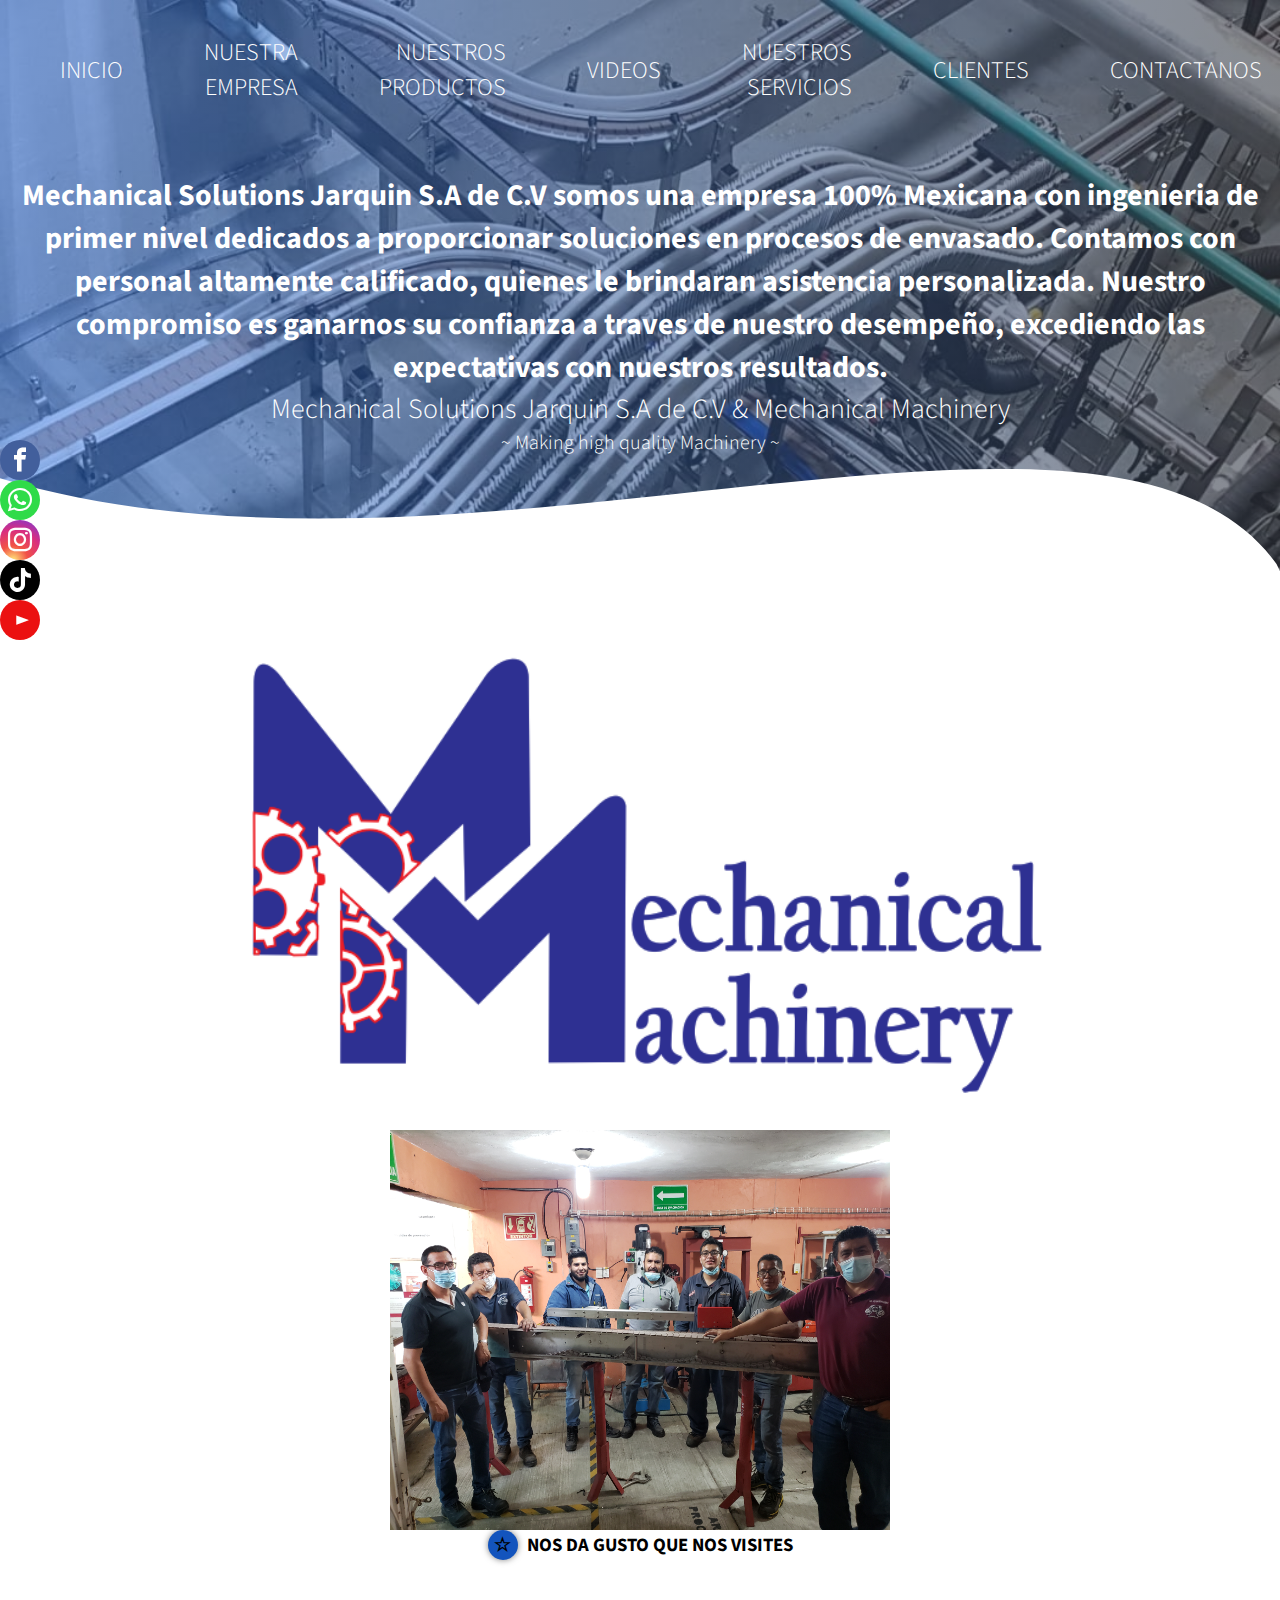
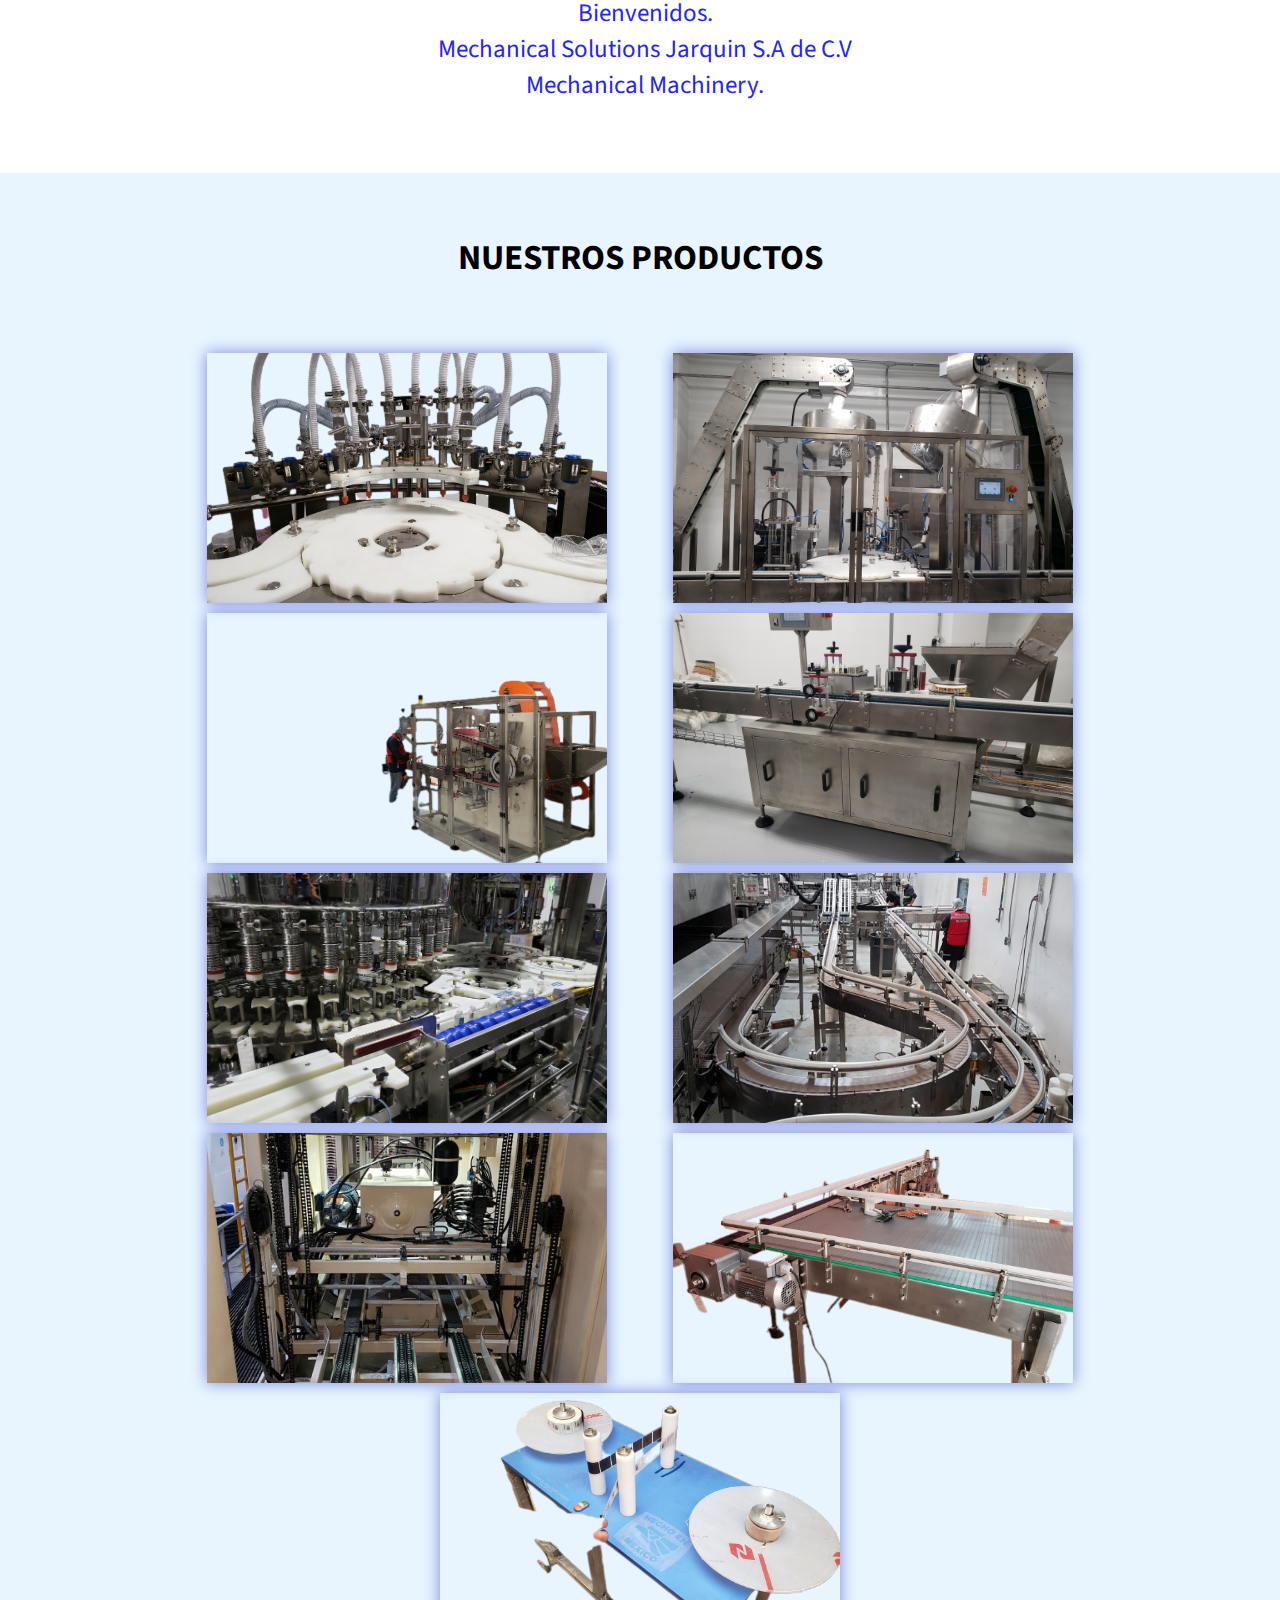
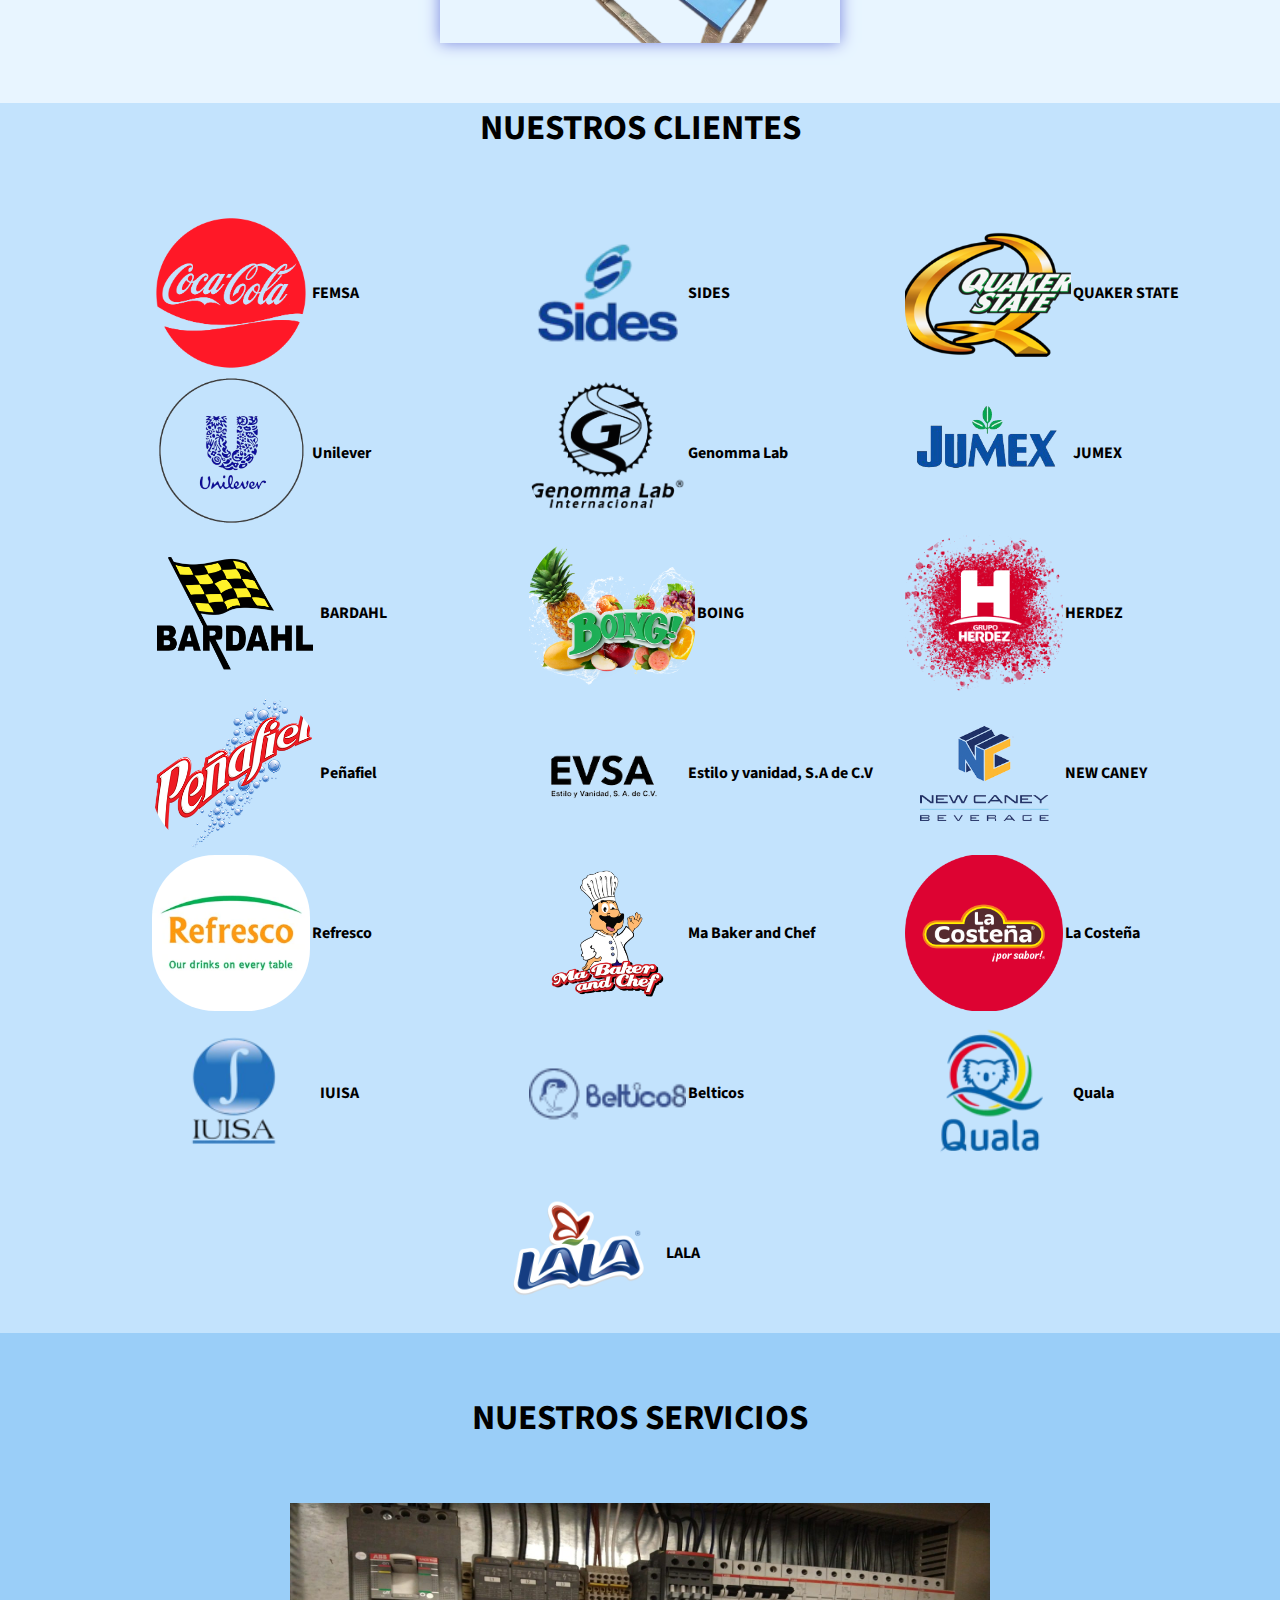
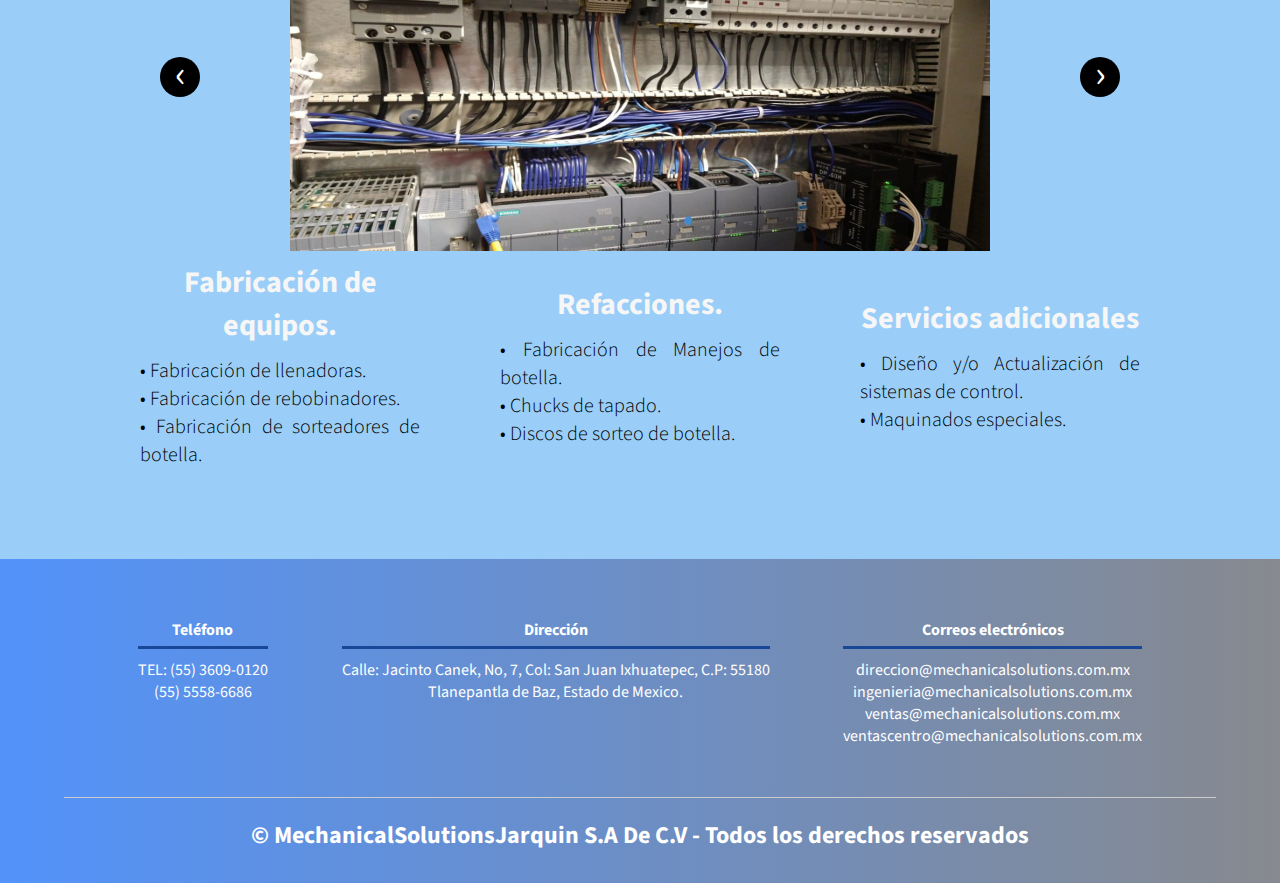
<file: index.html>
<!DOCTYPE html>
<html lang="es">
<head>
    <meta charset="UTF-8">
    <meta name="viewpoint" content="width=device-width, initial-scale=1.0">
    <meta http-equiv="X-UA-Compatible" content="IE-edge">
    <title>Mechanical Solutions Jarquin S.A DE C.V</title>
    <link rel="shortcut icon" href="/FOTOS/icon.png" type="image/x-icon">
    <link rel="stylesheet" href="estilos.css">
    <link rel="stylesheet" href="font.css">
    <link href="https://fonts.googleapis.com/css2?family=Source+Sans+Pro:ital,wght@0,200;0,300;0,400;0,600;0,700;0,900;1,200;1,300;1,400;1,600;1,700;1,900&display=swap" rel="stylesheet">  
    <style>
       
        .slide {
            position: relative;
            margin-top: 26px;
        }
        .slide-inner {
            position: relative;
            overflow: hidden;
            width: 100%;
            height: calc( 300px + 3em);
        }
        .slide-open:checked + .slide-item {
            position: static;
            opacity: 100;
        }
        .slide-item {
            position: absolute;
            opacity: 0;
            -webkit-transition: opacity 0.6s ease-out;
            transition: opacity 0.6s ease-out;
        }
        .slide-item img {
            position: center;
            display: flex;
            height: 400px;
            width: 70%;
            text-align: center;
        }
        .slide-control {
            background: rgba(0, 0, 0);
            border-radius: 50%;
            color: #fff;
            cursor: pointer;
            display: none;
            font-size: 40px;
            height: 40px;
            line-height: 35px;
            position: absolute;
            top: 50%;
            -webkit-transform: translate(0, -50%);
            cursor: pointer;
            -ms-transform: translate(0, -50%);
            transform: translate(0, -50%);
            text-align: center;
            width: 40px;
            z-index: 10;
        }
        .slide-control.prev {
            left: 2%;
        }
        .slide-control.next {
            right: 2%;
        }
        .slide-control:hover {
            background: rgba(0, 0, 0, 0.8);
            color: #aaaaaa;
        }
        #slide-1:checked ~ .control-1,
        #slide-2:checked ~ .control-2,
        #slide-3:checked ~ .control-3,
        #slide-4:checked ~ .control-4,
        #slide-5:checked ~ .control-5{
            display: block;
        }
        .slide-indicador {
            list-style: none;
            margin: 0;
            padding: 0;
            position: absolute;
            bottom: 2%;
            left: 0;
            right: 0;
            text-align: center;
            z-index: 10;
        }
        .slide-indicador li {
            display: inline-block;
            margin: 0 5px;
        }
        .slide-circulo {
            color: #828282;
            cursor: pointer;
            display: block;
            font-size: 35px;
        }
        .slide-circulo:hover {
            color: #aaaaaa;
        }
        #slide-1:checked ~ .control-1 ~ .slide-indicador 
             li:nth-child(1) .slide-circulo,
        #slide-2:checked ~ .control-2 ~ .slide-indicador 
              li:nth-child(2) .slide-circulo,
        #slide-3:checked ~ .control-3 ~ .slide-indicador 
              li:nth-child(3) .slide-circulo,
        #slide-4:checked ~ .control-4 ~ .slide-indicador
              li:nth-child(4) .slide-circulo,
        #slide-5:checked ~ .control-5 ~ .slide-indicador
              li:nth-child(5) .slide-circulo{
            color: #428bca;
        }
        #titulo {
            width: 100%;
            position: absolute;
            padding: 0px;
            margin: 0px auto;
            text-align: center;
            font-size: 27px;
            color: rgba(255, 255, 255, 1);
            font-family: 'Open Sans', sans-serif;
            z-index: 9999;
            text-shadow: 0px 1px 2px rgba(0, 0, 0, 0.33), 
                 -1px 0px 2px rgba(255, 255, 255, 0);
        }
    </style>
</head>    
    <body>
        <header>
           <div class="menu">   
                <nav>
                    <ul>    
                        <li><a href="#">INICIO</a></li>
                        <li><a href="#ne">NUESTRA EMPRESA</a></li>
                        <li><a href="#np">NUESTROS PRODUCTOS</a></li>
                        <li><a href="catalogovideos.html">VIDEOS</a></li>
                        <li><a href="#ns">NUESTROS SERVICIOS</a></li>   
                        <li><a href="#clientes">CLIENTES</a></li>
                        <li><a href="#contacto">CONTACTANOS</a></li>
                    </ul>
                </nav>    
            </div>
            <section class="textos-header">
                <h1>Mechanical Solutions Jarquin S.A de C.V somos una empresa 100% Mexicana con ingenieria de primer nivel
                    dedicados a proporcionar soluciones en procesos de envasado. Contamos con personal altamente calificado,
                    quienes le brindaran asistencia personalizada. Nuestro compromiso es ganarnos su confianza a traves de nuestro 
                    desempeño, excediendo las expectativas con nuestros resultados.
                </h1>
                <h2>Mechanical Solutions Jarquin S.A de C.V & Mechanical Machinery</h2>    
                <h3>~ Making high quality Machinery ~</h3>
            </section>
            <div class="wave" style="height: 150px; overflow: hidden;" ><svg viewBox="0 0 500 150" preserveAspectRatio="none" style="height: 100%; width: 100%;"><path d="M-8.69,21.21 C174.15,177.14 432.05,-122.85 498.64,113.98 L505.98,153.45 L0.00,150.00 Z" style="stroke: none; fill: #ffffff;"></path></svg></div>
        </header>
        <main>
            
            <div class="social-body">
                <ul>
                    <li class="facebook">
                        <a class="icon-facebook" href="https://www.facebook.com/Mechanical-Solutions-107441418927641/" target="_blank">
                            <i class="fa fa-facebook"></i>
                        </a>
                    </li>
                    <li class="whatsapp">
                        <a  class="icon icon-whatsapp" href="https://api.whatsapp.com/send/?phone=5215566747246" target="_blank">
                            <i class="fa fa-whatsapp"></i>
                        </a>
                    </li>
                    <li class="instagram">
                        <a class="icon icon-instagram" href="https://instagram.com/mechanicalmachinery?igshid=ZDdkNTZiNTM=" target="_blank">
                            <i class="fa fa-instagram"></i>
                        </a>
                    </li>
                    <li class="tiktok">
                        <a class="icon icon-tiktok" href="https://www.tiktok.com/@mechanicalsolutio2?is_from_webapp=1&sender_device=pc" target="_blank">
                            <i class="fa fa-tiktok"></i>
                        </a>
                    </li>
                    <li class="youtube">
                        <a class="icon icon-youtube" href="https://www.youtube.com/@mechanicalsolutionsjarquin3631/featured" target="_blank">
                            <i class="fa fa-youtube"><h2>►</h2></i>
                        </a>
                    </li>
                </ul>
            </div>

            <section class="contenedor sobre-nosotros">
                <div class="contenedor-sobre-nosotros"> 
                    <img src="FOTOS/FOTOMM.png" alt="" class="image-about-us"id="ne">  
                    <img src="MECHANICAL TEAM/20211014_180656.jpg" alt="" class="image-about-us-2">   
                        <div class="contenido-textos">
                            <h3><span>☆</span> NOS DA GUSTO QUE NOS VISITES</h3> 
                            <h4>Bienvenidos.<br>
                               Mechanical Solutions Jarquin S.A de C.V<br> 
                               Mechanical Machinery. 
                            </h4>
                        </div>
                </div>
            </section>

            <section class="portafolio">
                <div class="contenedor">
                    <h2 class="titulo"id="np">NUESTROS PRODUCTOS</h2>
                    <div class="galeria-port">
                                    <div class="imagen-port">
                                        <img src="FOTOS/5.png" alt="">
                                        <a href="catalogollenadora.html">
                                            <div class="hover-galeria">
                                            <img src="icon-porta.png" alt="">
                                            <p>LLENADORA</p>
                                            </div>
                                        </a>
                                    </div>
                                    <div class="imagen-port">
                                        <img src="FOTOS/TAPADORA PRINCIPAL.jpg" alt="">
                                        <a href="catalogotapadora.html">
                                            <div class="hover-galeria"> 
                                                <img src="icon-porta.png" alt="">
                                                <p>TAPADORA</p>
                                            </div>
                                        </a>
                                    </div>
                                    <div class="imagen-port">
                                        <img src="SORTEADORES/BOTELLAS/5SB.png" alt="">
                                        <a href="catalogosorteador.html">
                                            <div class="hover-galeria">
                                                <img src="icon-porta.png" alt="">
                                                <p>SORTEADOR</p>
                                            </div>
                                        </a>
                                    </div>
                                    <div class="imagen-port">
                                        <img src="FOTOS/ETIQUETADORA PRINCIPAL.jpg" alt="">
                                        <a href="catalogoetiquetadora.html">
                                            <div class="hover-galeria">
                                                <img src="icon-porta.png" alt="">
                                                <p>ETIQUETADORA</p>
                                            </div>
                                        </a>
                                    </div>
                                    <div class="imagen-port">
                                        <img src="FOTOS/7.jpeg" alt="">
                                        <a href="catalogomanejos.html">
                                            <div class="hover-galeria">
                                                <img src="icon-porta.png" alt="">
                                                <p>MANEJOS DE</p>
                                                <p>BOTELLAS</p>
                                            </div>
                                        </a>
                                    </div>
                                    <div class="imagen-port">
                                        <img src="FOTOS/2.jpeg" alt="">
                                        <a href="catalogotransportadores.html">
                                            <div class="hover-galeria">
                                                <img src="icon-porta.png" alt="">
                                                <p>TRANSPORTADORES</p>
                                            </div>
                                        </a>
                                    </div>
                                    <div class="imagen-port">
                                        <img src="FOTOS/9.jpeg" alt="">
                                        <a href="catalogorefacciones.html">
                                            <div class="hover-galeria">
                                                <img src="icon-porta.png" alt="">
                                                <p>REFACCIONES</p>
                                            </div>
                                        </a>
                                    </div>
                                    <div class="imagen-port">
                                        <img src="MESA DE ACUMULACION/9MA.png" alt="">
                                        <a href="catalogomesa.html">
                                            <div class="hover-galeria">
                                                <img src="icon-porta.png" alt="">
                                                <p>MESA DE </p>
                                                <p>ACUMULACION</p>
                                            </div>
                                        </a>
                                    </div>
                                    <div class="imagen-port">
                                        <img src="REBOBINADOR DE ETIQUETAS/1RE.png" alt="">
                                        <a href="catalogootrasmaq.html">
                                            <div class="hover-galeria">
                                                <img src="icon-porta.png" alt="">
                                                <p>OTRAS </p>
                                                <p>MAQUINAS</p> 
                                            </div>
                                        </a>
                                    </div>
                    </div>

                </div>
            </section>
            
            <section id="clientes" class="clientes-contenedor">
                <h2 class="titulo">NUESTROS CLIENTES</h2>
                <div class="cards">
                   <div class="card">
                      <img src="logos/coca.png" alt="">
                        <div class="contenido-texto-card">
                            <h4>FEMSA</h4>
                        </div>    
                    </div>
                    <div class="card">
                      <img src="logos/sides.png" alt="">
                        <div class="contenido-texto-card">
                            <h4>SIDES</h4>   
                        </div>
                    </div>
                    <div class="card">
                        <img src="logos/Quaker-state-logo.png" alt="">
                          <div class="contenido-texto-card">
                              <h4>QUAKER STATE</h4>   
                          </div>
                      </div>
                </div>  
                <div class="cards">
                    <div class="card">
                       <img src="logos/Unilever-Logo-1-removebg-preview.png" alt="">
                         <div class="contenido-texto-card">
                             <h4>Unilever</h4>
                         </div>    
                     </div>
                     <div class="card">
                       <img src="logos/Genomma_Lab-logo-3C593E9BDF-seeklogo.com.png" alt="">
                         <div class="contenido-texto-card">
                             <h4>Genomma Lab</h4>   
                         </div>
                     </div>
                     <div class="card">
                         <img src="logos/jumex.png" alt="">
                           <div class="contenido-texto-card">
                               <h4>JUMEX</h4>   
                           </div>
                       </div>
                 </div>  
                 <div class="cards">
                    <div class="card">
                       <img src="logos/bardahl-logo.png" alt="">
                         <div class="contenido-texto-card">
                             <h4>BARDAHL</h4>
                         </div>    
                     </div>
                     <div class="card">
                       <img src="logos/boing.png" alt="">
                         <div class="contenido-texto-card">
                             <h4>BOING</h4>   
                         </div>
                     </div>
                     <div class="card">
                         <img src="logos/herdez.png" alt="">
                           <div class="contenido-texto-card">
                               <h4>HERDEZ</h4>   
                           </div>
                       </div>
                 </div> 
                 <div class="cards">
                    <div class="card">
                       <img src="logos/peñafiel.png" alt="">
                         <div class="contenido-texto-card">
                             <h4>Peñafiel</h4>
                         </div>    
                     </div>
                     <div class="card">
                       <img src="logos/EVSA-removebg-preview.png" alt="">
                         <div class="contenido-texto-card">
                             <h4>Estilo y vanidad, S.A de C.V</h4>   
                         </div>
                     </div>
                     <div class="card">
                         <img src="logos/newcaney-removebg-preview.png" alt="">
                           <div class="contenido-texto-card">
                               <h4>NEW CANEY</h4>   
                           </div>
                       </div>
                 </div> 
                 <div>
                    <div class="cards">
                        <div class="card">
                          <img src="logos/refresco.png" alt="">
                            <div class="contenido-texto-card">
                                <h4>Refresco</h4>   
                            </div>
                        </div>
                    
                    <div class="card">
                         <img src="logos/logoMabaker_1000x1000.webp" alt="">
                           <div class="contenido-texto-card">
                               <h4>Ma Baker and Chef</h4>   
                           </div>
                       </div>

                    <div class="card">
                        <img src="logos/La_Costeña_logo.png" alt="">
                          <div class="contenido-texto-card">
                              <h4>La Costeña</h4>   
                          </div>
                    </div>
                   </div>  
                </div> 
                <div>
                    <div class="cards">
                        <div class="card">
                          <img src="logos/iuisa1.png" alt="">
                            <div class="contenido-texto-card">
                                <h4>IUISA</h4>   
                            </div>
                        </div> 
                    <div class="card">
                      <img src="logos/belticos_preview_rev_1.png" alt="150px" >
                        <div class="contenido-texto-card">
                            <h4>Belticos</h4>   
                        </div>
                    </div>
                        <div class="card">
                          <img src="logos/quala1.png" alt="">
                            <div class="contenido-texto-card">
                                <h4>Quala</h4>   
                        </div>
                    </div>  
                </div> 
             </div>
             <div>
                <div class="cards">
                    <div class="card">
                      <img src="logos/lala.png" alt="">
                        <div class="contenido-texto-card">
                            <h4>LALA</h4>   
                        </div>
                    </div> 
                </div> 
             </div>
  
            </section>

            <section id="ns" class="about-services"> 
                    <div class="contenedor">
                        <h2 class="titulo">NUESTROS SERVICIOS</h2>
                        <div class="slide">
                            <div class="slide-inner">
                                    <input class="slide-open" type="radio" id="slide-1" 
                                        name="slide" aria-hidden="true" hidden="" checked="checked">
                                    <div class="slide-item">
                                         <center><img src="FOTOS/26.jpeg"></center> 
                                    </div>
                                    <input class="slide-open" type="radio" id="slide-2" 
                                        name="slide" aria-hidden="true" hidden="">
                                    <div class="slide-item">
                                        <center><img src="FOTOS/15.jpeg"></center>
                                    </div>
                                    <input class="slide-open" type="radio" id="slide-3" 
                                        name="slide" aria-hidden="true" hidden="">
                                    <div class="slide-item">
                                        <center><img src="FOTOS/27.jpeg"></center>
                                    </div>
                                    <input class="slide-open" type="radio" id="slide-4" 
                                        name="slide" aria-hidden="true" hidden="" checked="checked">
                                    <div class="slide-item">
                                         <center><img src="FOTOS/14.jpeg"></center> 
                                    </div>
                                    <input class="slide-open" type="radio" id="slide-5" 
                                        name="slide" aria-hidden="true" hidden="" checked="checked">
                                    <div class="slide-item">
                                         <center><img src="FOTOS/CONTROL.jpeg"></center>    
                                    </div>
                                <label for="slide-5" class="slide-control prev control-1">‹</label>
                                <label for="slide-2" class="slide-control next control-1">›</label>
                                <label for="slide-1" class="slide-control prev control-2">‹</label>
                                <label for="slide-3" class="slide-control next control-2">›</label>
                                <label for="slide-2" class="slide-control prev control-3">‹</label>
                                <label for="slide-4" class="slide-control next control-3">›</label>
                                <label for="slide-3" class="slide-control prev control-4">‹</label>
                                <label for="slide-5" class="slide-control next control-4">›</label>
                                <label for="slide-4" class="slide-control prev control-5">‹</label>
                                <label for="slide-1" class="slide-control next control-5">›</label> 
                                    <ol class="slide-indicador">
                                        <li>
                                            <label for="slide-1" class="slide-circulo">•</label>
                                        </li>
                                        <li>
                                            <label for="slide-2" class="slide-circulo">•</label>
                                        </li>
                                        <li>
                                            <label for="slide-3" class="slide-circulo">•</label>
                                        </li>
                                        <li>
                                            <label for="slide-4" class="slide-circulo">•</label>
                                        </li>
                                        <li>
                                            <label for="slide-5" class="slide-circulo">•</label>
                                        </li>
                                    </ol>
                            </div>
                        </div>
                        <div class="servicio-cont">
                           
                            <div class="servicio-ind">
                                
                                <h3>Fabricación de equipos.</h3> 
                                <p> • Fabricación de llenadoras.<br>
                                    • Fabricación de rebobinadores.<br>
                                    • Fabricación de sorteadores de botella.<br>
                                </p>
                            </div>
                            
                            <div class="servicio-ind">
                                     
                                 <h3>Refacciones.</h3>
                                 <p> • Fabricación de Manejos de botella.<br>
                                     • Chucks de tapado.<br>
                                     • Discos de sorteo de botella.<br>
                                 </p>
                            </div>
                            
                            <div class="servicio-ind">
                                        
                                <h3>Servicios adicionales</h3>
                                <p>  • Diseño y/o Actualización de sistemas de control.<br>
                                     • Maquinados especiales.<br>
                                </p>
                            </div>

                        </div>
                    </div>  
            </section>
        </main>
        <footer>
            <div id="contacto" class="contenedor-footer">
                <div class="content-foo">
                    <h4>Teléfono</h4>
                    <p>TEL: (55) 3609-0120</p>
                    <p> (55) 5558-6686</p>
                </div>
                <div class="content-foo">
                    <h4>Dirección</h4>
                    <p>Calle: Jacinto Canek, No, 7, Col: San Juan Ixhuatepec, C.P: 55180 </p>
                    <p> Tlanepantla de Baz, Estado de Mexico.</p>
                </div>
                <div class="content-foo">
                    <h4>Correos electrónicos</h4>
                        <p>direccion@mechanicalsolutions.com.mx</p>
                        <p>ingenieria@mechanicalsolutions.com.mx</p>
                        <p>ventas@mechanicalsolutions.com.mx</p>
                        <p>ventascentro@mechanicalsolutions.com.mx</p>
                </div>
            </div>
            <h2 class="titulo-final">&copy; MechanicalSolutionsJarquin S.A De C.V - Todos los derechos reservados</h2>
        </footer>
    </body>
</html>
</file>
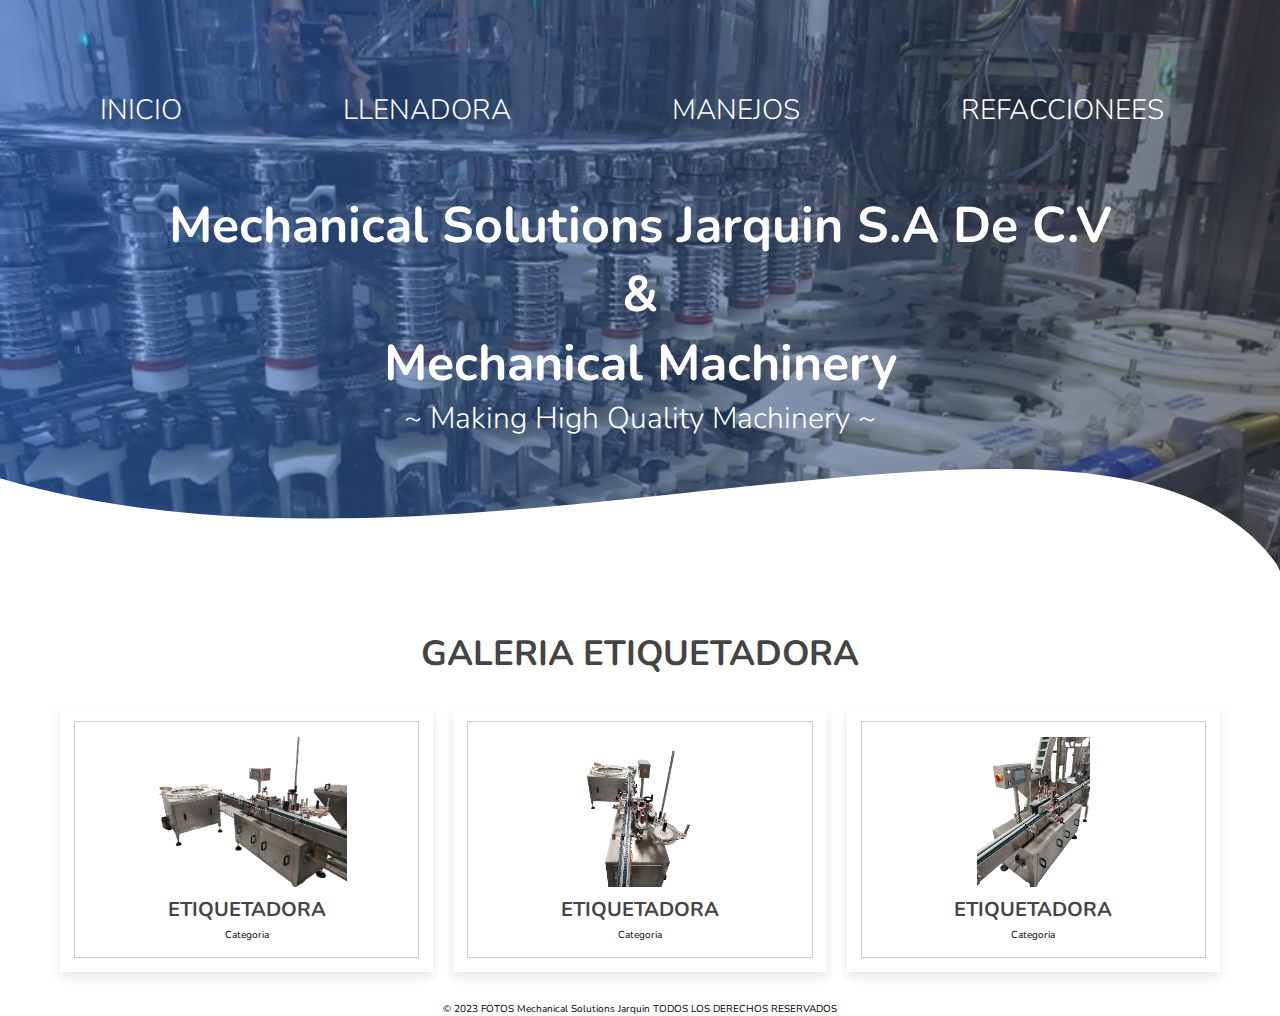
<file: catalogoetiquetadora.html>
<!DOCTYPE html>
<html lang="es">
    <head>
        <meta charset="UTF-8">
        <meta name="viewpoint" content="width=device-width, initial-scale=1.0">
        <meta http-equiv="X-UA-Compatible" content="IE-edge">
        <title>Catálogo etiquetadora</title>
        <link rel="shortcut icon" href="FOTOS/icon.png" type="image/x-icon">
        <link href="https://fonts.googleapis.com/css2?family=Source+Sans+Pro:ital,wght@0,200;0,300;0,400;0,600;0,700;0,900;1,200;1,300;1,400;1,600;1,700;1,900&display=swap" rel="stylesheet">
        <link rel="stylesheet" href="https://cdnjs.cloudflare.com/ajax/libs/font-awesome/5.15.4/css/all.min.css">
        <link rel="stylesheet" href="style.css">
        <script src="script.js" defer></script>  
    </head>
    <body>
        <header>
            <div class="menu">
                <nav>
                    <ul>  
                        <li><a href="index.html">INICIO</a></li>  
                        <li><a href="catalogollenadora.html">LLENADORA</a></li> 
                        <li><a href="catalogomanejos.html">MANEJOS</a></li>  
                        <li><a href="catalogorefacciones.html">REFACCIONEES</a></li>   
                    </ul>
                </nav>    
            </div>
            <section class="textos-header">
                <h1>Mechanical Solutions Jarquin S.A de C.V <br> & <br> Mechanical Machinery</h1>
                <h2>~ Making high quality Machinery ~</h2>    
            </section>
            <div class="wave" style="height: 150px; overflow: hidden;" ><svg viewBox="0 0 500 150" preserveAspectRatio="none" style="height: 100%; width: 100%;"><path d="M-8.69,21.21 C174.15,177.14 432.05,-122.85 498.64,113.98 L505.98,153.45 L0.00,150.00 Z" style="stroke: none; fill: rgb(255, 255, 255);"></path></svg></div>
        </header>

        <div class="container"> 

          <h3 id="img" class="title"> GALERIA ETIQUETADORA</h3>
       
            <div class="products-container">
        
              <div class="product" data-name="product1">
                  <img src="ETIQUETADORA OK/1ETI.png" alt="">
                  <h3>ETIQUETADORA</h3>
                  <div class="price">Categoria</div>
              </div>
        
              <div class="product" data-name="product2">
                  <img src="ETIQUETADORA OK/2ETI.png" alt="">
                  <h3>ETIQUETADORA</h3>
                  <div class="price">Categoria</div>
              </div>
        
              <div class="product" data-name="product3">
                  <img src="ETIQUETADORA OK/3ETI.png" alt="">
                  <h3>ETIQUETADORA</h3>
                  <div class="price">Categoria</div>
              </div>

            </div>

        </div>

    <div class="products-preview">
    
                    <div class="preview" data-target="product1">
                        <i class="fas fa-times"></i>
                        <img src="ETIQUETADORA OK/1ETI.png" alt="">
                        <h3>ETIQUETADORA</h3>
                        <p>Son equipos utilizados para la correcta colocación de etiquetas en los productos.</p>
                       <div class="price">MechanicalSolutions</div>
                    </div>
                    
           
                    <div class="preview" data-target="product2">
                        <i class="fas fa-times"></i>
                       <img src="ETIQUETADORA OK/2ETI.png" alt="">
                        <h3>ETIQUETADORA</h3>
                        <p>Son equipos utilizados para la correcta colocación de etiquetas en los productos.</p>
                        <div class="price">MechanicalSolutions</div>
                    </div>
                 

                    <div class="preview" data-target="product3">
                        <i class="fas fa-times"></i>
                        <img src="ETIQUETADORA OK/3ETI.png" alt="">
                        <h3>ETIQUETADORA</h3>
                        <p>Son equipos utilizados para la correcta colocación de etiquetas en los productos.</p>
                        <div class="price">MechanicalSolutions</div>
                    </div>    
    </div>
          <footer>
            <center><p>&copy; 2023 FOTOS Mechanical Solutions Jarquin TODOS LOS DERECHOS RESERVADOS</p></center>
          </footer>
    </body>    
</html>
</file>
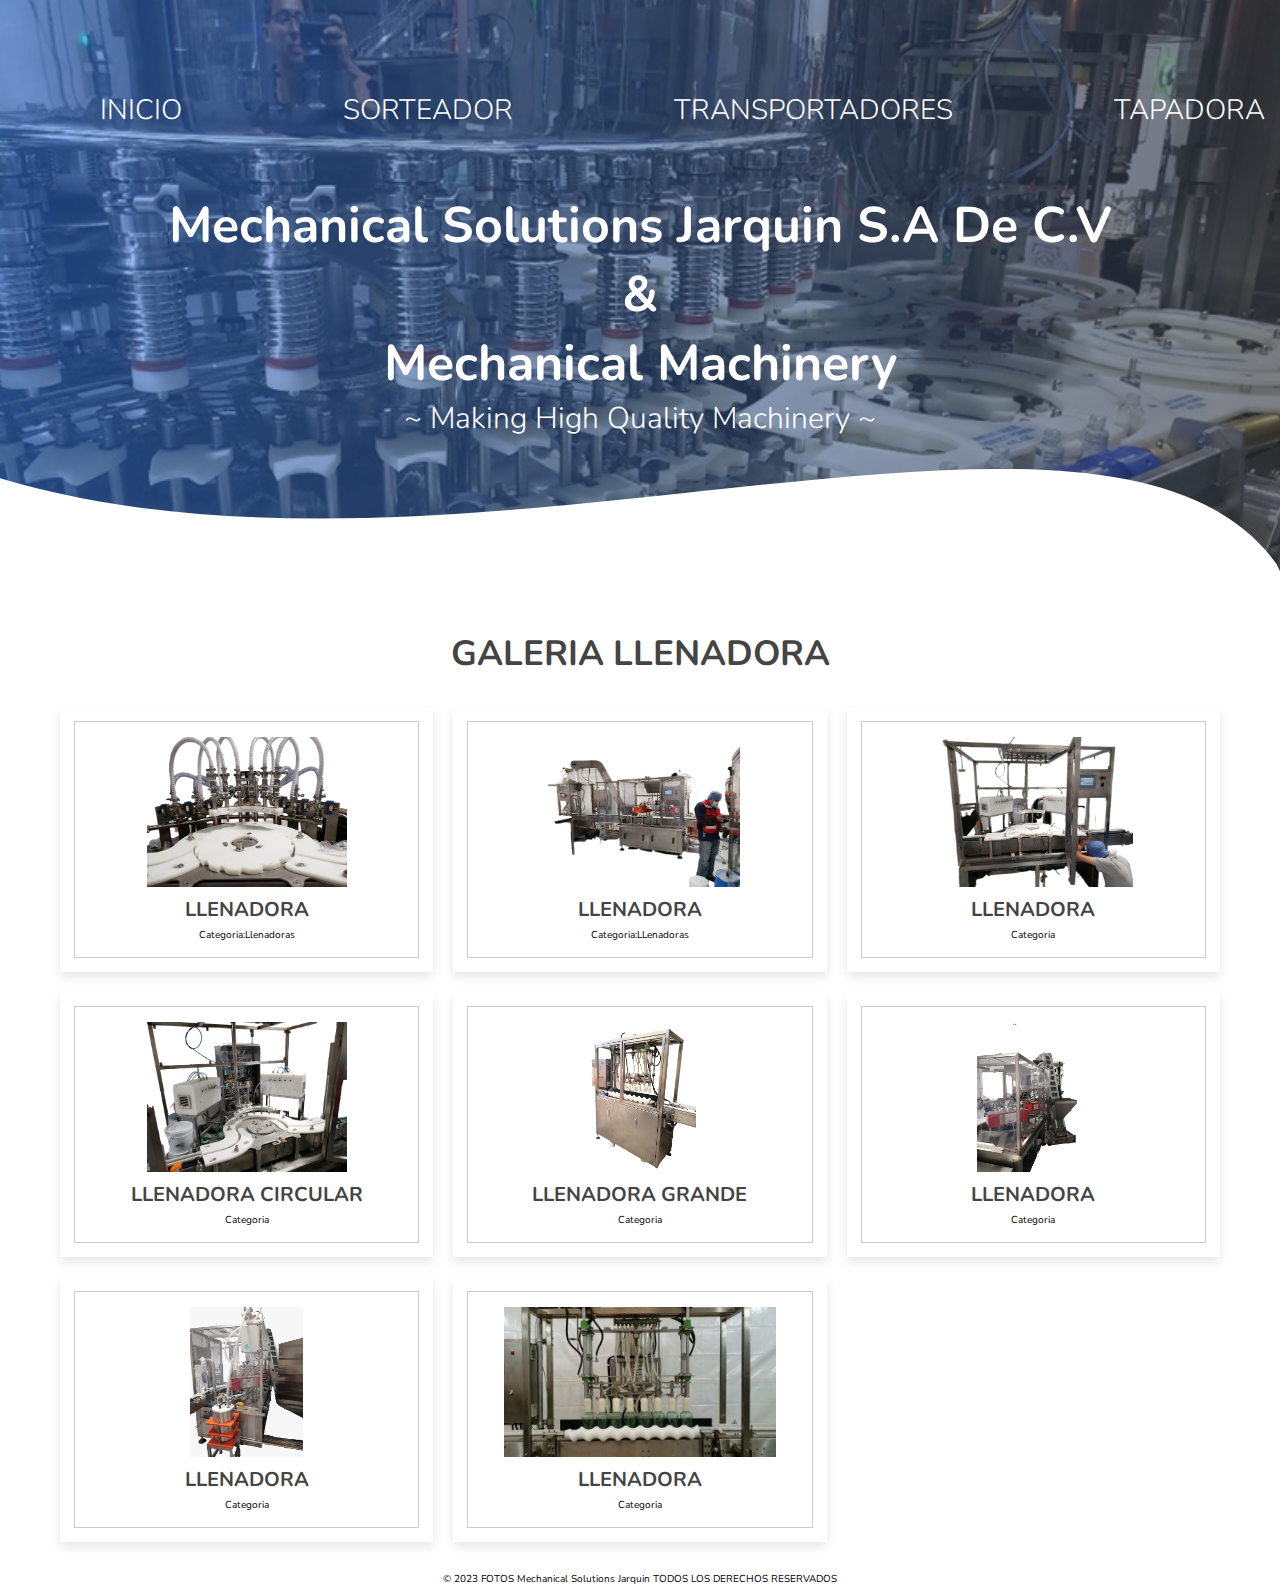
<file: catalogollenadora.html>
<!DOCTYPE html>
<html lang="es">
    <head>
        <meta charset="UTF-8">
        <meta name="viewpoint" content="width=device-width, initial-scale=1.0">
        <meta http-equiv="X-UA-Compatible" content="IE-edge">
        <title>Catálogo Llenadoras</title>
        <link rel="shortcut icon" href="FOTOS/icon.png" type="image/x-icon">
        <link href="https://fonts.googleapis.com/css2?family=Source+Sans+Pro:ital,wght@0,200;0,300;0,400;0,600;0,700;0,900;1,200;1,300;1,400;1,600;1,700;1,900&display=swap" rel="stylesheet">
        <link rel="stylesheet" href="https://cdnjs.cloudflare.com/ajax/libs/font-awesome/5.15.4/css/all.min.css">
        <link rel="stylesheet" href="style.css">
        <script src="script.js" defer></script>  
    </head>
    <body>
        <header>
            <div class="menu">
                <nav>
                    <ul>  
                        <li><a href="index.html">INICIO</a></li>  
                        <li><a href="catalogosorteador.html">SORTEADOR</a></li>  
                        <li><a href="catalogotransportadores.html">TRANSPORTADORES</a></li>  
                        <li><a href="catalogotapadora.html">TAPADORA</a></li>  
                    </ul>
                </nav>    
            </div>
            <section class="textos-header">
                <h1>Mechanical Solutions Jarquin S.A de C.V <br> & <br> Mechanical Machinery</h1>
                <h2>~ Making high quality Machinery ~</h2>    
            </section>
            <div class="wave" style="height: 150px; overflow: hidden;" ><svg viewBox="0 0 500 150" preserveAspectRatio="none" style="height: 100%; width: 100%;"><path d="M-8.69,21.21 C174.15,177.14 432.05,-122.85 498.64,113.98 L505.98,153.45 L0.00,150.00 Z" style="stroke: none; fill: rgb(255, 255, 255);"></path></svg></div>
        </header>

        <div class="container">

          <h3 id="img" class="title"> GALERIA LLENADORA</h3>
       
            <div class="products-container">
        
              <div class="product" data-name="p-1">
                  <img src="FOTOS/5.png" alt="">
                  <h3>LLENADORA</h3>
                  <div class="price">Categoria:Llenadoras</div>
              </div>
        
              <div class="product" data-name="p-2">
                  <img src="LLENADORA/1E.png" alt="">
                  <h3>LLENADORA</h3>
                  <div class="price">Categoria:LLenadoras</div>
              </div>
        
              <div class="product" data-name="p-3">
                  <img src="LLENADORA/2E.png" alt="">
                  <h3>LLENADORA</h3>
                  <div class="price">Categoria</div>
              </div>
        
              <div class="product" data-name="p-4">
                  <img src="LLENADORA/5E.png" alt="">
                  <h3>LLENADORA CIRCULAR</h3>
                  <div class="price">Categoria</div>
              </div>
        
              <div class="product" data-name="p-5">
                  <img src="LLENADORA/3E.png" alt="">
                  <h3>LLENADORA GRANDE</h3>
                  <div class="price">Categoria</div>
              </div>
        
              <div class="product" data-name="p-6">
                  <img src="LLENADORA/4E.png" alt="">
                  <h3>LLENADORA</h3>
                  <div class="price">Categoria</div>
              </div>

              <div class="product" data-name="p-7">
                <img src="LLENADORA/6E.jpeg" alt="">
                <h3>LLENADORA</h3>
                <div class="price">Categoria</div>
              </div>

              <div class="product" data-name="p-8">
                <img src="LLENADORA/7E.jpeg" alt="">
                <h3>LLENADORA</h3>
                <div class="price">Categoria</div>
            </div>

            </div>

        </div>

      <div class="products-preview">
       
          <div class="preview" data-target="p-1">
             <i class="fas fa-times"></i>
             <img src="FOTOS/5.png" alt="">
             <h3>LLENADORA</h3>
             <p> Su finalidad es introducir el producto en el contenedor en el que será almacenado</p>
             <div class="price">MechanicalSolutions</div>
          </div>
       
          <div class="preview" data-target="p-2">
             <i class="fas fa-times"></i>
             <img src="LLENADORA/1E.png" alt="">
             <h3>LLENADORA LINEAL</h3>
             <p> Su finalidad es introducir el producto en el contenedor en el que será almacenado</p>
             <div class="price">MechanicalSolutions</div>
          </div>
       
          <div class="preview" data-target="p-3">
             <i class="fas fa-times"></i>
             <img src="LLENADORA/2E.png" alt="">
             <h3>MAQUINA LLENADORA</h3>
             <p> Su finalidad es introducir el producto en el contenedor en el que será almacenado</p>
             <div class="price">MechanicalSolutions</div>
          </div>
       
          <div class="preview" data-target="p-4">
             <i class="fas fa-times"></i>
             <img src="LLENADORA/5E.png" alt="">
             <h3>LLENADORA ROTATIVA</h3>
             <p> Su finalidad es introducir el producto en el contenedor en el que será almacenado</p>
             <div class="price">MechanicalSolutions</div>
          </div>
       
          <div class="preview" data-target="p-5">
             <i class="fas fa-times"></i>
             <img src="LLENADORA/3E.png" alt="">
             <h3>LLENADORA</h3>
             <p> Su finalidad es introducir el producto en el contenedor en el que será almacenado</p>
             <div class="price">MechanicalSolutions</div>
          </div>
       
          <div class="preview" data-target="p-6">
             <i class="fas fa-times"></i>
             <img src="LLENADORA/4E.png" alt="">
             <h3>LLENADORA</h3>
             <p> Su finalidad es introducir el producto en el contenedor en el que será almacenado</p>
             <div class="price">MechanicalSolutions</div>
          </div>

          <div class="preview" data-target="p-7">
            <i class="fas fa-times"></i>
            <img src="LLENADORA/6E.jpeg" alt="">
            <h3>LLENADORA</h3>
            <p> Su finalidad es introducir el producto en el contenedor en el que será almacenado</p>
            <div class="price">MechanicalSolutions</div>
          </div>

          <div class="preview" data-target="p-8">
            <i class="fas fa-times"></i>
            <img src="LLENADORA/7E.jpeg" alt="">
            <h3>LLENADORA</h3>
            <p> Su finalidad es introducir el producto en el contenedor en el que será almacenado</p>
            <div class="price">MechanicalSolutions</div>
          </div>

      </div>
          <footer>
            <center><p>&copy; 2023 FOTOS Mechanical Solutions Jarquin TODOS LOS DERECHOS RESERVADOS</p></center>
          </footer>
    </body>    
</html>
</file>
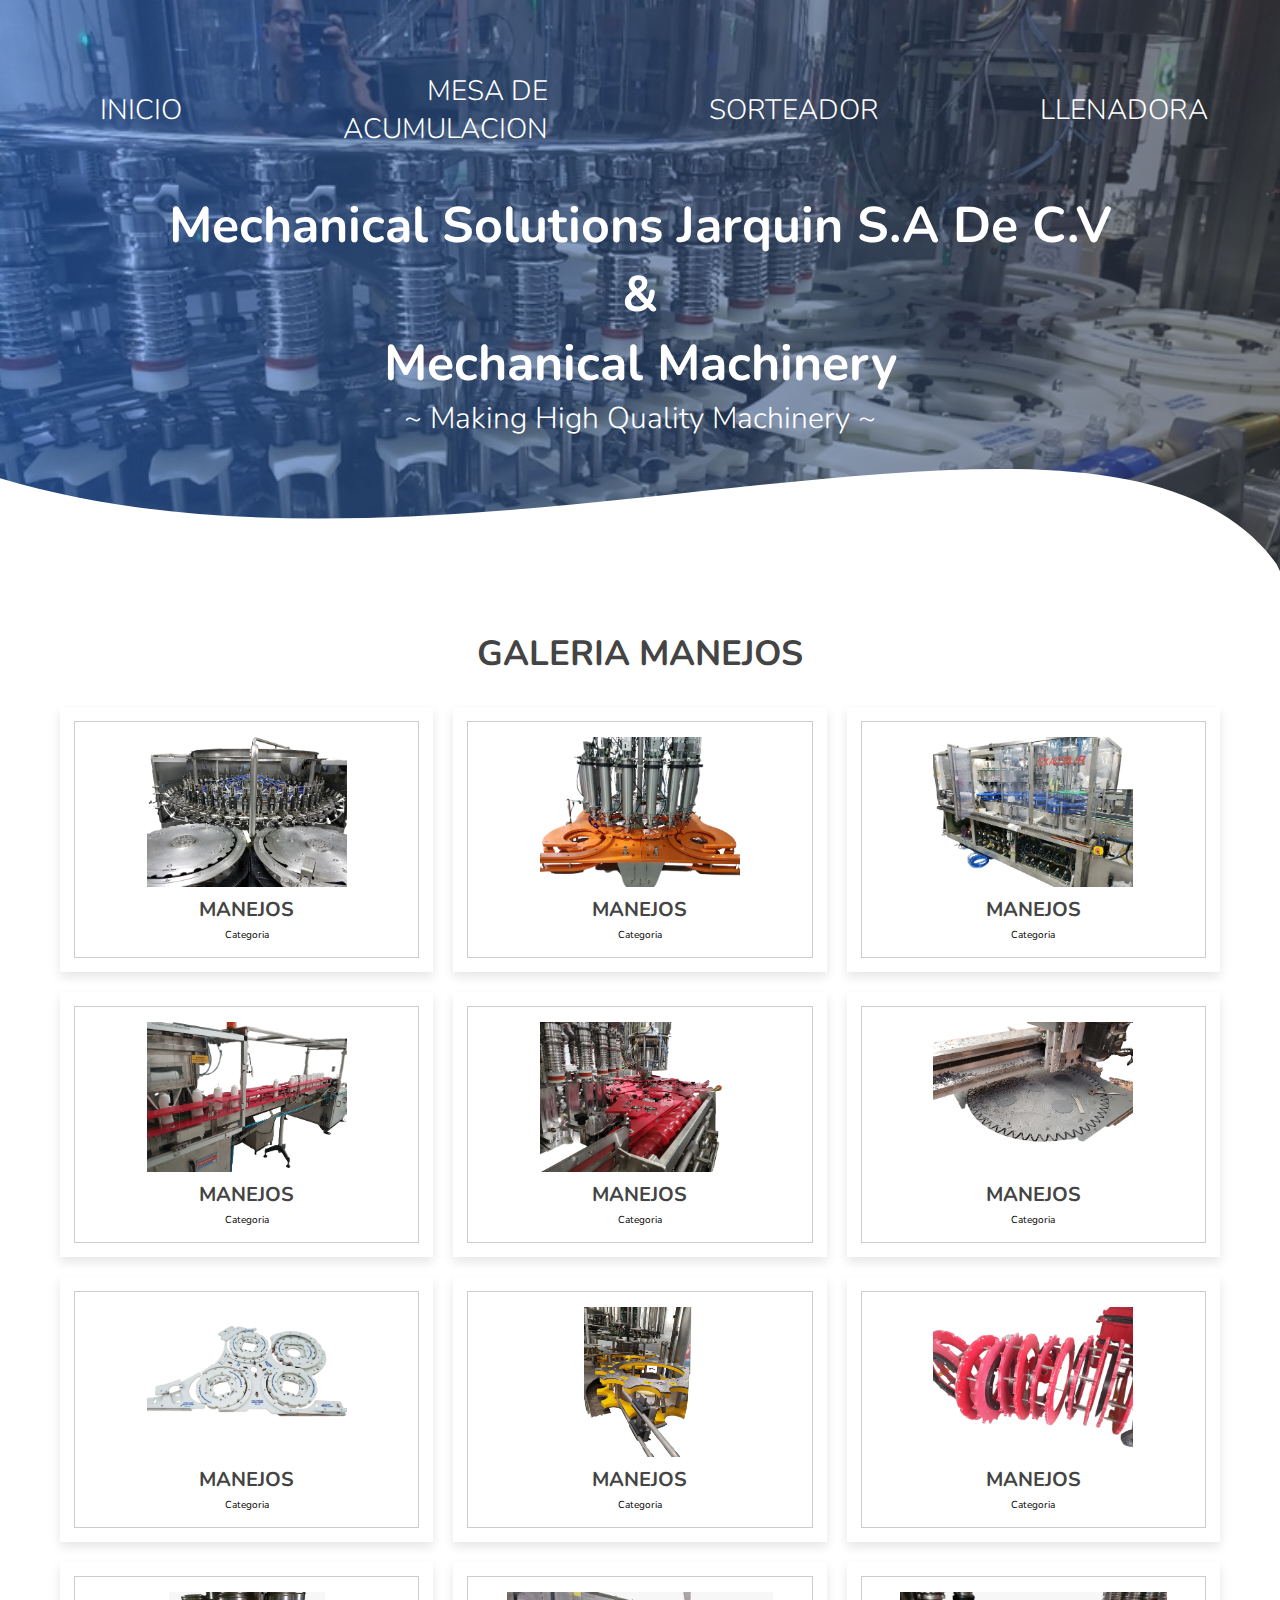
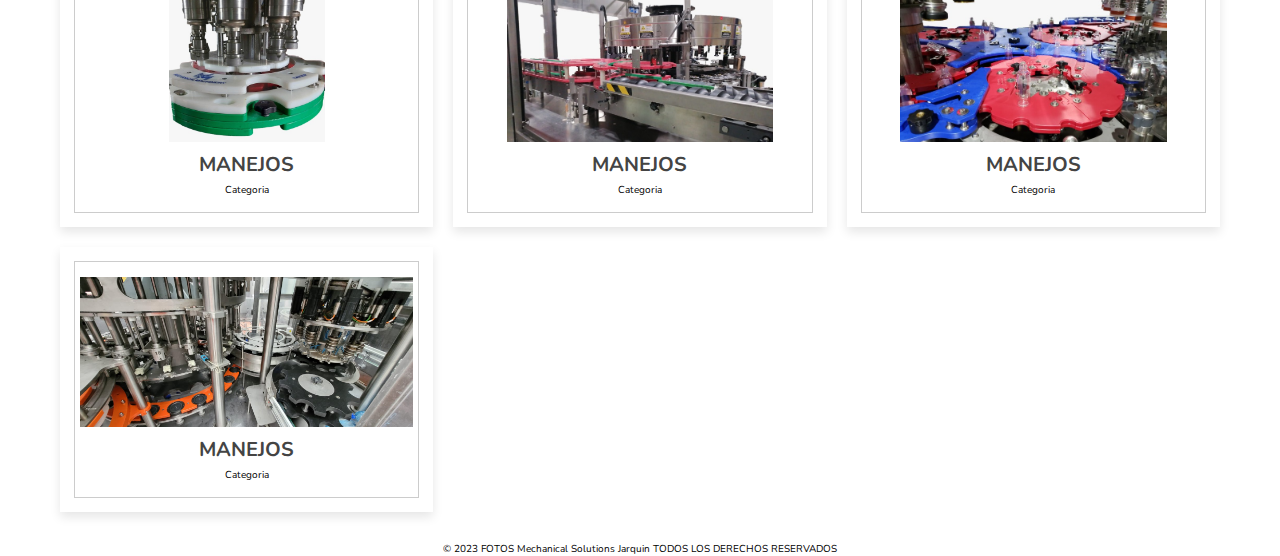
<file: catalogomanejos.html>
<!DOCTYPE html>
<html lang="es">
    <head>
        <meta charset="UTF-8">
        <meta name="viewpoint" content="width=device-width, initial-scale=1.0">
        <meta http-equiv="X-UA-Compatible" content="IE-edge">
        <title>Catálogo Manejos</title>
        <link rel="shortcut icon" href="FOTOS/icon.png" type="image/x-icon">
        <link href="https://fonts.googleapis.com/css2?family=Source+Sans+Pro:ital,wght@0,200;0,300;0,400;0,600;0,700;0,900;1,200;1,300;1,400;1,600;1,700;1,900&display=swap" rel="stylesheet">
        <link rel="stylesheet" href="https://cdnjs.cloudflare.com/ajax/libs/font-awesome/5.15.4/css/all.min.css">
        <link rel="stylesheet" href="style.css">
        <script src="script.js" defer></script>  
    </head>
    <body>
        <header>
            <div class="menu">
                <nav>
                    <ul>  
                        <li><a href="index.html">INICIO</a></li> 
                        <li><a href="catalogomesa.html">MESA DE ACUMULACION</a></li>  
                        <li><a href="catalogosorteador.html">SORTEADOR</a></li>  
                        <li><a href="catalogollenadora.html">LLENADORA</a></li>   
                    </ul>
                </nav>    
            </div>
            <section class="textos-header">
                <h1>Mechanical Solutions Jarquin S.A de C.V <br> & <br> Mechanical Machinery</h1>
                <h2>~ Making high quality Machinery ~</h2>      
            </section>
            <div class="wave" style="height: 150px; overflow: hidden;" ><svg viewBox="0 0 500 150" preserveAspectRatio="none" style="height: 100%; width: 100%;"><path d="M-8.69,21.21 C174.15,177.14 432.05,-122.85 498.64,113.98 L505.98,153.45 L0.00,150.00 Z" style="stroke: none; fill: rgb(255, 255, 255);"></path></svg></div>
        </header>

        <div class="container">

          <h3 id="img" class="title"> GALERIA MANEJOS</h3>
       
            <div class="products-container">
        
              <div class="product" data-name="p-1">
                  <img src="MANEJOS/1M.png" alt="">
                  <h3>MANEJOS</h3>
                  <div class="price">Categoria</div>
              </div>
        
              <div class="product" data-name="p-2">
                  <img src="MANEJOS/2M.png" alt="">
                  <h3>MANEJOS</h3>
                  <div class="price">Categoria</div>
              </div>
        
              <div class="product" data-name="p-3">
                  <img src="MANEJOS/3M.png" alt="">
                  <h3>MANEJOS</h3>
                  <div class="price">Categoria</div>
              </div>
        
              <div class="product" data-name="p-4">
                  <img src="MANEJOS/4M.png" alt="">
                  <h3>MANEJOS</h3>
                  <div class="price">Categoria</div>
              </div>
        
              <div class="product" data-name="p-5">
                  <img src="MANEJOS/5M.png" alt="">
                  <h3>MANEJOS</h3>
                  <div class="price">Categoria</div>
              </div>
        
              <div class="product" data-name="p-6">
                  <img src="MANEJOS/6M.png" alt="">
                  <h3>MANEJOS</h3>
                  <div class="price">Categoria</div>
              </div>

              <div class="product" data-name="p-7">
                    <img src="MANEJOS/7M.png" alt="">
                    <h3>MANEJOS</h3>
                    <div class="price">Categoria</div>
                </div>
        
                <div class="product" data-name="p-8">
                    <img src="MANEJOS/8M.png" alt="">
                    <h3>MANEJOS</h3>
                    <div class="price">Categoria</div>
                </div>
        
                <div class="product" data-name="p-9">
                    <img src="MANEJOS/9M.png" alt="">
                    <h3>MANEJOS</h3>
                    <div class="price">Categoria</div>
                </div>
                
                <div class="product" data-name="p-10">
                    <img src="MANEJOS/10M.jpeg" alt="">
                    <h3>MANEJOS</h3>
                    <div class="price">Categoria</div>
                </div>

                <div class="product" data-name="p-11">
                    <img src="MANEJOS/11M.jpeg" alt="">
                    <h3>MANEJOS</h3>
                    <div class="price">Categoria</div>
                </div>

                <div class="product" data-name="p-12">
                    <img src="MANEJOS/12M.jpeg" alt="">
                    <h3>MANEJOS</h3>
                    <div class="price">Categoria</div>
                </div>

                <div class="product" data-name="p-13">
                    <img src="MANEJOS/13M.jpeg" alt="">
                    <h3>MANEJOS</h3>
                    <div class="price">Categoria</div>
                </div>

            </div>

        </div>

      <div class="products-preview">
       
          <div class="preview" data-target="p-1">
             <i class="fas fa-times"></i>
             <img src="MANEJOS/1M.png" alt="">
             <h3>MANEJOS</h3>
             <p>Son elementos utilizados para la conducción de botellas por equipos como llenadoras, tapadoras, etiquetadoras, entre otros.</p>
             <div class="price">MechanicalSolutions</div>
          </div>
       
          <div class="preview" data-target="p-2">
             <i class="fas fa-times"></i>
             <img src="MANEJOS/2M.png" alt="">
             <h3>MANEJOS</h3>
             <p>Son elementos utilizados para la conducción de botellas por equipos como llenadoras, tapadoras, etiquetadoras, entre otros.</p>
             <div class="price">MechanicalSolutions</div>
          </div>
       
          <div class="preview" data-target="p-3">
             <i class="fas fa-times"></i>
             <img src="MANEJOS/3M.png" alt="">
             <h3>MANEJOS</h3>
             <p>Son elementos utilizados para la conducción de botellas por equipos como llenadoras, tapadoras, etiquetadoras, entre otros.</p>
             <div class="price">MechanicalSolutions</div>
          </div>
       
          <div class="preview" data-target="p-4">
             <i class="fas fa-times"></i>
             <img src="MANEJOS/4M.png" alt="">
             <h3>MANEJOS</h3>
             <p>Son elementos utilizados para la conducción de botellas por equipos como llenadoras, tapadoras, etiquetadoras, entre otros.</p>
             <div class="price">MechanicalSolutions</div>
          </div>
       
          <div class="preview" data-target="p-5">
             <i class="fas fa-times"></i>
             <img src="MANEJOS/5M.png" alt="">
             <h3>MANEJOS</h3>
             <p>Son elementos utilizados para la conducción de botellas por equipos como llenadoras, tapadoras, etiquetadoras, entre otros.</p>
             <div class="price">MechanicalSolutions</div>
          </div>
       
          <div class="preview" data-target="p-6">
             <i class="fas fa-times"></i>
             <img src="MANEJOS/6M.png" alt="">
             <h3>MANEJOS</h3>
             <p>Son elementos utilizados para la conducción de botellas por equipos como llenadoras, tapadoras, etiquetadoras, entre otros.</p>
             <div class="price">MechanicalSolutions</div>
          </div>

          <div class="preview" data-target="p-7">
                <i class="fas fa-times"></i>
                <img src="MANEJOS/7M.png" alt="">
                <h3>MANEJOS</h3>
                <p>Son elementos utilizados para la conducción de botellas por equipos como llenadoras, tapadoras, etiquetadoras, entre otros.</p>
                <div class="price">MechanicalSolutions</div>
            </div>
        
            <div class="preview" data-target="p-8">
                <i class="fas fa-times"></i>
                <img src="MANEJOS/8M.png" alt="">
                <h3>MANEJOS</h3>
                <p>Son elementos utilizados para la conducción de botellas por equipos como llenadoras, tapadoras, etiquetadoras, entre otros.</p>
                <div class="price">MechanicalSolutions</div>
            </div>
        
            <div class="preview" data-target="p-9">
                <i class="fas fa-times"></i>
                <img src="MANEJOS/9M.png" alt="">
                <h3>MANEJOS</h3>
                <p>Son elementos utilizados para la conducción de botellas por equipos como llenadoras, tapadoras, etiquetadoras, entre otros.</p>
                <div class="price">MechanicalSolutions</div>
            </div>

            <div class="preview" data-target="p-10">
                <i class="fas fa-times"></i>
                <img src="MANEJOS/10M.jpeg" alt="">
                <h3>MANEJOS</h3>
                <p>Son elementos utilizados para la conducción de botellas por equipos como llenadoras, tapadoras, etiquetadoras, entre otros.</p>
                <div class="price">MechanicalSolutions</div>
            </div>

            <div class="preview" data-target="p-11">
                <i class="fas fa-times"></i>
                <img src="MANEJOS/11M.jpeg" alt="">
                <h3>MANEJOS</h3>
                <p>Son elementos utilizados para la conducción de botellas por equipos como llenadoras, tapadoras, etiquetadoras, entre otros.</p>
                <div class="price">MechanicalSolutions</div>
            </div>

            <div class="preview" data-target="p-12">
                <i class="fas fa-times"></i>
                <img src="MANEJOS/12M.jpeg" alt="">
                <h3>MANEJOS</h3>
                <p>Son elementos utilizados para la conducción de botellas por equipos como llenadoras, tapadoras, etiquetadoras, entre otros.</p>
                <div class="price">MechanicalSolutions</div>
            </div>

            <div class="preview" data-target="p-13">
                <i class="fas fa-times"></i>
                <img src="MANEJOS/13M.jpeg" alt="">
                <h3>MANEJOS</h3>
                <p>Son elementos utilizados para la conducción de botellas por equipos como llenadoras, tapadoras, etiquetadoras, entre otros.</p>
                <div class="price">MechanicalSolutions</div>
            </div>

      </div>
          <footer>
            <center><p>&copy; 2023 FOTOS Mechanical Solutions Jarquin TODOS LOS DERECHOS RESERVADOS</p></center>
          </footer>
    </body>    
</html>
</file>
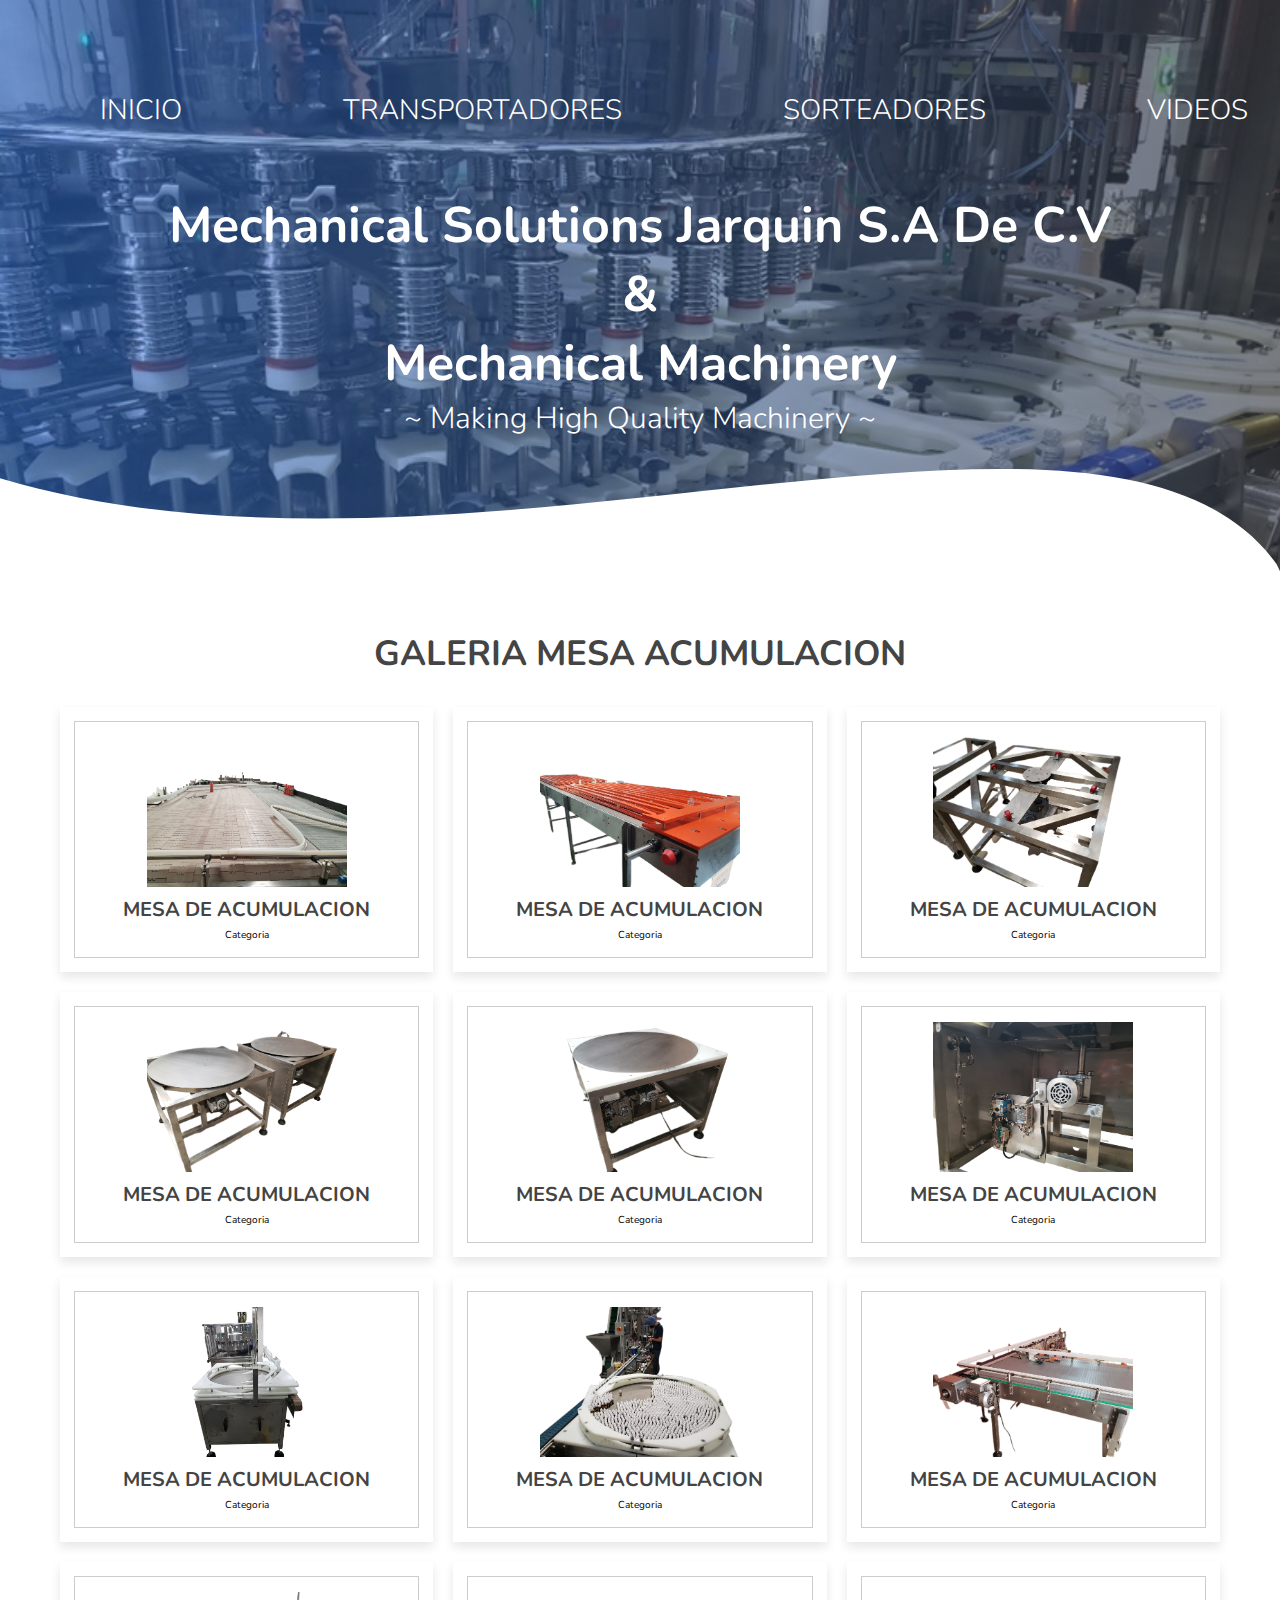
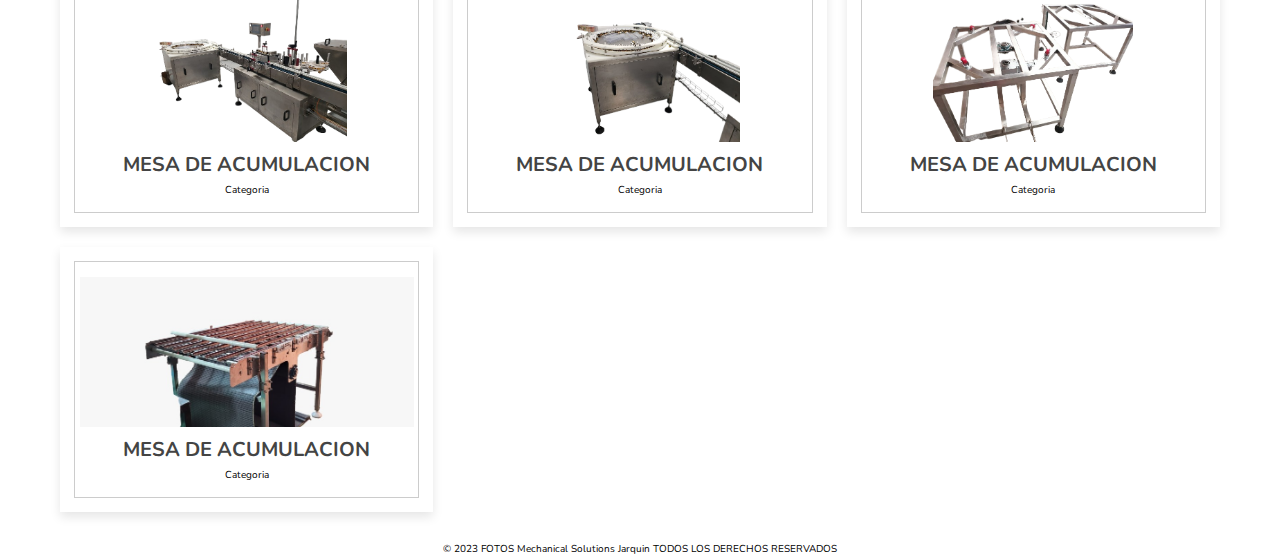
<file: catalogomesa.html>
<!DOCTYPE html>
<html lang="es">
    <head>
        <meta charset="UTF-8">
        <meta name="viewpoint" content="width=device-width, initial-scale=1.0">
        <meta http-equiv="X-UA-Compatible" content="IE-edge">
        <title>Catálogo Mesa acumulación</title>
        <link rel="shortcut icon" href="FOTOS/icon.png" type="image/x-icon">
        <link href="https://fonts.googleapis.com/css2?family=Source+Sans+Pro:ital,wght@0,200;0,300;0,400;0,600;0,700;0,900;1,200;1,300;1,400;1,600;1,700;1,900&display=swap" rel="stylesheet">
        <link rel="stylesheet" href="https://cdnjs.cloudflare.com/ajax/libs/font-awesome/5.15.4/css/all.min.css">
        <link rel="stylesheet" href="style.css">
        <script src="script.js" defer></script>  
    </head>
    <body>
        <header>
            <div class="menu">
                <nav>
                    <ul>  
                        <li><a href="index.html">INICIO</a></li>  
                        <li><a href="catalogotransportadores.html">TRANSPORTADORES</a></li>  
                        <li><a href="catalogosorteador.html">SORTEADORES</a></li>  
                        <li><a href="catalogovideos.html">VIDEOS</a></li>  
                    </ul>
                </nav>    
            </div>
            <section class="textos-header">
                <h1>Mechanical Solutions Jarquin S.A de C.V <br> & <br> Mechanical Machinery</h1>
                <h2>~ Making high quality Machinery ~</h2>      
            </section>
            <div class="wave" style="height: 150px; overflow: hidden;" ><svg viewBox="0 0 500 150" preserveAspectRatio="none" style="height: 100%; width: 100%;"><path d="M-8.69,21.21 C174.15,177.14 432.05,-122.85 498.64,113.98 L505.98,153.45 L0.00,150.00 Z" style="stroke: none; fill: rgb(255, 255, 255);"></path></svg></div>
        </header>

        <div class="container">

          <h3 id="img" class="title"> GALERIA MESA ACUMULACION</h3>
       
            <div class="products-container">
        
              <div class="product" data-name="p-1">
                  <img src="MESA DE ACUMULACION/1MA.png" alt="">
                  <h3>MESA DE ACUMULACION</h3>
                  <div class="price">Categoria</div>
              </div>
        
              <div class="product" data-name="p-2">
                  <img src="MESA DE ACUMULACION/2MA.png" alt="">
                  <h3>MESA DE ACUMULACION</h3>
                  <div class="price">Categoria</div>
              </div>
        
              <div class="product" data-name="p-3">
                  <img src="MESA DE ACUMULACION/3MA.png" alt="">
                  <h3>MESA DE ACUMULACION</h3>
                  <div class="price">Categoria</div>
              </div>
        
              <div class="product" data-name="p-4">
                  <img src="MESA DE ACUMULACION/4MA.png" alt="">
                  <h3>MESA DE ACUMULACION</h3>
                  <div class="price">Categoria</div>
              </div>
        
              <div class="product" data-name="p-5">
                  <img src="MESA DE ACUMULACION/5MA.png" alt="">
                  <h3>MESA DE ACUMULACION</h3>
                  <div class="price">Categoria</div>
              </div>
        
              <div class="product" data-name="p-6">
                  <img src="MESA DE ACUMULACION/6MA.png" alt="">
                  <h3>MESA DE ACUMULACION</h3>
                  <div class="price">Categoria</div>
              </div>

              <div class="product" data-name="p-7">
                    <img src="MESA DE ACUMULACION/7MA.png" alt="">
                    <h3>MESA DE ACUMULACION</h3>
                    <div class="price">Categoria</div>
                </div>
        
                <div class="product" data-name="p-8">
                    <img src="MESA DE ACUMULACION/8MA.png" alt="">
                    <h3>MESA DE ACUMULACION</h3>
                    <div class="price">Categoria</div>
                </div>
        
                <div class="product" data-name="p-9">
                    <img src="MESA DE ACUMULACION/9MA.png" alt="">
                    <h3>MESA DE ACUMULACION</h3>
                    <div class="price">Categoria</div>
                </div>
        
                <div class="product" data-name="p-10">
                    <img src="MESA DE ACUMULACION/10MA.png" alt="">
                    <h3>MESA DE ACUMULACION</h3>
                    <div class="price">Categoria</div>
                </div>
        
                <div class="product" data-name="p-11">
                    <img src="MESA DE ACUMULACION/11MA.png" alt="">
                    <h3>MESA DE ACUMULACION</h3>
                    <div class="price">Categoria</div>
                </div>
               
                <div class="product" data-name="p-12">
                    <img src="MESA DE ACUMULACION/12MA.png" alt="">
                    <h3>MESA DE ACUMULACION</h3>
                    <div class="price">Categoria</div>
                </div>

                <div class="product" data-name="p-13">
                    <img src="MESA DE ACUMULACION/13MA.jpeg" alt="">
                    <h3>MESA DE ACUMULACION</h3>
                    <div class="price">Categoria</div>
                </div>

            </div>

        </div>

      <div class="products-preview">
       
          <div class="preview" data-target="p-1">
             <i class="fas fa-times"></i>
             <img src="MESA DE ACUMULACION/1MA.png" alt="">
             <h3>MESA DE ACUMULACION</h3>
             <p>Elemento ampliamente utilizado en el inicio y final de líneas de producción con el fin de obtener un control en la acumulación de productos</p>
             <div class="price">MechanicalSolutions</div>
          </div>
       
          <div class="preview" data-target="p-2">
             <i class="fas fa-times"></i>
             <img src="MESA DE ACUMULACION/2MA.png" alt="">
             <h3>MESA DE ACUMULACION</h3>
             <p>Elemento ampliamente utilizado en el inicio y final de líneas de producción con el fin de obtener un control en la acumulación de productos</p>
             <div class="price">MechanicalSolutions</div>
          </div>
       
          <div class="preview" data-target="p-3">
             <i class="fas fa-times"></i>
             <img src="MESA DE ACUMULACION/3MA.png" alt="">
             <h3>MESA DE ACUMULACION</h3>
             <p>Elemento ampliamente utilizado en el inicio y final de líneas de producción con el fin de obtener un control en la acumulación de productos</p>
             <div class="price">MechanicalSolutions</div>
          </div>
       
          <div class="preview" data-target="p-4">
             <i class="fas fa-times"></i>
             <img src="MESA DE ACUMULACION/4MA.png" alt="">
             <h3>MESA DE ACUMULACION</h3>
             <p>Elemento ampliamente utilizado en el inicio y final de líneas de producción con el fin de obtener un control en la acumulación de productos</p>
             <div class="price">MechanicalSolutions</div>
          </div>
       
          <div class="preview" data-target="p-5">
             <i class="fas fa-times"></i>
             <img src="MESA DE ACUMULACION/5MA.png" alt="">
             <h3>MESA DE ACUMULACION</h3>
             <p>Elemento ampliamente utilizado en el inicio y final de líneas de producción con el fin de obtener un control en la acumulación de productos</p>
             <div class="price">MechanicalSolutions</div>
          </div>
       
          <div class="preview" data-target="p-6">
             <i class="fas fa-times"></i>
             <img src="MESA DE ACUMULACION/6MA.png" alt="">
             <h3>MESA DE ACUMULACION</h3>
             <p>Elemento ampliamente utilizado en el inicio y final de líneas de producción con el fin de obtener un control en la acumulación de productos</p>
             <div class="price">MechanicalSolutions</div>
          </div>

          <div class="preview" data-target="p-7">
                <i class="fas fa-times"></i>
                <img src="MESA DE ACUMULACION/7MA.png" alt="">
                <h3>MESA DE ACUMULACION</h3>
                <p>Elemento ampliamente utilizado en el inicio y final de líneas de producción con el fin de obtener un control en la acumulación de productos</p>
                <div class="price">MechanicalSolutions</div>
            </div>
        
            <div class="preview" data-target="p-8">
                <i class="fas fa-times"></i>
                <img src="MESA DE ACUMULACION/8MA.png" alt="">
                <h3>MESA DE ACUMULACION</h3>
                <p>Elemento ampliamente utilizado en el inicio y final de líneas de producción con el fin de obtener un control en la acumulación de productos</p>
                <div class="price">MechanicalSolutions</div>
            </div>
        
            <div class="preview" data-target="p-9">
                <i class="fas fa-times"></i>
                <img src="MESA DE ACUMULACION/9MA.png" alt="">
                <h3>MESA DE ACUMULACION</h3>
                <p>Elemento ampliamente utilizado en el inicio y final de líneas de producción con el fin de obtener un control en la acumulación de productos</p>
                <div class="price">MechanicalSolutions</div>
            </div>
        
            <div class="preview" data-target="p-10">
                <i class="fas fa-times"></i>
                <img src="MESA DE ACUMULACION/10MA.png" alt="">
                <h3>MESA DE ACUMULACION</h3>
                <p>Elemento ampliamente utilizado en el inicio y final de líneas de producción con el fin de obtener un control en la acumulación de productos</p>
                <div class="price">MechanicalSolutions</div>
            </div>
        
            <div class="preview" data-target="p-11">
                <i class="fas fa-times"></i>
                <img src="MESA DE ACUMULACION/11MA.png" alt="">
                <h3>MESA DE ACUMULACION</h3>
                <p>Elemento ampliamente utilizado en el inicio y final de líneas de producción con el fin de obtener un control en la acumulación de productos</p>
                <div class="price">MechanicalSolutions</div>
            </div>

            <div class="preview" data-target="p-12">
                <i class="fas fa-times"></i>
                <img src="MESA DE ACUMULACION/12MA.png" alt="">
                <h3>MESA DE ACUMULACION</h3>
                <p>Elemento ampliamente utilizado en el inicio y final de líneas de producción con el fin de obtener un control en la acumulación de productos</p>
                <div class="price">MechanicalSolutions</div>
            </div>

            <div class="preview" data-target="p-13">
                <i class="fas fa-times"></i>
                <img src="MESA DE ACUMULACION/13MA.jpeg" alt="">
                <h3>MESA DE ACUMULACION</h3>
                <p>Elemento ampliamente utilizado en el inicio y final de líneas de producción con el fin de obtener un control en la acumulación de productos</p>
                <div class="price">MechanicalSolutions</div>
            </div>

      </div>
          <footer>
            <center><p>&copy; 2023 FOTOS Mechanical Solutions Jarquin TODOS LOS DERECHOS RESERVADOS</p></center>
          </footer>
    </body>    
</html>
</file>
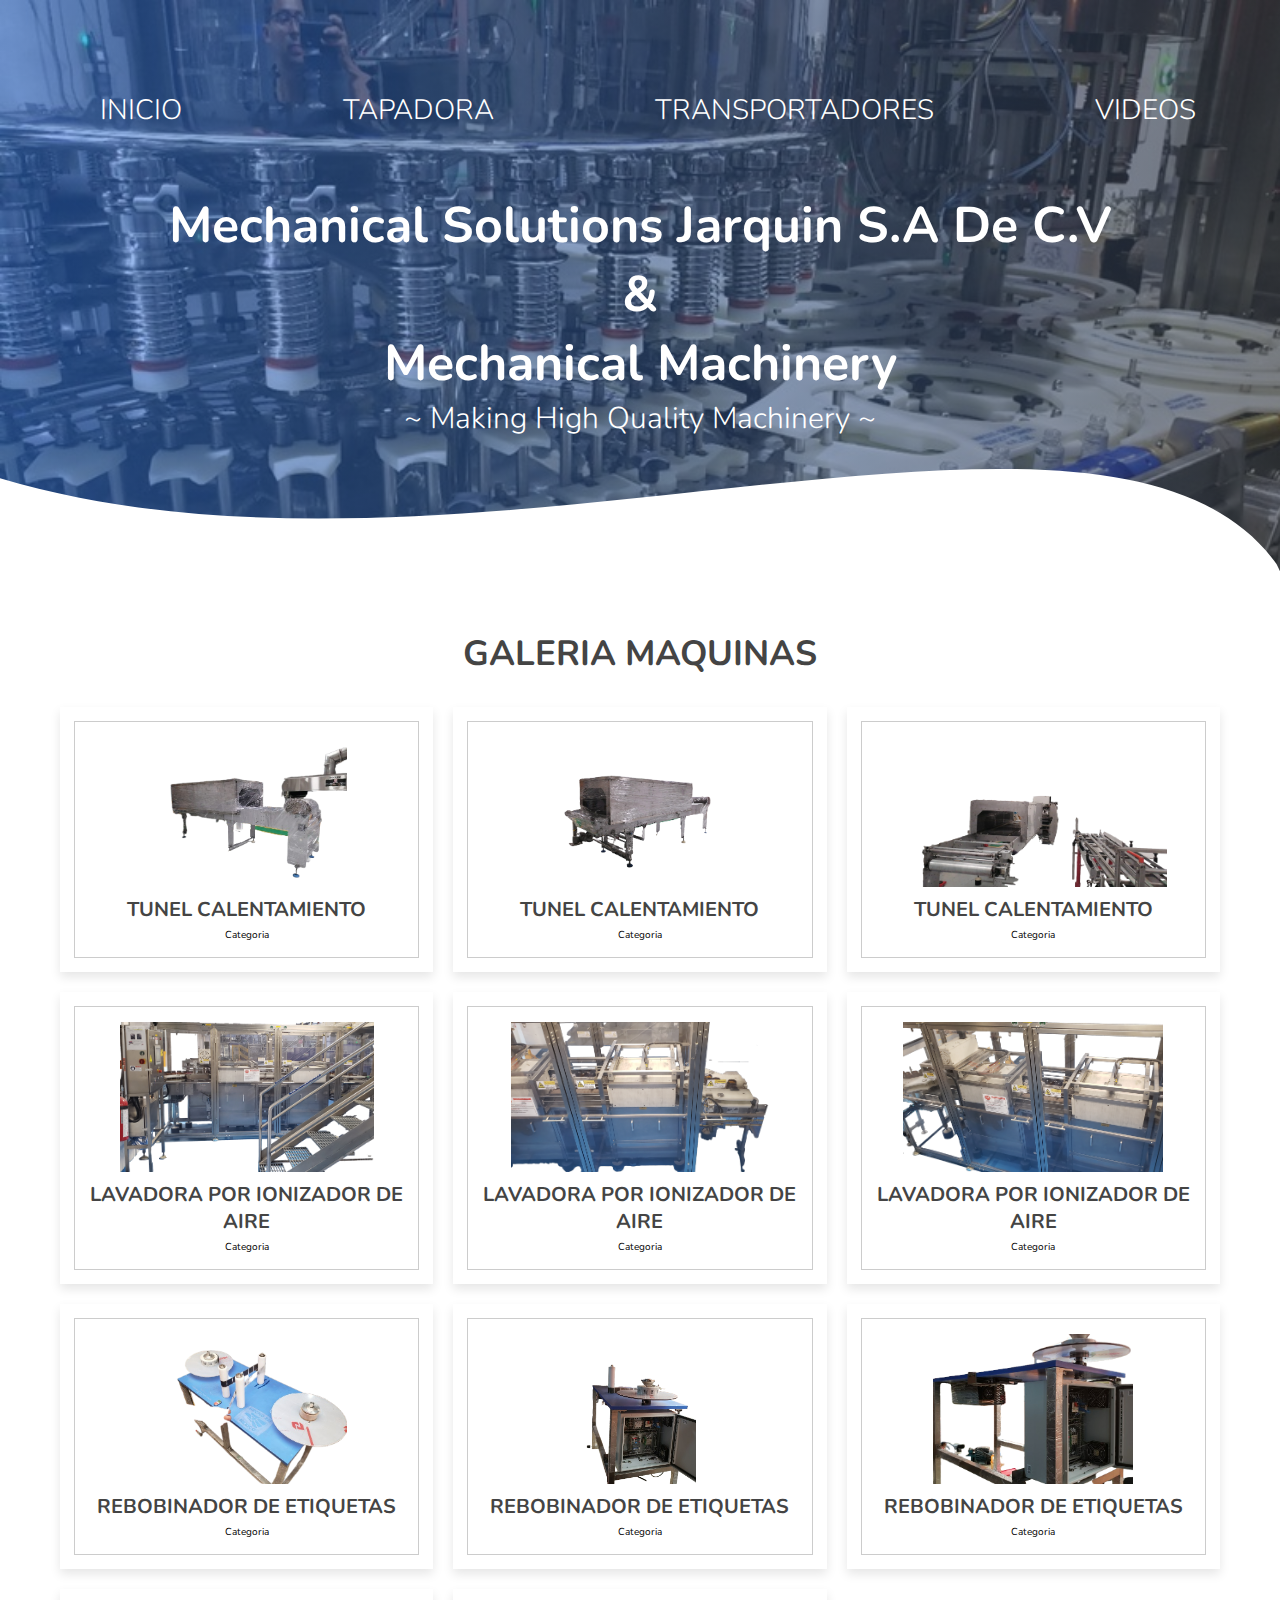
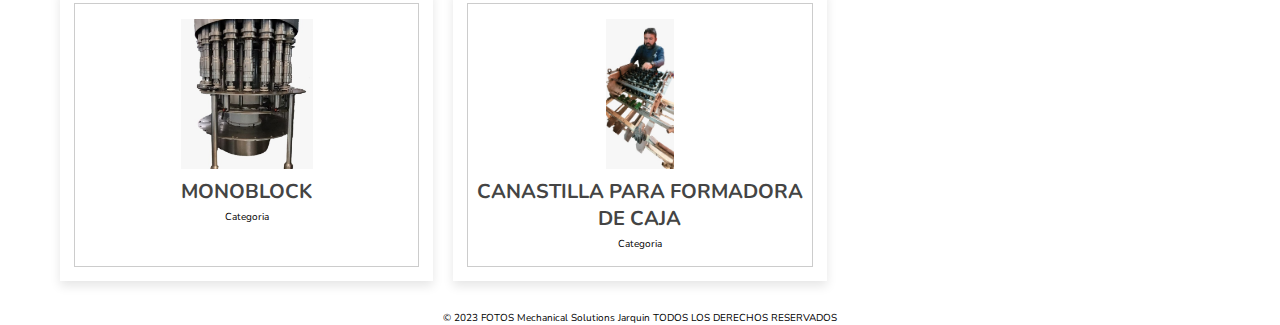
<file: catalogootrasmaq.html>
<!DOCTYPE html>
<html lang="es">
    <head>
        <meta charset="UTF-8">
        <meta name="viewpoint" content="width=device-width, initial-scale=1.0">
        <meta http-equiv="X-UA-Compatible" content="IE-edge">
        <title>Catálogo Maquinas Especiales</title>
        <link rel="shortcut icon" href="FOTOS/icon.png" type="image/x-icon">
        <link href="https://fonts.googleapis.com/css2?family=Source+Sans+Pro:ital,wght@0,200;0,300;0,400;0,600;0,700;0,900;1,200;1,300;1,400;1,600;1,700;1,900&display=swap" rel="stylesheet">
        <link rel="stylesheet" href="https://cdnjs.cloudflare.com/ajax/libs/font-awesome/5.15.4/css/all.min.css">
        <link rel="stylesheet" href="style.css">
        <script src="script.js" defer></script>  
    </head>
    <body>
        <header>
            <div class="menu">
                <nav>
                    <ul>  
                        <li><a href="index.html">INICIO</a></li> 
                        <li><a href="catalogotapadora.html">TAPADORA</a></li>  
                        <li><a href="catalogotransportadores.html">TRANSPORTADORES</a></li>   
                        <li><a href="catalogovideos.html">VIDEOS</a></li>  
                    </ul>
                </nav>    
            </div>
            <section class="textos-header">
                <h1>Mechanical Solutions Jarquin S.A de C.V <br> & <br> Mechanical Machinery</h1>
                <h2>~ Making high quality Machinery ~</h2>    
            </section>
            <div class="wave" style="height: 150px; overflow: hidden;" ><svg viewBox="0 0 500 150" preserveAspectRatio="none" style="height: 100%; width: 100%;"><path d="M-8.69,21.21 C174.15,177.14 432.05,-122.85 498.64,113.98 L505.98,153.45 L0.00,150.00 Z" style="stroke: none; fill: rgb(255, 255, 255);"></path></svg></div>
        </header>

        <div class="container">

          <h3 id="img" class="title"> GALERIA MAQUINAS</h3>
       
            <div class="products-container">
        
              <div class="product" data-name="p-1">
                  <img src="TUNEL DE CALENTAMIENTO/1TC.png" alt="">
                  <h3>TUNEL CALENTAMIENTO</h3>
                  <div class="price">Categoria</div>
              </div>
        
              <div class="product" data-name="p-2">
                  <img src="TUNEL DE CALENTAMIENTO/2TC.png" alt="">
                  <h3>TUNEL CALENTAMIENTO</h3>
                  <div class="price">Categoria</div>
              </div>
        
              <div class="product" data-name="p-3">
                  <img src="TUNEL DE CALENTAMIENTO/3TC.png" alt="">
                  <h3>TUNEL CALENTAMIENTO</h3>
                  <div class="price">Categoria</div>
              </div>
        
              <div class="product" data-name="p-4">
                  <img src="LAVADORA POR AIRE IONIZADO OK/1I.png" alt="">
                  <h3>LAVADORA POR IONIZADOR DE AIRE</h3>
                  <div class="price">Categoria</div>
              </div>
        
              <div class="product" data-name="p-5">
                  <img src="LAVADORA POR AIRE IONIZADO OK/2I.png" alt="">
                  <h3>LAVADORA POR IONIZADOR DE AIRE</h3>
                  <div class="price">Categoria</div>
              </div>
        
              <div class="product" data-name="p-6">
                  <img src="LAVADORA POR AIRE IONIZADO OK/3I.png" alt="">
                  <h3>LAVADORA POR IONIZADOR DE AIRE</h3>
                  <div class="price">Categoria</div>
              </div>

              <div class="product" data-name="p-7">
                    <img src="REBOBINADOR DE ETIQUETAS/1RE.png" alt="">
                    <h3>REBOBINADOR DE ETIQUETAS</h3>
                    <div class="price">Categoria</div>
                </div>
        
                <div class="product" data-name="p-8">
                    <img src="REBOBINADOR DE ETIQUETAS/2RE.png" alt="">
                    <h3>REBOBINADOR DE ETIQUETAS</h3>
                    <div class="price">Categoria</div>
                </div>
        
                <div class="product" data-name="p-9">
                    <img src="REBOBINADOR DE ETIQUETAS/3RE.png" alt="">
                    <h3>REBOBINADOR DE ETIQUETAS</h3>
                    <div class="price">Categoria</div>
                </div>
          
                <div class="product" data-name="p-11">
                     <img src="Mechanical Solutions Jarquin S.A DE C.V_files/M3.jpeg" alt="">
                     <h3>MONOBLOCK</h3>
                     <div class="price">Categoria</div>
                </div>
          
                <div class="product" data-name="p-12">
                      <img src="Mechanical Solutions Jarquin S.A DE C.V_files/M4.jpeg" alt="">
                      <h3>CANASTILLA PARA FORMADORA DE CAJA</h3>
                      <div class="price">Categoria</div>
                </div>

            </div>

        </div>

      <div class="products-preview">
       
          <div class="preview" data-target="p-1">
             <i class="fas fa-times"></i>
             <img src="TUNEL DE CALENTAMIENTO/1TC.png" alt="">
             <h3>TUNEL DE CALENTAMIENTO</h3>
             <p></p>
             <div class="price">MechanicalSolutions</div>
          </div>
       
          <div class="preview" data-target="p-2">
             <i class="fas fa-times"></i>
             <img src="TUNEL DE CALENTAMIENTO/2TC.png" alt="">
             <h3>TUNEL DE CALENTAMIENTO</h3>
             <p></p>
             <div class="price">MechanicalSolutions</div>
          </div>
       
          <div class="preview" data-target="p-3">
             <i class="fas fa-times"></i>
             <img src="TUNEL DE CALENTAMIENTO/3TC.png" alt="">
             <h3>TUNEL DE CALENTAMIENTO</h3>
             <p></p>
             <div class="price">MechanicalSolutions</div>
          </div>
       
          <div class="preview" data-target="p-4">
             <i class="fas fa-times"></i>
             <img src="LAVADORA POR AIRE IONIZADO OK/1I.png" alt="">
             <h3>LAVADORA POR IONIZADOR DE AIRE</h3>
             <p></p>
             <div class="price">MechanicalSolutions</div>
          </div>
       
          <div class="preview" data-target="p-5">
             <i class="fas fa-times"></i>
             <img src="LAVADORA POR AIRE IONIZADO OK/2I.png" alt="">
             <h3>LAVADORA POR IONIZADOR DE AIRE</h3>
             <p></p>
             <div class="price">MechanicalSolutions</div>
          </div>
       
          <div class="preview" data-target="p-6">
             <i class="fas fa-times"></i>
             <img src="LAVADORA POR AIRE IONIZADO OK/3I.png" alt="">
             <h3>LAVADORA POR IONIZADOR DE AIRE</h3>
             <p></p>
             <div class="price">MechanicalSolutions</div>
          </div>

          <div class="preview" data-target="p-7">
            <i class="fas fa-times"></i>
            <img src="REBOBINADOR DE ETIQUETAS/1RE.png" alt="">
            <h3>REBOBINADOR DE ETIQUETAS</h3>
            <p></p>
            <div class="price">MechanicalSolutions</div>
         </div>
      
         <div class="preview" data-target="p-8">
            <i class="fas fa-times"></i>
            <img src="REBOBINADOR DE ETIQUETAS/2RE.png" alt="">
            <h3>REBOBINADOR DE ETIQUETAS</h3>
            <p></p>
            <div class="price">MechanicalSolutions</div>
         </div>
      
         <div class="preview" data-target="p-9">
            <i class="fas fa-times"></i>
            <img src="REBOBINADOR DE ETIQUETAS/3RE.png" alt="">
            <h3>REBOBINADOR DE ETIQUETAS</h3>
            <p></p>
            <div class="price">MechanicalSolutions</div>
         </div>

         <div class="preview" data-target="p-11">
            <i class="fas fa-times"></i>
            <img src="Mechanical Solutions Jarquin S.A DE C.V_files/M3.jpeg" alt="">
            <h3>REBOBINADOR DE ETIQUETAS</h3>
            <p></p>
            <div class="price">MechanicalSolutions</div>
         </div>


         <div class="preview" data-target="p-12">
            <i class="fas fa-times"></i>
            <img src="Mechanical Solutions Jarquin S.A DE C.V_files/M4.jpeg" alt="">
            <h3>CANASTILLA PARA FORMADORA DE CAJA</h3>
            <p></p>
            <div class="price">MechanicalSolutions</div>
         </div>

      </div>
          <footer>
            <center><p>&copy; 2023 FOTOS Mechanical Solutions Jarquin TODOS LOS DERECHOS RESERVADOS</p></center>
          </footer>
    </body>    
</html>
</file>
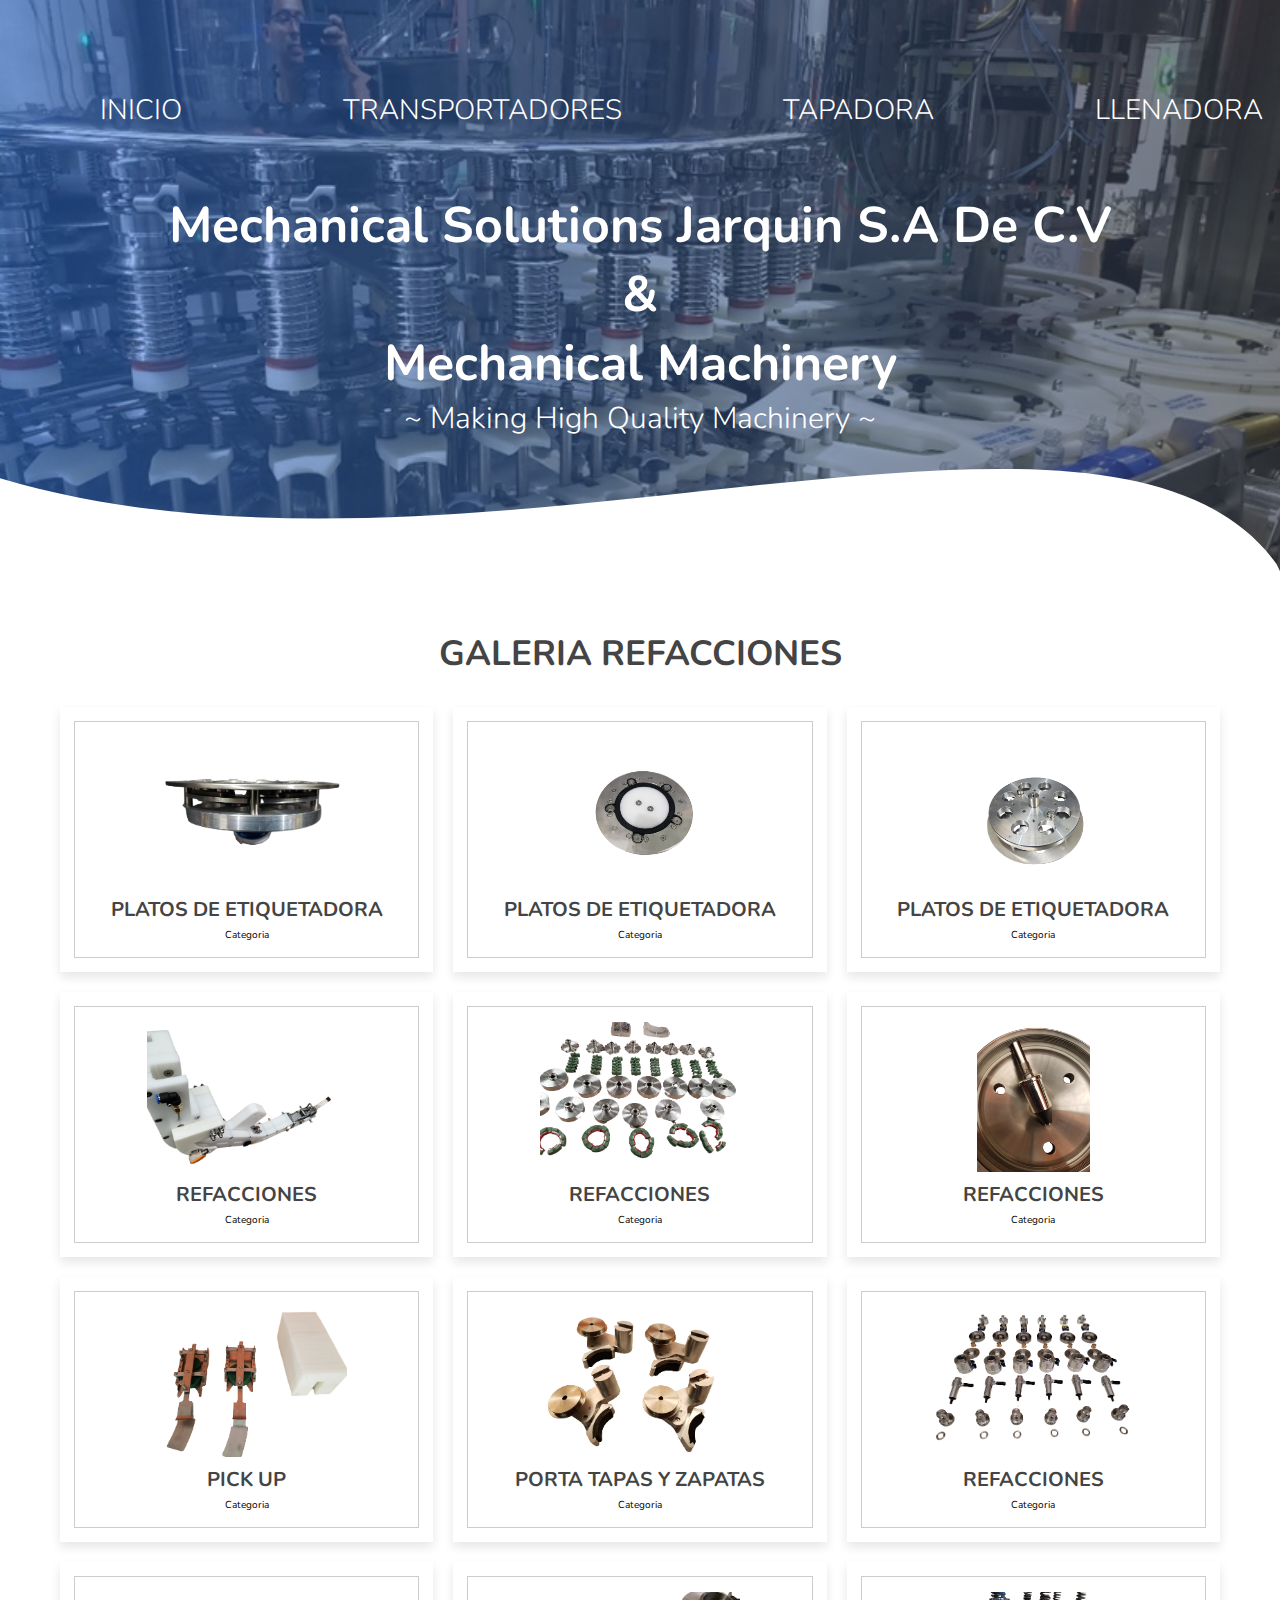
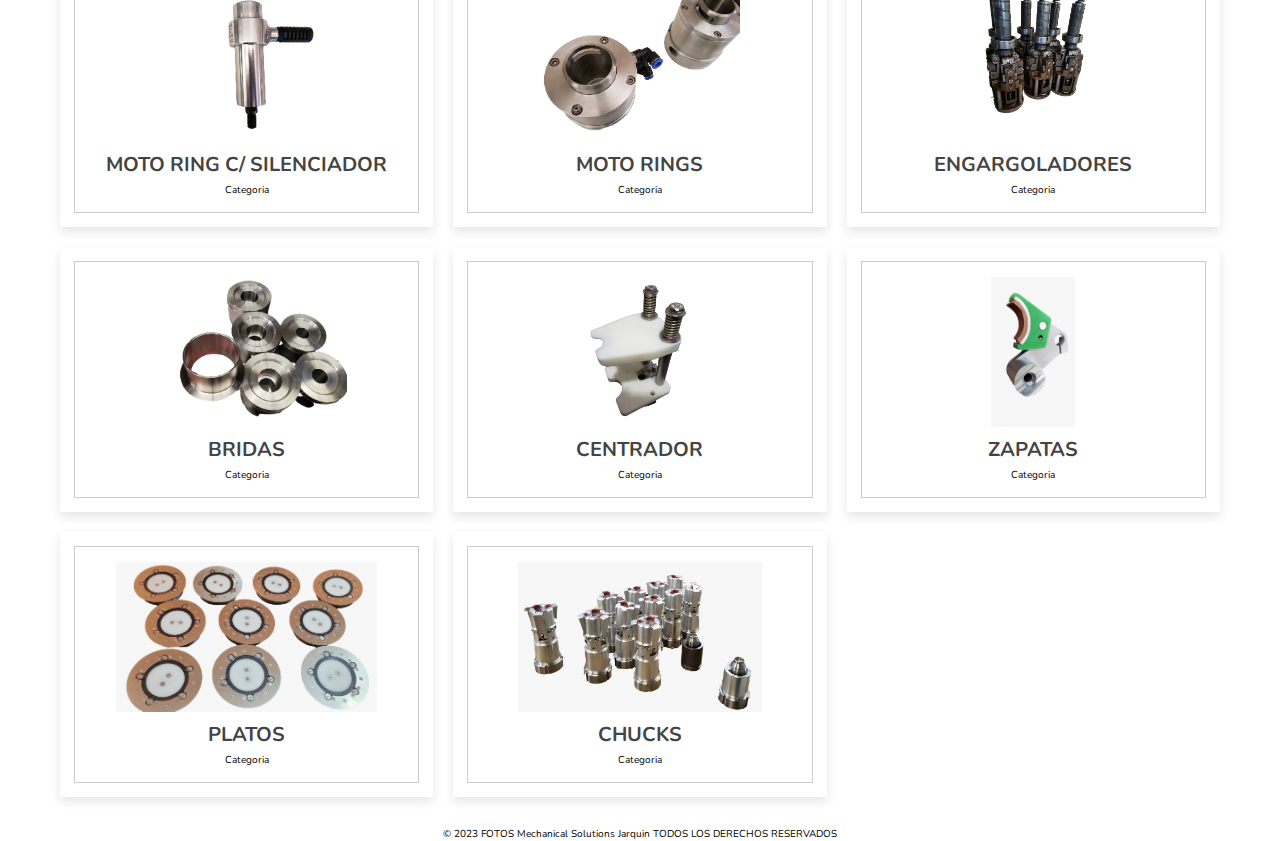
<file: catalogorefacciones.html>
<!DOCTYPE html>
<html lang="es">
    <head>
        <meta charset="UTF-8">
        <meta name="viewpoint" content="width=device-width, initial-scale=1.0">
        <meta http-equiv="X-UA-Compatible" content="IE-edge">
        <title>Catálogo Refacciones</title>
        <link rel="shortcut icon" href="FOTOS/icon.png" type="image/x-icon">
        <link href="https://fonts.googleapis.com/css2?family=Source+Sans+Pro:ital,wght@0,200;0,300;0,400;0,600;0,700;0,900;1,200;1,300;1,400;1,600;1,700;1,900&display=swap" rel="stylesheet">
        <link rel="stylesheet" href="https://cdnjs.cloudflare.com/ajax/libs/font-awesome/5.15.4/css/all.min.css">
        <link rel="stylesheet" href="style.css">
        <script src="script.js" defer></script>  
    </head>
    <body>
        <header>
            <div class="menu">
                <nav>
                    <ul>  
                        <li><a href="index.html">INICIO</a></li>  
                        <li><a href="catalogotransportadores.html">TRANSPORTADORES</a></li>  
                        <li><a href="catalogotapadora.html">TAPADORA</a></li>  
                        <li><a href="catalogollenadora.html">LLENADORA</a></li>  
                    </ul>
                </nav>    
            </div>
            <section class="textos-header">
                <h1>Mechanical Solutions Jarquin S.A de C.V <br> & <br>Mechanical Machinery</h1>
                <h2>~ Making high quality Machinery ~</h2>     
            </section>
            <div class="wave" style="height: 150px; overflow: hidden;" ><svg viewBox="0 0 500 150" preserveAspectRatio="none" style="height: 100%; width: 100%;"><path d="M-8.69,21.21 C174.15,177.14 432.05,-122.85 498.64,113.98 L505.98,153.45 L0.00,150.00 Z" style="stroke: none; fill: rgb(255, 255, 255);"></path></svg></div>
        </header>

        <div class="container">

          <h3 id="img" class="title"> GALERIA REFACCIONES</h3>
       
            <div class="products-container">
        
              <div class="product" data-name="p-1">
                  <img src="REFACCIONES/PLATO DE ETIQUETADORA/1RPE.png" alt="">
                  <h3>PLATOS DE ETIQUETADORA</h3>
                  <div class="price">Categoria</div>
              </div>
        
              <div class="product" data-name="p-2">
                  <img src="REFACCIONES/PLATO DE ETIQUETADORA/2RPE.png" alt="">
                  <h3>PLATOS DE ETIQUETADORA</h3>
                  <div class="price">Categoria</div>
              </div>
        
              <div class="product" data-name="p-3">
                  <img src="REFACCIONES/PLATO DE ETIQUETADORA/3RPE.png" alt="">
                  <h3>PLATOS DE ETIQUETADORA</h3>
                  <div class="price">Categoria</div>
              </div>
        
              <div class="product" data-name="p-4">
                  <img src="REFACCIONES/1R.png" alt="">
                  <h3>REFACCIONES</h3>
                  <div class="price">Categoria</div>
              </div>
        
              <div class="product" data-name="p-5">
                  <img src="REFACCIONES/2R.png" alt="">
                  <h3>REFACCIONES</h3>
                  <div class="price">Categoria</div>
              </div>
        
              <div class="product" data-name="p-6">
                  <img src="REFACCIONES/3R.png" alt="">
                  <h3>REFACCIONES</h3>
                  <div class="price">Categoria</div>
              </div>

              <div class="product" data-name="p-7">
                    <img src="REFACCIONES/4R.png" alt="">
                    <h3>PICK UP</h3>
                    <div class="price">Categoria</div>
                </div>
        
                <div class="product" data-name="p-8">
                    <img src="REFACCIONES/5R.png" alt="">
                    <h3>PORTA TAPAS Y ZAPATAS</h3>
                    <div class="price">Categoria</div>
                </div>
        
                <div class="product" data-name="p-9">
                    <img src="REFACCIONES/6R.png" alt="">
                    <h3>REFACCIONES</h3>
                    <div class="price">Categoria</div>
                </div>
        
                <div class="product" data-name="p-10">
                    <img src="REFACCIONES/7R.png" alt="">
                    <h3>MOTO RING C/ SILENCIADOR</h3>
                    <div class="price">Categoria</div>
                </div>
        
                <div class="product" data-name="p-11">
                    <img src="REFACCIONES/8R.png" alt="">
                    <h3>MOTO RINGS</h3>
                    <div class="price">Categoria</div>
                </div>
               
                <div class="product" data-name="p-12">
                    <img src="REFACCIONES/9R.png" alt="">
                    <h3>ENGARGOLADORES</h3>
                    <div class="price">Categoria</div>
                </div>
        
                <div class="product" data-name="p-13">
                    <img src="REFACCIONES/10R.png" alt="">
                    <h3>BRIDAS</h3>
                    <div class="price">Categoria</div>
                </div>
        
                <div class="product" data-name="p-14">
                    <img src="REFACCIONES/11R.png" alt="">
                    <h3>CENTRADOR</h3>
                    <div class="price">Categoria</div>
                </div>

                <div class="product" data-name="p-15">
                    <img src="REFACCIONES/12R.jpeg" alt="">
                    <h3>ZAPATAS</h3>
                    <div class="price">Categoria</div>
                </div>

                <div class="product" data-name="p-16">
                    <img src="REFACCIONES/13R.jpeg" alt="">
                    <h3>PLATOS</h3>
                    <div class="price">Categoria</div>
                </div>

                <div class="product" data-name="p-17">
                    <img src="REFACCIONES/14R.jpeg" alt="">
                    <h3>CHUCKS</h3>
                    <div class="price">Categoria</div>
                </div>

            </div>

        </div>

      <div class="products-preview">
       
          <div class="preview" data-target="p-1">
             <i class="fas fa-times"></i>
             <img src="REFACCIONES/PLATO DE ETIQUETADORA/1RPE.png" alt="">
             <h3>REFACCIONES</h3>
             <p>Son elementos componentes de maquinarias indispensable para su correcto funcionamiento, especificamente para sus maquinas.</p>
             <div class="price">MechanicalSolutions</div>
          </div>
       
          <div class="preview" data-target="p-2">
             <i class="fas fa-times"></i>
             <img src="REFACCIONES/PLATO DE ETIQUETADORA/2RPE.png" alt="">
             <h3>REFACCIONES</h3>
             <p>Son elementos componentes de maquinarias indispensable para su correcto funcionamiento, especificamente para sus maquinas.</p>
             <div class="price">MechanicalSolutions</div>
          </div>
       
          <div class="preview" data-target="p-3">
             <i class="fas fa-times"></i>
             <img src="REFACCIONES/PLATO DE ETIQUETADORA/3RPE.png" alt="">
             <h3>REFACCIONES</h3>
             <p>Son elementos componentes de maquinarias indispensable para su correcto funcionamiento, especificamente para sus maquinas.</p>
             <div class="price">MechanicalSolutions</div>
          </div>
       
          <div class="preview" data-target="p-4">
             <i class="fas fa-times"></i>
             <img src="REFACCIONES/1R.png" alt="">
             <h3>REFACCIONES</h3>
             <p>Son elementos componentes de maquinarias indispensable para su correcto funcionamiento, especificamente para sus maquinas.</p>
             <div class="price">MechanicalSolutions</div>
          </div>
       
          <div class="preview" data-target="p-5">
             <i class="fas fa-times"></i>
             <img src="REFACCIONES/2R.png" alt="">
             <h3>REFACCIONES</h3>
             <p>Son elementos componentes de maquinarias indispensable para su correcto funcionamiento, especificamente para sus maquinas.</p>
             <div class="price">MechanicalSolutions</div>
          </div>
       
          <div class="preview" data-target="p-6">
             <i class="fas fa-times"></i>
             <img src="REFACCIONES/3R.png" alt="">
             <h3>REFACCIONES</h3>
             <p>Son elementos componentes de maquinarias indispensable para su correcto funcionamiento, especificamente para sus maquinas.</p>
             <div class="price">MechanicalSolutions</div>
          </div>

          <div class="preview" data-target="p-7">
                <i class="fas fa-times"></i>
                <img src="REFACCIONES/4R.png" alt="">
                <h3>REFACCIONES</h3>
                <p>Son elementos componentes de maquinarias indispensable para su correcto funcionamiento, especificamente para sus maquinas.</p>
                <div class="price">MechanicalSolutions</div>
            </div>
        
            <div class="preview" data-target="p-8">
                <i class="fas fa-times"></i>
                <img src="REFACCIONES/5R.png" alt="">
                <h3>REFACCIONES</h3>
                <p>Son elementos componentes de maquinarias indispensable para su correcto funcionamiento, especificamente para sus maquinas.</p>
                <div class="price">MechanicalSolutions</div>
            </div>
        
            <div class="preview" data-target="p-9">
                <i class="fas fa-times"></i>
                <img src="REFACCIONES/6R.png" alt="">
                <h3>REFACCIONES</h3>
                <p>Son elementos componentes de maquinarias indispensable para su correcto funcionamiento, especificamente para sus maquinas.</p>
                <div class="price">MechanicalSolutions</div>
            </div>
        
            <div class="preview" data-target="p-10">
                <i class="fas fa-times"></i>
                <img src="REFACCIONES/7R.png" alt="">
                <h3>REFACCIONES</h3>
                <p>Son elementos componentes de maquinarias indispensable para su correcto funcionamiento, especificamente para sus maquinas.</p>
                <div class="price">MechanicalSolutions</div>
            </div>
        
            <div class="preview" data-target="p-11">
                <i class="fas fa-times"></i>
                <img src="REFACCIONES/8R.png" alt="">
                <h3>REFACCIONES</h3>
                <p>Son elementos componentes de maquinarias indispensable para su correcto funcionamiento, especificamente para sus maquinas.</p>
                <div class="price">MechanicalSolutions</div>
            </div>

            <div class="preview" data-target="p-12">
                <i class="fas fa-times"></i>
                <img src="REFACCIONES/9R.png" alt="">
                <h3>REFACCIONES</h3>
                <p>Son elementos componentes de maquinarias indispensable para su correcto funcionamiento, especificamente para sus maquinas.</p>
                <div class="price">MechanicalSolutions</div>
            </div>
        
            <div class="preview" data-target="p-13">
                <i class="fas fa-times"></i>
                <img src="REFACCIONES/10R.png" alt="">
                <h3>REFACCIONES</h3>
                <p>Son elementos componentes de maquinarias indispensable para su correcto funcionamiento, especificamente para sus maquinas.</p>
                <div class="price">MechanicalSolutions</div>
            </div>
        
            <div class="preview" data-target="p-14">
                <i class="fas fa-times"></i>
                <img src="REFACCIONES/11R.png" alt="">
                <h3>REFACCIONES</h3>
                <p>Son elementos componentes de maquinarias indispensable para su correcto funcionamiento, especificamente para sus maquinas.</p>
                <div class="price">MechanicalSolutions</div>
            </div>

            <div class="preview" data-target="p-15">
                <i class="fas fa-times"></i>
                <img src="REFACCIONES/12R.jpeg" alt="">
                <h3>REFACCIONES</h3>
                <p>Son elementos componentes de maquinarias indispensable para su correcto funcionamiento, especificamente para sus maquinas.</p>
                <div class="price">MechanicalSolutions</div>
            </div>

            <div class="preview" data-target="p-16">
                <i class="fas fa-times"></i>
                <img src="REFACCIONES/13R.jpeg" alt="">
                <h3>REFACCIONES</h3>
                <p>Son elementos componentes de maquinarias indispensable para su correcto funcionamiento, especificamente para sus maquinas.</p>
                <div class="price">MechanicalSolutions</div>
            </div>

            <div class="preview" data-target="p-17">
                <i class="fas fa-times"></i>
                <img src="REFACCIONES/14R.jpeg" alt="">
                <h3>REFACCIONES</h3>
                <p>Son elementos componentes de maquinarias indispensable para su correcto funcionamiento, especificamente para sus maquinas.</p>
                <div class="price">MechanicalSolutions</div>
            </div>

      </div>
          <footer>
            <center><p>&copy; 2023 FOTOS Mechanical Solutions Jarquin TODOS LOS DERECHOS RESERVADOS</p></center>
          </footer>
    </body>    
</html>
</file>
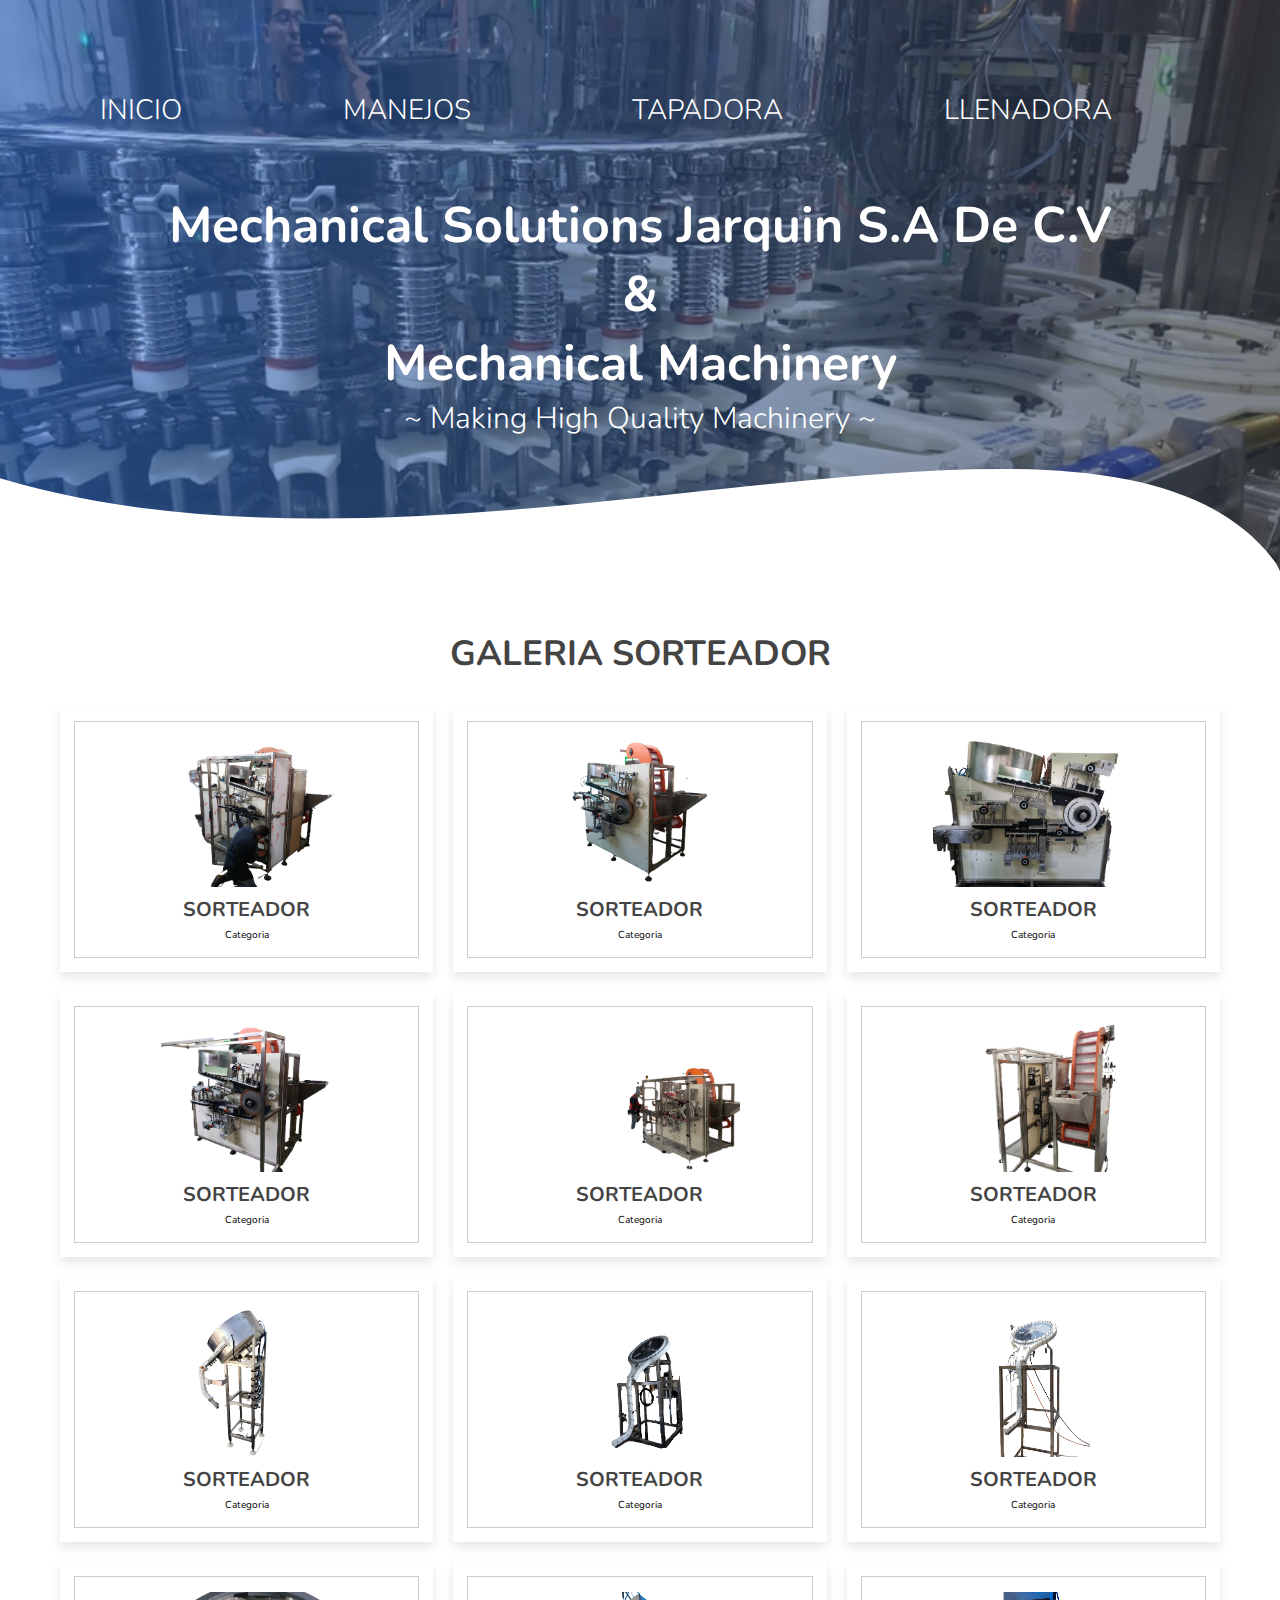
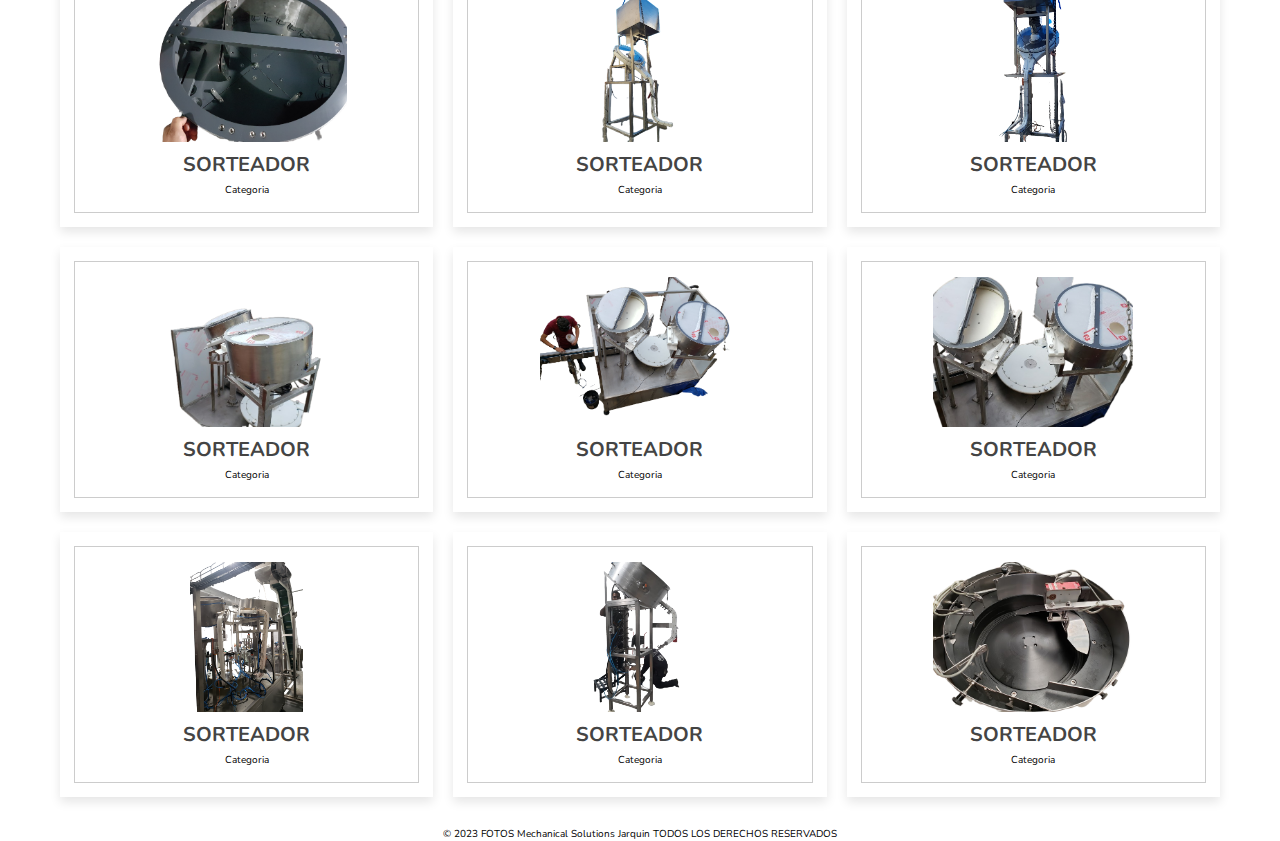
<file: catalogosorteador.html>
<!DOCTYPE html>
<html lang="es">
    <head>
        <meta charset="UTF-8">
        <meta name="viewpoint" content="width=device-width, initial-scale=1.0">
        <meta http-equiv="X-UA-Compatible" content="IE-edge">
        <title>Catálogo Sorteador</title>
        <link rel="shortcut icon" href="FOTOS/icon.png" type="image/x-icon">
        <link href="https://fonts.googleapis.com/css2?family=Source+Sans+Pro:ital,wght@0,200;0,300;0,400;0,600;0,700;0,900;1,200;1,300;1,400;1,600;1,700;1,900&display=swap" rel="stylesheet">
        <link rel="stylesheet" href="https://cdnjs.cloudflare.com/ajax/libs/font-awesome/5.15.4/css/all.min.css">
        <link rel="stylesheet" href="style.css">
        <script src="script.js" defer></script>  
    </head>
    <body>
        <header>
            <div class="menu">
                <nav>
                    <ul>  
                        <li><a href="index.html">INICIO</a></li> 
                        <li><a href="catalogomanejos.html">MANEJOS</a></li> 
                        <li><a href="catalogotapadora.html">TAPADORA</a></li> 
                        <li><a href="catalogollenadora.html">LLENADORA</a></li>  
                    </ul>
                </nav>    
            </div>
            <section class="textos-header">
                <h1>Mechanical Solutions Jarquin S.A de C.V <br> & <br> Mechanical Machinery</h1>
                <h2>~ Making high quality Machinery ~</h2>       
            </section>
            <div class="wave" style="height: 150px; overflow: hidden;" ><svg viewBox="0 0 500 150" preserveAspectRatio="none" style="height: 100%; width: 100%;"><path d="M-8.69,21.21 C174.15,177.14 432.05,-122.85 498.64,113.98 L505.98,153.45 L0.00,150.00 Z" style="stroke: none; fill: rgb(255, 255, 255);"></path></svg></div>
        </header>

        <div class="container">

          <h3 id="img" class="title"> GALERIA SORTEADOR</h3>
       
            <div class="products-container">
        
              <div class="product" data-name="p-1">
                  <img src="SORTEADORES/BOTELLAS/1SB.png" alt="">
                  <h3>SORTEADOR</h3>
                  <div class="price">Categoria</div>
              </div>
        
              <div class="product" data-name="p-2">
                  <img src="SORTEADORES/BOTELLAS/2SB.png" alt="">
                  <h3>SORTEADOR</h3>
                  <div class="price">Categoria</div>
              </div>
        
              <div class="product" data-name="p-3">
                  <img src="SORTEADORES/BOTELLAS/3SB.png" alt="">
                  <h3>SORTEADOR</h3>
                  <div class="price">Categoria</div>
              </div>
        
              <div class="product" data-name="p-4">
                  <img src="SORTEADORES/BOTELLAS/4SB.png" alt="">
                  <h3>SORTEADOR</h3>
                  <div class="price">Categoria</div>
              </div>
        
              <div class="product" data-name="p-5">
                  <img src="SORTEADORES/BOTELLAS/5SB.png" alt="">
                  <h3>SORTEADOR</h3>
                  <div class="price">Categoria</div>
              </div>
        
              <div class="product" data-name="p-6">
                  <img src="SORTEADORES/BOTELLAS/6SB.png" alt="">
                  <h3>SORTEADOR</h3>
                  <div class="price">Categoria</div>
              </div>

              <div class="product" data-name="p-7">
                    <img src="SORTEADORES/TAPA/1ST.png" alt="">
                    <h3>SORTEADOR</h3>
                    <div class="price">Categoria</div>
                </div>
        
                <div class="product" data-name="p-8">
                    <img src="SORTEADORES/TAPA/2ST.png" alt="">
                    <h3>SORTEADOR</h3>
                    <div class="price">Categoria</div>
                </div>
        
                <div class="product" data-name="p-9">
                    <img src="SORTEADORES/TAPA/3ST.png" alt="">
                    <h3>SORTEADOR</h3>
                    <div class="price">Categoria</div>
                </div>
        
                <div class="product" data-name="p-10">
                    <img src="SORTEADORES/TAPA/4ST.png" alt="">
                    <h3>SORTEADOR</h3>
                    <div class="price">Categoria</div>
                </div>
        
                <div class="product" data-name="p-11">
                    <img src="SORTEADORES/TAPA/5ST.png" alt="">
                    <h3>SORTEADOR</h3>
                    <div class="price">Categoria</div>
                </div>
        
                <div class="product" data-name="p-12">
                    <img src="SORTEADORES/TAPA/6ST.png" alt="">
                    <h3>SORTEADOR</h3>
                    <div class="price">Categoria</div>
                </div>

                <div class="product" data-name="p-13">
                    <img src="SORTEADORES/TAPA/7ST.png" alt="">
                    <h3>SORTEADOR</h3>
                    <div class="price">Categoria</div>
                </div>
          
                <div class="product" data-name="p-14">
                    <img src="SORTEADORES/TAPA/8ST.png" alt="">
                    <h3>SORTEADOR</h3>
                    <div class="price">Categoria</div>
                </div>
          
                <div class="product" data-name="p-15">
                    <img src="SORTEADORES/TAPA/9ST.png" alt="">
                    <h3>SORTEADOR</h3>
                    <div class="price">Categoria</div>  
                </div>
          
                <div class="product" data-name="p-16">
                    <img src="SORTEADORES/TAPA/10ST.png" alt="">
                    <h3>SORTEADOR</h3>
                    <div class="price">Categoria</div>
                </div>
          
                <div class="product" data-name="p-17">
                    <img src="SORTEADORES/TAPA/11ST.png" alt="">
                    <h3>SORTEADOR</h3>
                    <div class="price">Categoria</div>
                </div>
          
                <div class="product" data-name="p-18">
                    <img src="SORTEADORES/TAPA/12ST.png" alt="">
                    <h3>SORTEADOR</h3>
                    <div class="price">Categoria</div>
                </div>

            </div>

        </div>

      <div class="products-preview">
       
          <div class="preview" data-target="p-1">
             <i class="fas fa-times"></i>
             <img src="SORTEADORES/BOTELLAS/1SB.png" alt="">
             <h3>SORTEADOR</h3>
             <p>Es un equipo donde puedes colocar producto para alimentar la linea de produccion en la posicion o la velocidad que la maquina lo requiera</p>
             <div class="price">MechanicalSolutions</div>
          </div>
       
          <div class="preview" data-target="p-2">
             <i class="fas fa-times"></i>
             <img src="SORTEADORES/BOTELLAS/2SB.png" alt="">
             <h3>SORTEADOR</h3>
             <p>Es un equipo donde puedes colocar producto para alimentar la linea de produccion en la posicion o la velocidad que la maquina lo requiera</p>
             <div class="price">MechanicalSolutions</div>
          </div>
       
          <div class="preview" data-target="p-3">
             <i class="fas fa-times"></i>
             <img src="SORTEADORES/BOTELLAS/3SB.png" alt="">
             <h3>SORTEADOR</h3>
             <p>Es un equipo donde puedes colocar producto para alimentar la linea de produccion en la posicion o la velocidad que la maquina lo requiera</p>
             <div class="price">MechanicalSolutions</div>
          </div>
       
          <div class="preview" data-target="p-4">
             <i class="fas fa-times"></i>
             <img src="SORTEADORES/BOTELLAS/4SB.png" alt="">
             <h3>SORTEADOR</h3>
             <p>Es un equipo donde puedes colocar producto para alimentar la linea de produccion en la posicion o la velocidad que la maquina lo requiera</p>
             <div class="price">MechanicalSolutions</div>
          </div>
       
          <div class="preview" data-target="p-5">
             <i class="fas fa-times"></i>
             <img src="SORTEADORES/BOTELLAS/5SB.png" alt="">
             <h3>SORTEADOR</h3>
             <p>Es un equipo donde puedes colocar producto para alimentar la linea de produccion en la posicion o la velocidad que la maquina lo requiera</p>
             <div class="price">MechanicalSolutions</div>
          </div>
       
          <div class="preview" data-target="p-6">
             <i class="fas fa-times"></i>
             <img src="SORTEADORES/BOTELLAS/6SB.png" alt="">
             <h3>SORTEADOR</h3>
             <p>Es un equipo donde puedes colocar producto para alimentar la linea de produccion en la posicion o la velocidad que la maquina lo requiera</p>
             <div class="price">MechanicalSolutions</div>
          </div>

          <div class="preview" data-target="p-7">
                <i class="fas fa-times"></i>
                <img src="SORTEADORES/TAPA/1ST.png" alt="">
                <h3>SORTEADOR</h3>
                <p>Es un equipo donde puedes colocar producto para alimentar la linea de produccion en la posicion o la velocidad que la maquina lo requiera</p>
                <div class="price">MechanicalSolutions</div>
            </div>
        
            <div class="preview" data-target="p-8">
                <i class="fas fa-times"></i>
                <img src="SORTEADORES/TAPA/2ST.png" alt="">
                <h3>SORTEADOR</h3>
                <p>Es un equipo donde puedes colocar producto para alimentar la linea de produccion en la posicion o la velocidad que la maquina lo requiera</p>
                <div class="price">MechanicalSolutions</div>
            </div>
        
            <div class="preview" data-target="p-9">
                <i class="fas fa-times"></i>
                <img src="SORTEADORES/TAPA/3ST.png" alt="">
                <h3>SORTEADOR</h3>
                <p>Es un equipo donde puedes colocar producto para alimentar la linea de produccion en la posicion o la velocidad que la maquina lo requiera</p>
                <div class="price">MechanicalSolutions</div>
            </div>
        
            <div class="preview" data-target="p-10">
                <i class="fas fa-times"></i>
                <img src="SORTEADORES/TAPA/4ST.png" alt="">
                <h3>SORTEADOR</h3>
                <p>Es un equipo donde puedes colocar producto para alimentar la linea de produccion en la posicion o la velocidad que la maquina lo requiera</p>
                <div class="price">MechanicalSolutions</div>
            </div>
        
            <div class="preview" data-target="p-11">
                <i class="fas fa-times"></i>
                <img src="SORTEADORES/TAPA/5ST.png" alt="">
                <h3>SORTEADOR</h3>
                <p>Es un equipo donde puedes colocar producto para alimentar la linea de produccion en la posicion o la velocidad que la maquina lo requiera</p>
                <div class="price">MechanicalSolutions</div>
            </div>
        
            <div class="preview" data-target="p-12">
                <i class="fas fa-times"></i>
                <img src="SORTEADORES/TAPA/6ST.png" alt="">
                <h3>SORTEADOR</h3>
                <p>Es un equipo donde puedes colocar producto para alimentar la linea de produccion en la posicion o la velocidad que la maquina lo requiera</p>
                <div class="price">MechanicalSolutions</div>
            </div>

            <div class="preview" data-target="p-13">
                <i class="fas fa-times"></i>
                <img src="SORTEADORES/TAPA/7ST.png" alt="">
                <h3>SORTEADOR</h3>
                <p>Es un equipo donde puedes colocar producto para alimentar la linea de produccion en la posicion o la velocidad que la maquina lo requiera</p>
                <div class="price">MechanicalSolutions</div>
            </div>
        
            <div class="preview" data-target="p-14">
                <i class="fas fa-times"></i>
                <img src="SORTEADORES/TAPA/8ST.png" alt="">
                <h3>SORTEADOR</h3>
                <p>Es un equipo donde puedes colocar producto para alimentar la linea de produccion en la posicion o la velocidad que la maquina lo requiera</p>
                <div class="price">MechanicalSolutions</div>
            </div>
        
            <div class="preview" data-target="p-15">
                <i class="fas fa-times"></i>
                <img src="SORTEADORES/TAPA/9ST.png" alt="">
                <h3>SORTEADOR</h3>
                <p>Es un equipo donde puedes colocar producto para alimentar la linea de produccion en la posicion o la velocidad que la maquina lo requiera</p>
                <div class="price">MechanicalSolutions</div>
            </div>
        
            <div class="preview" data-target="p-16">
                <i class="fas fa-times"></i>
                <img src="SORTEADORES/TAPA/10ST.png" alt="">
                <h3>SORTEADOR</h3>
                <p>Es un equipo donde puedes colocar producto para alimentar la linea de produccion en la posicion o la velocidad que la maquina lo requiera</p>
                <div class="price">MechanicalSolutions</div>
            </div>
        
            <div class="preview" data-target="p-17">
                <i class="fas fa-times"></i>
                <img src="SORTEADORES/TAPA/11ST.png" alt="">
                <h3>SORTEADOR</h3>
                <p>Es un equipo donde puedes colocar producto para alimentar la linea de produccion en la posicion o la velocidad que la maquina lo requiera</p>
                <div class="price">MechanicalSolutions</div>
            </div>
        
            <div class="preview" data-target="p-18">
                <i class="fas fa-times"></i>
                <img src="SORTEADORES/TAPA/12ST.png" alt="">
                <h3>SORTEADOR</h3>
                <p>Es un equipo donde puedes colocar producto para alimentar la linea de produccion en la posicion o la velocidad que la maquina lo requiera</p>
                <div class="price">MechanicalSolutions</div>
            </div>

      </div>
          <footer>
            <center><p>&copy; 2023 FOTOS Mechanical Solutions Jarquin TODOS LOS DERECHOS RESERVADOS</p></center>
          </footer>
    </body>    
</html>
</file>
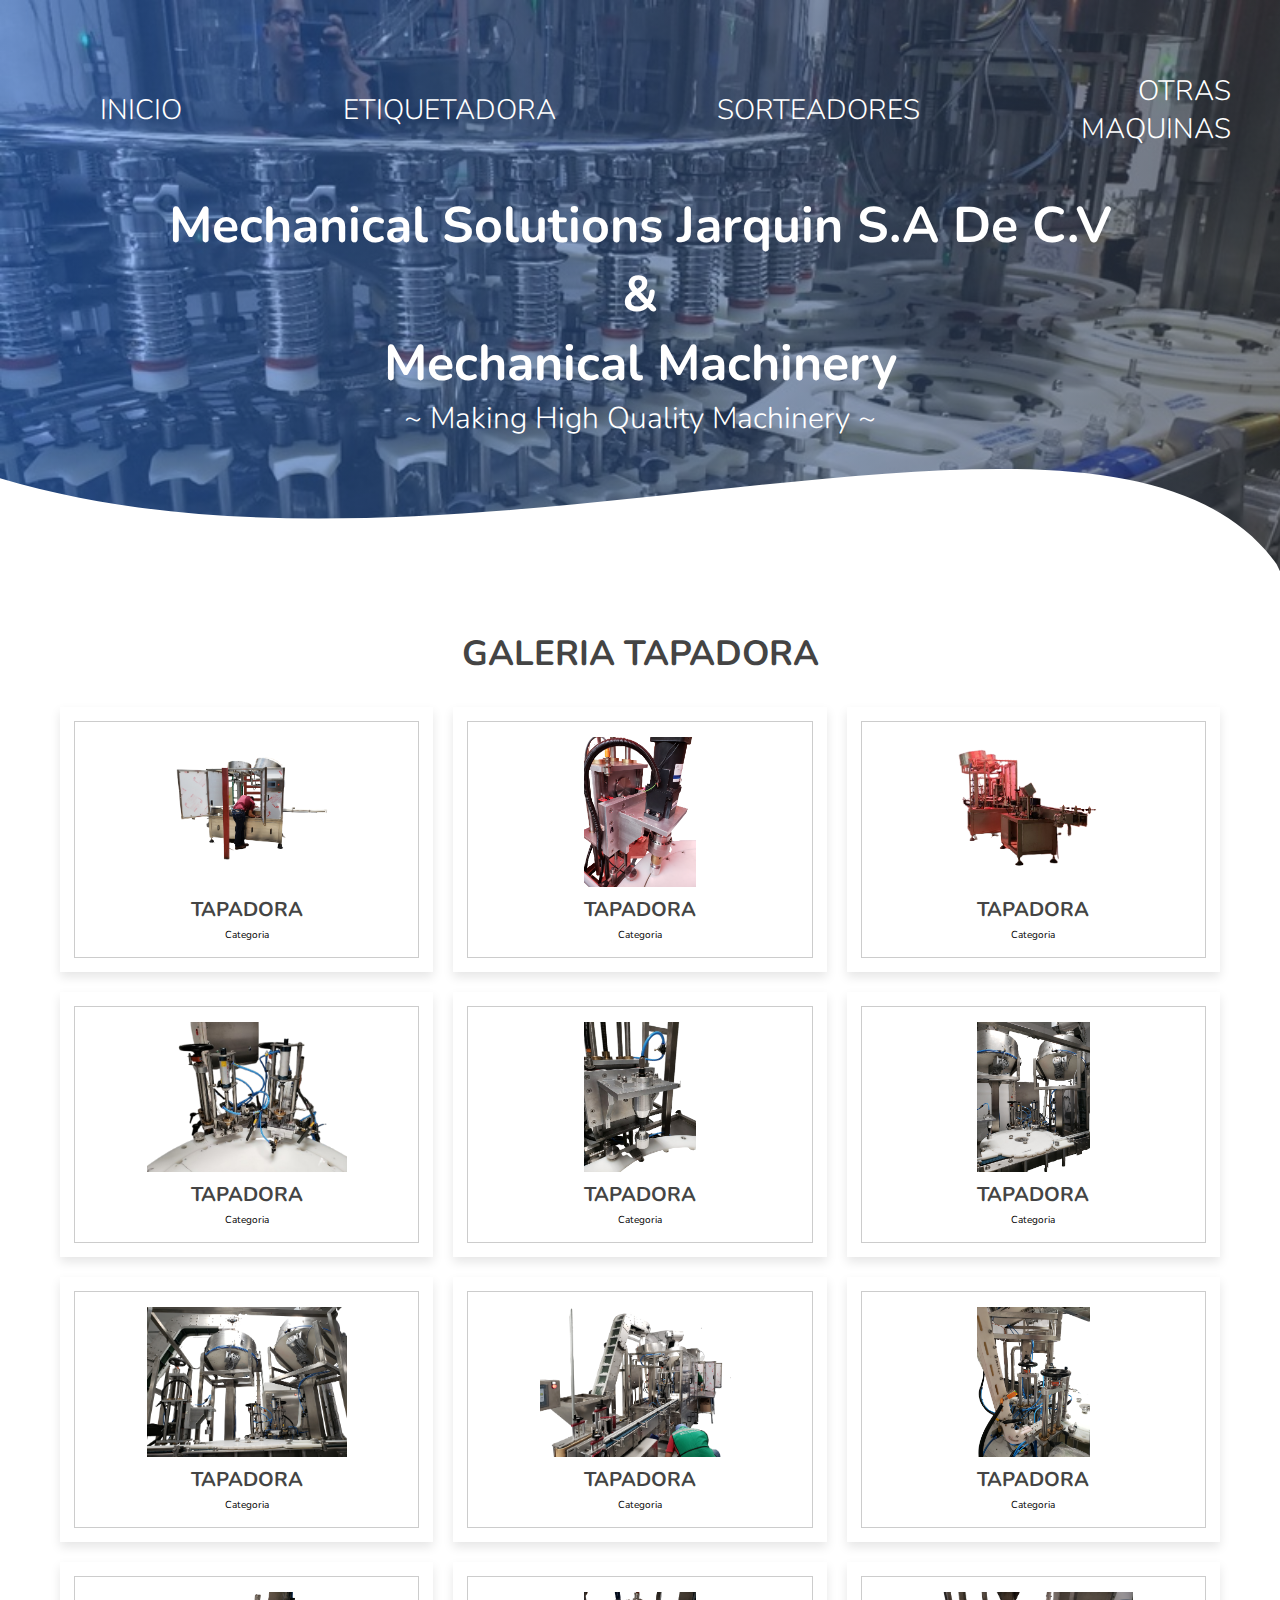
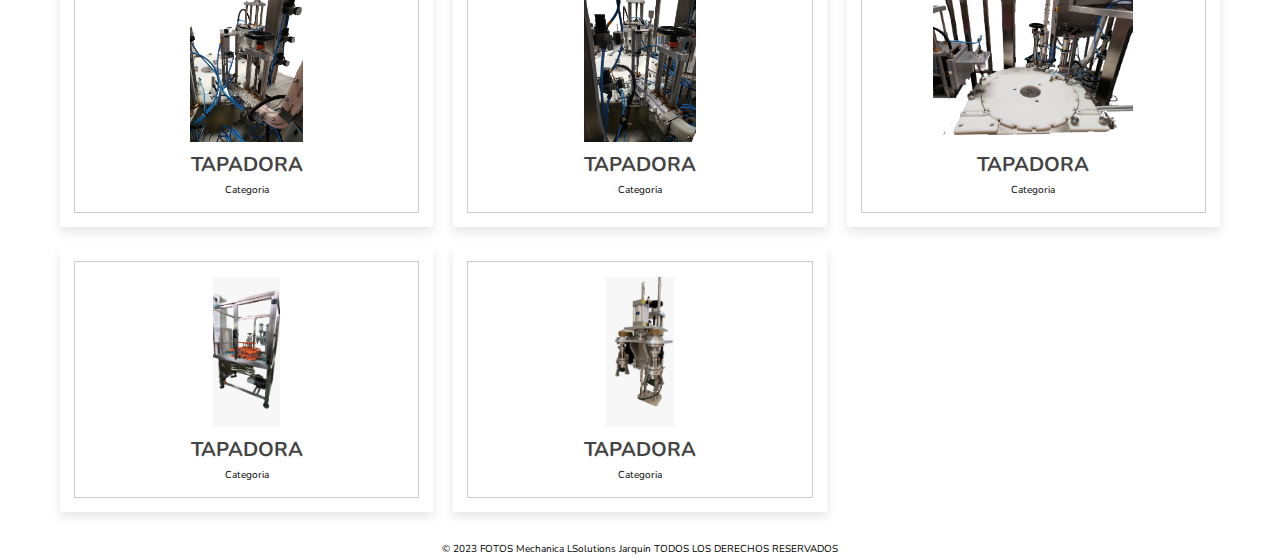
<file: catalogotapadora.html>
<!DOCTYPE html>
<html lang="es">
    <head>
        <meta charset="UTF-8">
        <meta name="viewpoint" content="width=device-width, initial-scale=1.0">
        <meta http-equiv="X-UA-Compatible" content="IE-edge">
        <title>Catálogo Tapadoras</title>
        <link rel="shortcut icon" href="FOTOS/icon.png" type="image/x-icon">
        <link href="https://fonts.googleapis.com/css2?family=Source+Sans+Pro:ital,wght@0,200;0,300;0,400;0,600;0,700;0,900;1,200;1,300;1,400;1,600;1,700;1,900&display=swap" rel="stylesheet">
        <link rel="stylesheet" href="https://cdnjs.cloudflare.com/ajax/libs/font-awesome/5.15.4/css/all.min.css">
        <link rel="stylesheet" href="style.css">
        <script src="script.js" defer></script>  
    </head>
    <body>
        <header>
            <div class="menu">
                <nav>
                    <ul>  
                        <li><a href="index.html">INICIO</a></li>
                        <li><a href="catalogoetiquetadora.html">ETIQUETADORA</a></li>    
                        <li><a href="catalogosorteador.html">SORTEADORES</a></li>  
                        <li><a href="catalogootrasmaq.html">OTRAS MAQUINAS</a></li>  

                    </ul>
                </nav>    
            </div>
            <section class="textos-header">
                <h1>Mechanical Solutions Jarquin S.A de C.V <br> & <br> Mechanical Machinery</h1>
                <h2>~ Making high quality Machinery ~</h2>    
            </section>
            <div class="wave" style="height: 150px; overflow: hidden;" ><svg viewBox="0 0 500 150" preserveAspectRatio="none" style="height: 100%; width: 100%;"><path d="M-8.69,21.21 C174.15,177.14 432.05,-122.85 498.64,113.98 L505.98,153.45 L0.00,150.00 Z" style="stroke: none; fill: rgb(255, 255, 255);"></path></svg></div>
        </header>

        <div class="container">

          <h3 id="img" class="title"> GALERIA TAPADORA</h3>
       
            <div class="products-container">
        
              <div class="product" data-name="p-1">
                  <img src="TAPADORA OK/1T.png" alt="">
                  <h3>TAPADORA</h3>
                  <div class="price">Categoria</div>
              </div>
        
              <div class="product" data-name="p-2">
                  <img src="TAPADORA OK/2T.png" alt="">
                  <h3>TAPADORA</h3>
                  <div class="price">Categoria</div>
              </div>
        
              <div class="product" data-name="p-3">
                  <img src="TAPADORA OK/3T.png" alt="">
                  <h3>TAPADORA</h3>
                  <div class="price">Categoria</div>
              </div>
        
              <div class="product" data-name="p-4">
                  <img src="TAPADORA OK/4T.png" alt="">
                  <h3>TAPADORA</h3>
                  <div class="price">Categoria</div>
              </div>
        
              <div class="product" data-name="p-5">
                  <img src="TAPADORA OK/5T.png" alt="">
                  <h3>TAPADORA</h3>
                  <div class="price">Categoria</div>
              </div>
        
              <div class="product" data-name="p-6">
                  <img src="TAPADORA OK/6T.png" alt="">
                  <h3>TAPADORA</h3>
                  <div class="price">Categoria</div>
              </div>
            
               <div class="product" data-name="p-7">
                 <img src="TAPADORA OK/7T.png" alt="">
                 <h3>TAPADORA</h3>
                 <div class="price">Categoria</div>
               </div>
      
               <div class="product" data-name="p-8">
                   <img src="TAPADORA OK/8T.png" alt="">
                   <h3>TAPADORA</h3>
                    <div class="price">Categoria</div>
                </div>
          
                <div class="product" data-name="p-9">
                    <img src="TAPADORA OK/9T.png" alt="">
                    <h3>TAPADORA</h3>
                    <div class="price">Categoria</div>
                </div>

                <div class="product" data-name="p-10">
                    <img src="TAPADORA OK/10T.png" alt="">
                    <h3>TAPADORA</h3>
                    <div class="price">Categoria</div>
                </div>
          
                <div class="product" data-name="p-11">
                        <img src="TAPADORA OK/11T.png" alt="">
                        <h3>TAPADORA</h3>
                        <div class="price">Categoria</div>
                </div>
              
                 <div class="product" data-name="p-12">
                        <img src="TAPADORA OK/12T.png" alt="">
                        <h3>TAPADORA</h3>
                        <div class="price">Categoria</div>
                 </div>

                 <div class="product" data-name="p-13">
                         <img src="TAPADORA OK/13T.jpeg" alt="">
                         <h3>TAPADORA</h3>
                         <div class="price">Categoria</div>
                 </div>
          
                 <div class="product" data-name="p-14">
                        <img src="TAPADORA OK/14T.jpeg" alt="">
                        <h3>TAPADORA</h3>
                        <div class="price">Categoria</div>
                 </div>

            </div>

        </div>

      <div class="products-preview">
       
          <div class="preview" data-target="p-1">
             <i class="fas fa-times"></i>
             <img src="TAPADORA OK/1T.png" alt="">
             <h3>TAPADORA</h3>
             <p>Este es un equipo que permite colocar la tapa sobre la boca del envase, cerrando herméticamente.</p>
             <div class="price">MechanicalSolutions</div>
          </div>
       
          <div class="preview" data-target="p-2">
             <i class="fas fa-times"></i>
             <img src="TAPADORA OK/2T.png" alt="">
             <h3>TAPADORA</h3>
             <p>Este es un equipo que permite colocar la tapa sobre la boca del envase, cerrando herméticamente.</p>
             <div class="price">MechanicalSolutions</div>
          </div>
       
          <div class="preview" data-target="p-3">
             <i class="fas fa-times"></i>
             <img src="TAPADORA OK/3T.png" alt="">
             <h3>TAPADORA</h3>
             <p>Este es un equipo que permite colocar la tapa sobre la boca del envase, cerrando herméticamente.</p>
             <div class="price">MechanicalSolutions</div>
          </div>
       
          <div class="preview" data-target="p-4">
             <i class="fas fa-times"></i>
             <img src="TAPADORA OK/4T.png" alt="">
             <h3>TAPADORA</h3>
             <p>Este es un equipo que permite colocar la tapa sobre la boca del envase, cerrando herméticamente.</p>
             <div class="price">MechanicalSolutions</div>
          </div>
       
          <div class="preview" data-target="p-5">
             <i class="fas fa-times"></i>
             <img src="TAPADORA OK/5T.png" alt="">
             <h3>TAPADORA</h3>
             <p>Este es un equipo que permite colocar la tapa sobre la boca del envase, cerrando herméticamente.</p>
             <div class="price">MechanicalSolutions</div>
          </div>
       
          <div class="preview" data-target="p-6">
             <i class="fas fa-times"></i>
             <img src="TAPADORA OK/6T.png" alt="">
             <h3>TAPADORA</h3>
             <p>Este es un equipo que permite colocar la tapa sobre la boca del envase, cerrando herméticamente.</p>
             <div class="price">MechanicalSolutions</div>
          </div>

          <div class="preview" data-target="p-7">
            <i class="fas fa-times"></i>
            <img src="TAPADORA OK/7T.png" alt="">
            <h3>TAPADORA</h3>  
            <p>Este es un equipo que permite colocar la tapa sobre la boca del envase, cerrando herméticamente.</p>
            <div class="price">MechanicalSolutions</div>
         </div>
        
         <div class="preview" data-target="p-8">
            <i class="fas fa-times"></i>
            <img src="TAPADORA OK/8T.png" alt="">
            <h3>TAPADORA</h3>  
            <p>Este es un equipo que permite colocar la tapa sobre la boca del envase, cerrando herméticamente.</p>
            <div class="price">MechanicalSolutions</div>
         </div>

         <div class="preview" data-target="p-9">
            <i class="fas fa-times"></i>
            <img src="TAPADORA OK/9T.png" alt="">
            <h3>TAPADORA</h3>
            <p>Este es un equipo que permite colocar la tapa sobre la boca del envase, cerrando herméticamente.</p>
            <div class="price">MechanicalSolutions</div>
        </div>
        
        <div class="preview" data-target="p-10">
            <i class="fas fa-times"></i>
            <img src="TAPADORA OK/10T.png" alt="">
            <h3>TAPADORA</h3>  
            <p>Este es un equipo que permite colocar la tapa sobre la boca del envase, cerrando herméticamente.</p>
            <div class="price">MechanicalSolutions</div>
         </div>
        
         <div class="preview" data-target="p-11">
            <i class="fas fa-times"></i>
            <img src="TAPADORA OK/11T.png" alt="">
            <h3>TAPADORA</h3>  
            <p>Este es un equipo que permite colocar la tapa sobre la boca del envase, cerrando herméticamente.</p>
            <div class="price">MechanicalSolutions</div>
         </div>

         <div class="preview" data-target="p-12">
            <i class="fas fa-times"></i>
            <img src="TAPADORA OK/12T.png" alt="">
            <h3>TAPADORA</h3>
            <p>Este es un equipo que permite colocar la tapa sobre la boca del envase, cerrando herméticamente.</p>
            <div class="price">MechanicalSolutions</div>
        </div>

        <div class="preview" data-target="p-13">
            <i class="fas fa-times"></i>
            <img src="TAPADORA OK/13T.jpeg" alt="">
            <h3>TAPADORA</h3>  
            <p>Este es un equipo que permite colocar la tapa sobre la boca del envase, cerrando herméticamente.</p>
            <div class="price">MechanicalSolutions</div>
         </div>

         <div class="preview" data-target="p-14">
            <i class="fas fa-times"></i>
            <img src="TAPADORA OK/14T.jpeg" alt="">
            <h3>TAPADORA</h3>
            <p>Este es un equipo que permite colocar la tapa sobre la boca del envase, cerrando herméticamente.</p>
            <div class="price">MechanicalSolutions</div>
        </div>

      </div>

          <footer>
            <center><p>&copy; 2023 FOTOS Mechanica lSolutions Jarquin TODOS LOS DERECHOS RESERVADOS</p></center>
          </footer>
    </body>    
</html>
</file>
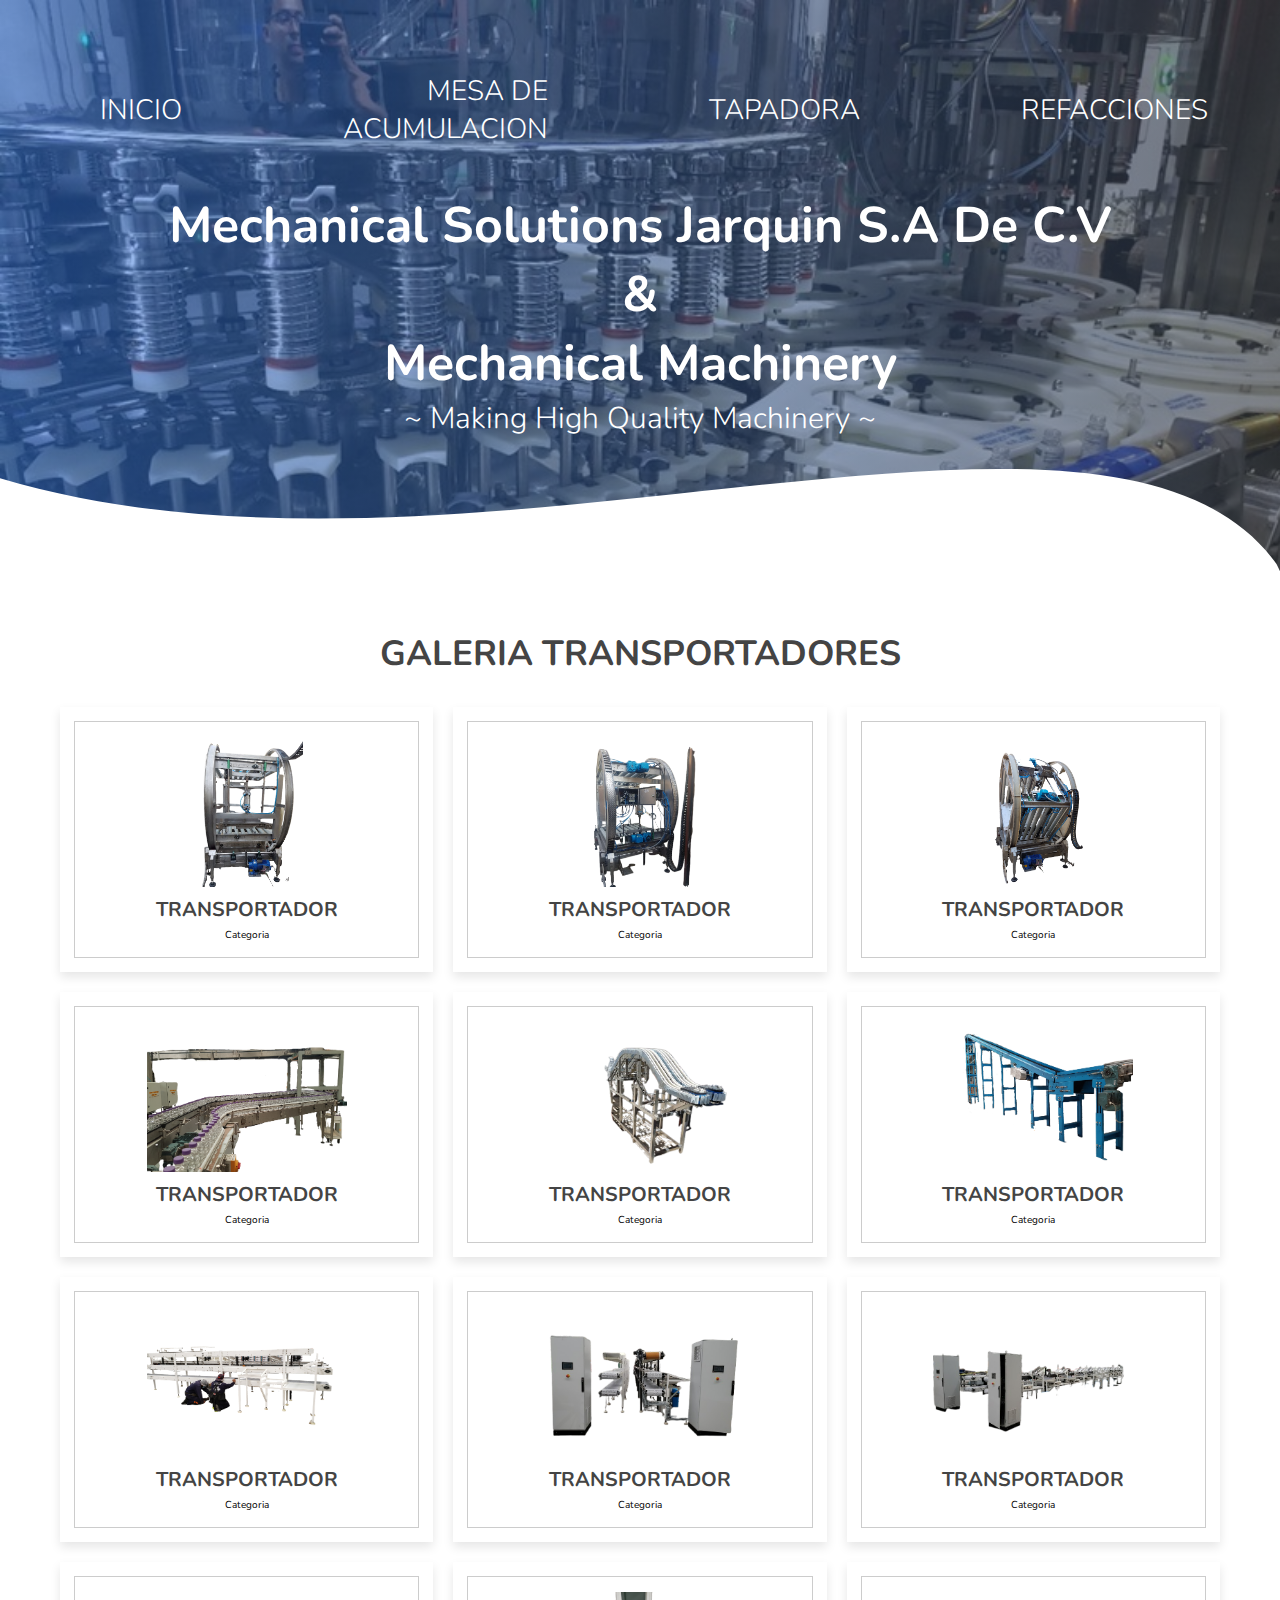
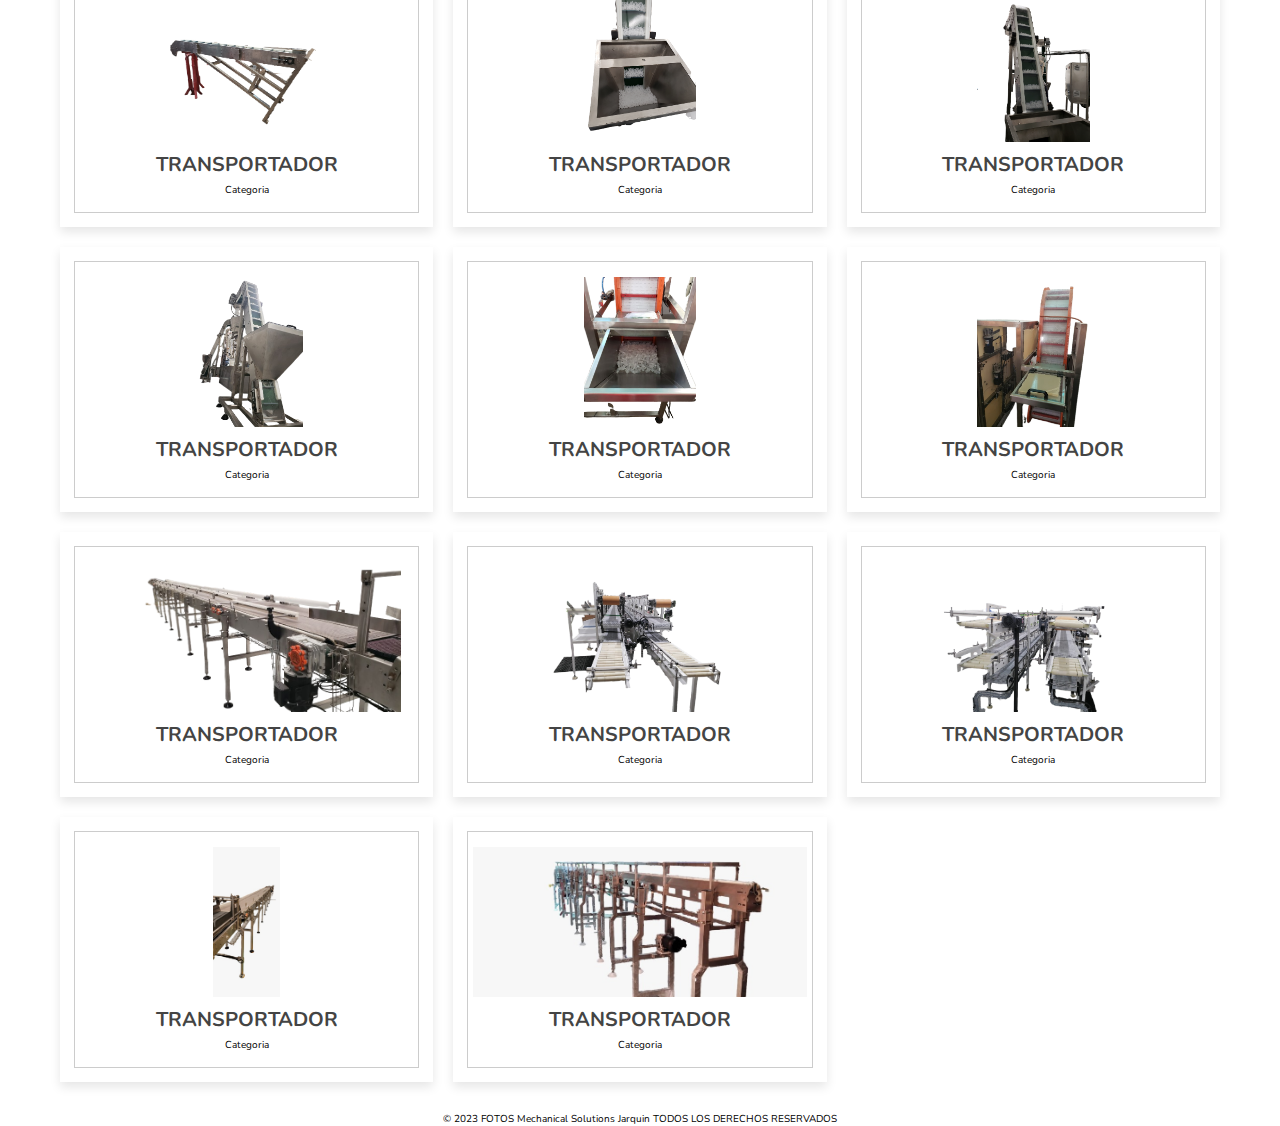
<file: catalogotransportadores.html>
<!DOCTYPE html>
<html lang="es">
    <head>
        <meta charset="UTF-8">
        <meta name="viewpoint" content="width=device-width, initial-scale=1.0">
        <meta http-equiv="X-UA-Compatible" content="IE-edge">
        <title>Catálogo Transportadores</title>
        <link rel="shortcut icon" href="FOTOS/icon.png" type="image/x-icon">
        <link href="https://fonts.googleapis.com/css2?family=Source+Sans+Pro:ital,wght@0,200;0,300;0,400;0,600;0,700;0,900;1,200;1,300;1,400;1,600;1,700;1,900&display=swap" rel="stylesheet">
        <link rel="stylesheet" href="https://cdnjs.cloudflare.com/ajax/libs/font-awesome/5.15.4/css/all.min.css">
        <link rel="stylesheet" href="style.css">
        <script src="script.js" defer></script>  
    </head>
    <body>
        <header>
            <div class="menu">
                <nav>
                    <ul>  
                        <li><a href="index.html">INICIO</a></li>  
                        <li><a href="catalogomesa.html">MESA DE ACUMULACION</a></li>  
                        <li><a href="catalogotapadora.html">TAPADORA</a></li> 
                        <li><a href="catalogorefacciones.html">REFACCIONES</a></li>   
                    </ul>
                </nav>    
            </div>
            <section class="textos-header">
                <h1>Mechanical Solutions Jarquin S.A de C.V <br> & <br> Mechanical Machinery</h1>
                <h2>~ Making high quality Machinery ~</h2>    
            </section>
            <div class="wave" style="height: 150px; overflow: hidden;" ><svg viewBox="0 0 500 150" preserveAspectRatio="none" style="height: 100%; width: 100%;"><path d="M-8.69,21.21 C174.15,177.14 432.05,-122.85 498.64,113.98 L505.98,153.45 L0.00,150.00 Z" style="stroke: none; fill: rgb(255, 255, 255);"></path></svg></div>
        </header>

        <div class="container">

          <h3 id="img" class="title"> GALERIA TRANSPORTADORES</h3>
       
            <div class="products-container">
        
              <div class="product" data-name="p-1">
                  <img src="TRANSPORTADORES/VOLCADOR/1TV (1).png" alt="">
                  <h3>TRANSPORTADOR</h3>
                  <div class="price">Categoria</div>
              </div>
        
              <div class="product" data-name="p-2">
                  <img src="TRANSPORTADORES/VOLCADOR/2TV.png" alt="">
                  <h3>TRANSPORTADOR</h3>
                  <div class="price">Categoria</div>
              </div>
        
              <div class="product" data-name="p-3">
                  <img src="TRANSPORTADORES/VOLCADOR/3TV.png" alt="">
                  <h3>TRANSPORTADOR</h3>
                  <div class="price">Categoria</div>
              </div>
        
              <div class="product" data-name="p-5">
                  <img src="TRANSPORTADORES/2T.png" alt="">
                  <h3>TRANSPORTADOR</h3>
                  <div class="price">Categoria</div>
              </div>    

              <div class="product" data-name="p-7">
                    <img src="TRANSPORTADORES/4T.png" alt="">
                    <h3>TRANSPORTADOR</h3>
                    <div class="price">Categoria</div>
                </div>
        
                <div class="product" data-name="p-9">
                    <img src="TRANSPORTADORES/6T.png" alt="">
                    <h3>TRANSPORTADOR</h3>
                    <div class="price">Categoria</div>
                </div>
        
                <div class="product" data-name="p-10">
                    <img src="TRANSPORTADORES/7T.png" alt="">
                    <h3>TRANSPORTADOR</h3>
                    <div class="price">Categoria</div>
                </div>
        
                <div class="product" data-name="p-11">
                    <img src="TRANSPORTADORES/8T.png" alt="">
                    <h3>TRANSPORTADOR</h3>
                    <div class="price">Categoria</div>
                </div>
        
                <div class="product" data-name="p-12">
                    <img src="TRANSPORTADORES/9T.png" alt="">
                    <h3>TRANSPORTADOR</h3>
                    <div class="price">Categoria</div>
                </div>

                <div class="product" data-name="p-13">
                    <img src="TRANSPORTADORES/10T.png" alt="">
                    <h3>TRANSPORTADOR</h3>
                    <div class="price">Categoria</div>
                </div>
          
                <div class="product" data-name="p-14">
                    <img src="TRANSPORTADORES/11T.png" alt="">
                    <h3>TRANSPORTADOR</h3>
                    <div class="price">Categoria</div>
                </div>
          
                <div class="product" data-name="p-15">
                    <img src="TRANSPORTADORES/12T.png" alt="">
                    <h3>TRANSPORTADOR</h3>
                    <div class="price">Categoria</div>  
                </div>
          
                <div class="product" data-name="p-16">
                    <img src="TRANSPORTADORES/13T.png" alt="">
                    <h3>TRANSPORTADOR</h3>
                    <div class="price">Categoria</div>
                </div>
          
                <div class="product" data-name="p-17">
                    <img src="TRANSPORTADORES/14T.png" alt="">
                    <h3>TRANSPORTADOR</h3>
                    <div class="price">Categoria</div>
                </div>
          
                <div class="product" data-name="p-18">
                    <img src="TRANSPORTADORES/15T.png" alt="">
                    <h3>TRANSPORTADOR</h3>
                    <div class="price">Categoria</div>
                </div>

                <div class="product" data-name="p-19">
                    <img src="TRANSPORTADORES/16T.png" alt="">
                    <h3>TRANSPORTADOR</h3>
                    <div class="price">Categoria</div>
                </div>
          
                <div class="product" data-name="p-20">
                    <img src="TRANSPORTADORES/17T.png" alt="">
                    <h3>TRANSPORTADOR</h3>
                    <div class="price">Categoria</div>
                </div>
          
                <div class="product" data-name="p-21">
                    <img src="TRANSPORTADORES/18T.png" alt="">
                    <h3>TRANSPORTADOR</h3>
                    <div class="price">Categoria</div>
                </div>

                <div class="product" data-name="p-22">
                    <img src="TRANSPORTADORES/19T.jpeg" alt="">
                    <h3>TRANSPORTADOR</h3>
                    <div class="price">Categoria</div>
                </div>

                <div class="product" data-name="p-23">
                    <img src="TRANSPORTADORES/20T.jpeg" alt="">
                    <h3>TRANSPORTADOR</h3>
                    <div class="price">Categoria</div>
                </div>

            </div>

        </div>

      <div class="products-preview">
       
          <div class="preview" data-target="p-1">
             <i class="fas fa-times"></i>
             <img src="TRANSPORTADORES/VOLCADOR/1TV (1).png" alt="">
             <h3>TRANSPORTADOR</h3>
             <p>Es un sistema de transporte, que permite se realice la distribución de productos en una línea de producción.</p>
             <div class="price">MechanicalSolutions</div>
          </div>
       
          <div class="preview" data-target="p-2">
             <i class="fas fa-times"></i>
             <img src="TRANSPORTADORES/VOLCADOR/2TV.png" alt="">
             <h3>TRANSPORTADOR</h3>
             <p>Es un sistema de transporte, que permite se realice la distribución de productos en una línea de producción.</p>
             <div class="price">MechanicalSolutions</div>
          </div>
       
          <div class="preview" data-target="p-3">
             <i class="fas fa-times"></i>
             <img src="TRANSPORTADORES/VOLCADOR/3TV.png" alt="">
             <h3>TRANSPORTADOR</h3>
             <p>Es un sistema de transporte, que permite se realice la distribución de productos en una línea de producción.</p>
             <div class="price">MechanicalSolutions</div>
          </div>
       
          <div class="preview" data-target="p-4">
             <i class="fas fa-times"></i>
             <img src="TRANSPORTADORES/1T.png" alt="">
             <h3>TRANSPORTADOR</h3>
             <p>Es un sistema de transporte, que permite se realice la distribución de productos en una línea de producción.</p>
             <div class="price">MechanicalSolutions</div>
          </div>
       
          <div class="preview" data-target="p-5">
             <i class="fas fa-times"></i>
             <img src="TRANSPORTADORES/2T.png" alt="">
             <h3>TRANSPORTADOR</h3>
             <p>Es un sistema de transporte, que permite se realice la distribución de productos en una línea de producción.</p>
             <div class="price">MechanicalSolutions</div>
          </div>
       
          <div class="preview" data-target="p-6">
             <i class="fas fa-times"></i>
             <img src="TRANSPORTADORES/3T.png" alt="">
             <h3>TRANSPORTADOR</h3>
             <p>Es un sistema de transporte, que permite se realice la distribución de productos en una línea de producción.</p>
             <div class="price">MechanicalSolutions</div>
          </div>

          <div class="preview" data-target="p-7">
                <i class="fas fa-times"></i>
                <img src="TRANSPORTADORES/4T.png" alt="">
                <h3>TRANSPORTADOR</h3>
                <p>Es un sistema de transporte, que permite se realice la distribución de productos en una línea de producción.</p>
                <div class="price">MechanicalSolutions</div>
            </div>
        
            <div class="preview" data-target="p-8">
                <i class="fas fa-times"></i>
                <img src="TRANSPORTADORES/5T.png" alt="">
                <h3>TRANSPORTADOR</h3>
                <p>Es un sistema de transporte, que permite se realice la distribución de productos en una línea de producción.</p>
                <div class="price">MechanicalSolutions</div>
            </div>
        
            <div class="preview" data-target="p-9">
                <i class="fas fa-times"></i>
                <img src="TRANSPORTADORES/6T.png" alt="">
                <h3>TRANSPORTADOR</h3>
                <p>Es un sistema de transporte, que permite se realice la distribución de productos en una línea de producción.</p>
                <div class="price">MechanicalSolutions</div>
            </div>
        
            <div class="preview" data-target="p-10">
                <i class="fas fa-times"></i>
                <img src="TRANSPORTADORES/7T.png" alt="">
                <h3>TRANSPORTADOR</h3>
                <p>Es un sistema de transporte, que permite se realice la distribución de productos en una línea de producción.</p>
                <div class="price">MechanicalSolutions</div>
            </div>
        
            <div class="preview" data-target="p-11">
                <i class="fas fa-times"></i>
                <img src="TRANSPORTADORES/8T.png" alt="">
                <h3>TRANSPORTADOR</h3>
                <p>Es un sistema de transporte, que permite se realice la distribución de productos en una línea de producción.</p>
                <div class="price">MechanicalSolutions</div>
            </div>
        
            <div class="preview" data-target="p-12">
                <i class="fas fa-times"></i>
                <img src="TRANSPORTADORES/9T.png" alt="">
                <h3>TRANSPORTADOR</h3>
                <p>Es un sistema de transporte, que permite se realice la distribución de productos en una línea de producción.</p>
                <div class="price">MechanicalSolutions</div>
            </div>

            <div class="preview" data-target="p-13">
                <i class="fas fa-times"></i>
                <img src="TRANSPORTADORES/10T.png" alt="">
                <h3>TRANSPORTADOR</h3>
                <p>Es un sistema de transporte, que permite se realice la distribución de productos en una línea de producción.</p>
                <div class="price">MechanicalSolutions</div>
            </div>
        
            <div class="preview" data-target="p-14">
                <i class="fas fa-times"></i>
                <img src="TRANSPORTADORES/11T.png" alt="">
                <h3>TRANSPORTADOR</h3>
                <p>Es un sistema de transporte, que permite se realice la distribución de productos en una línea de producción.</p>
                <div class="price">MechanicalSolutions</div>
            </div>
        
            <div class="preview" data-target="p-15">
                <i class="fas fa-times"></i>
                <img src="TRANSPORTADORES/12T.png" alt="">
                <h3>TRANSPORTADOR</h3>
                <p>Es un sistema de transporte, que permite se realice la distribución de productos en una línea de producción.</p>
                <div class="price">MechanicalSolutions</div>
            </div>
        
            <div class="preview" data-target="p-16">
                <i class="fas fa-times"></i>
                <img src="TRANSPORTADORES/13T.png" alt="">
                <h3>TRANSPORTADOR</h3>
                <p>Es un sistema de transporte, que permite se realice la distribución de productos en una línea de producción.</p>
                <div class="price">MechanicalSolutions</div>
            </div>
        
            <div class="preview" data-target="p-17">
                <i class="fas fa-times"></i>
                <img src="TRANSPORTADORES/14T.png" alt="">
                <h3>TRANSPORTADOR</h3>
                <p>Es un sistema de transporte, que permite se realice la distribución de productos en una línea de producción.</p>
                <div class="price">MechanicalSolutions</div>
            </div>
        
            <div class="preview" data-target="p-18">
                <i class="fas fa-times"></i>
                <img src="TRANSPORTADORES/15T.png" alt="">
                <h3>TRANSPORTADOR</h3>
                <p>Es un sistema de transporte, que permite se realice la distribución de productos en una línea de producción.</p>
                <div class="price">MechanicalSolutions</div>
            </div>

            <div class="preview" data-target="p-19">
                <i class="fas fa-times"></i>
                <img src="TRANSPORTADORES/16T.png" alt="">
                <h3>TRANSPORTADOR</h3>
                <p>Es un sistema de transporte, que permite se realice la distribución de productos en una línea de producción.</p>
                <div class="price">MechanicalSolutions</div>
            </div>
        
            <div class="preview" data-target="p-20">
                <i class="fas fa-times"></i>
                <img src="TRANSPORTADORES/17T.png" alt="">
                <h3>TRANSPORTADOR</h3>
                <p>Es un sistema de transporte, que permite se realice la distribución de productos en una línea de producción.</p>
                <div class="price">MechanicalSolutions</div>
            </div>
        
            <div class="preview" data-target="p-21">
                <i class="fas fa-times"></i>
                <img src="TRANSPORTADORES/18T.png" alt="">
                <h3>TRANSPORTADOR</h3>
                <p>Es un sistema de transporte, que permite se realice la distribución de productos en una línea de producción.</p>
                <div class="price">MechanicalSolutions</div>
            </div>

            <div class="preview" data-target="p-22">
                <i class="fas fa-times"></i>
                <img src="TRANSPORTADORES/19T.jpeg" alt="">
                <h3>TRANSPORTADOR</h3>
                <p>Es un sistema de transporte, que permite se realice la distribución de productos en una línea de producción.</p>
                <div class="price">MechanicalSolutions</div>
            </div>

            <div class="preview" data-target="p-23">
                <i class="fas fa-times"></i>
                <img src="TRANSPORTADORES/20T.jpeg" alt="">
                <h3>TRANSPORTADOR</h3>
                <p>Es un sistema de transporte, que permite se realice la distribución de productos en una línea de producción.</p>
                <div class="price">MechanicalSolutions</div>
            </div>

      </div>
          <footer>
            <center><p>&copy; 2023 FOTOS Mechanical Solutions Jarquin TODOS LOS DERECHOS RESERVADOS</p></center>
          </footer>
    </body>    
</html>
</file>
<file: estilos.css>
@import url('https://fonts.googleapis.com/css2?family=Source+Sans+Pro:ital,wght@0,200;0,300;0,400;0,600;0,700;0,900;1,200;1,300;1,400;1,600;1,700;1,900&display=swap');

*{
    margin: 0;
    padding: 0;
    box-sizing: border-box;
    font-family: 'Source Sans Pro', sans-serif;
    text-decoration:none;
}   

.menu{
    width: 100%;
    height: 20px;
    background: #373B44;  /* fallback for old browsers */
    background: -webkit-linear-gradient(to right, hsla(217, 95%, 60%, 0), hsla(219, 11%, 24%, 0));  /* Chrome 10-25, Safari 5.1-6 */
    background: linear-gradient(to right, hsla(217, 95%, 60%, 0), rgba(54, 59, 68, 0));/* W3C, IE 10+/ Edge, Firefox 16+, Chrome 26+, Opera 12+, Safari 7+ */
    padding: 0px 20px;
    margin: auto;
    height: 100px;
}

nav{
    height: 50%;
    text-align: right;
    padding: 30px 30px 0 0;
}

nav > ul{
    height:80%;
    display: flex;
}

nav > ul > li{
    height: 80%; 
    list-style: none;
    position: relative;
}

nav > ul > li > a{
    width: 70%;
    height: 70%;
    display: flex;
    align-items: center;
    padding: 40px;
    color: rgb(255, 255, 255);
    text-transform: uppercase;
    font-size: 24px;
    transition: all 500ms ease;
    text-decoration: none;
    font-weight: 300;
    margin-right: 1px;
}

nav > ul > li > a:hover{
    transform: scale(1.2);
}

nav > ul > li > nav > ul > li{
    width: 200px;
    display:flex;
    flex-direction: column;
     background: #9acef8 ;
}

.social-body{
    position:fixed;
    top: 50%;
    left: 0;
    font-size: 1.5rem;
    display: flex;
    flex-direction: column;
    align-items:flex-end;
    margin-top: -10px; 
    z-index: 100;
}

.social-body ul li{
    display: block;
}

.social-body ul li a{
    color: rgb(255, 255, 255);
    height: 40px;
    width: 40px;
    line-height: 40px;
    text-align: center;
    text-decoration: none;
    display: block;
    -webkit-transition: all 0.4s ease;
    -moz-transition: all 0.4s ease;
    transition: all 0.4s ease;
    border-radius: 3rem;
}

.social-body ul li a:hover{
    width:70px;
}

.social-body ul li.facebook a{
    background: #425f9c;
}

.social-body ul li.whatsapp a{
    background: #2fdb49;
}

.social-body ul li.instagram a{
    background: radial-gradient(
        circle at 33% 100%,
        #fed373 4%,
        #f15245 30%,
        #d92e7f 62%,
        #9b36b7 85%,
        #515ecf);
}

.social-body ul li.tiktok a{
    background: #000000;
}

.social-body ul li.youtube a{
    background: #eb1111;
    
}
.social-body ul li.youtube a i h2{
    font-size: 20px;
    margin-top: -42px;
    color: #ffffff;
    margin-left: 4px;
}

body{
    font-family: 'Source Sans Pro', sans-serif;
}

.contenedor{
    padding: 60px 0;
    width: 90%;
    max-width: 1000px;
    margin: auto;
    overflow: hidden;
}

.titulo{
    color: #000000;
    font-size:35px;
    text-align:center;
    margin-bottom: 60px;
}

header{
    width:100%;
    height:600px;
    background: #373B44; 
     /* fallback for old browsers */
    background: -webkit-linear-gradient(to right, hsla(217, 95%, 60%, 0.486), hsla(219, 11%, 24%, 0.601)), url(../FOTOS/1.jpeg);  
    /* Chrome 10-25, Safari 5.1-6 */
    background: linear-gradient(to right, hsla(217, 95%, 60%, 0.486), hsla(219, 11%, 24%, 0.601)), url(../FOTOS/1.jpeg);
    /* W3C, IE 10+/ Edge, Firefox 16+, Chrome 26+, Opera 12+, Safari 7+ */
    background-size: cover;
    background-attachment: fixed;
    position: relative;
}        

header .textos-header{
    display: flex;
    height: 430px;
    width: 100%;
    align-items: center;
    justify-content: center;
    flex-direction: column;
    text-align:center;
}

.textos-header h1{
    font-size: 30px;
    color: #fff;
}

.textos-header h2{
    font-size: 28px;
    font-weight: 300;
    color: #fff;    
}

.textos-header h3{
    font-size: 20px;
    font-weight: 300;
    color: #ffffff;    
}

.wave{
    position: absolute;
    bottom: 0;
    width: 100%;
}

main .sobre-nosotros{
    padding: 30px 0 60px 0;

}

.contenedor-sobre-nosotros{
    display: flex;
    flex-direction:column;
    align-items: center;
    text-align: justify;
    justify-content: center;
}

.image-about-us{
    width: 900px;
    height: 500px;
}

.contenedor-sobre-nosotros .image-about-us-2{
    height: 400px;
    width: 500px;
}


.sobre-nosotros .contenido-textos{
    width: 45%;
}

.contenido-textos h3{
    margin-bottom: 35px;
    text-align: center;
    color: #000000;
}

.contenido-textos h3 span{
    background: rgb(19, 84, 189);
    color: #000000;
    border-radius: 50%;
    display: inline-block;
    text-align: center;
    width: 30px;
    height: 30px;
    padding: 2px;
    box-shadow: 0 0 6px 0 rgba(0, 0, 0, 0.5);
    margin-right: 5px;
}

.contenido-textos h4{
    padding: 0px 0px 10px 10px;
    font-weight: 400;
    font-size: 25px;
    color: rgb(37, 37, 239);
    text-align: center;
}

.portafolio{
    background:#e8f5ff;
}

.galeria-port{
    display: flex;
    justify-content: space-evenly;
    flex-wrap: wrap;    
}

.imagen-port{
    width: 40%;
    height: 250px;
    margin-top: 10px; 
    overflow: hidden;
    position:relative;
    cursor: pointer;
    box-shadow: 0 0 15px 0 rgb(121, 134, 223);
}

.imagen-port > img{
    width: 100%;
    height: 100%;
    object-fit: cover;
    display: block;
}

.hover-galeria{
    position:absolute;
    width:100%;
    height: 100%;
    top:0;
    transform: scale(0);
    background:hsla(203, 33%, 73%, 0.489);
    transition: transform .5s;
    display:flex;
    justify-content: center;
    align-items: center;
    flex-direction: column;
}

.hover-galeria img{
    width:50px;
}

.hover-galeria p{
    color: rgb(0, 0, 0);
    font-size: 47px;
}

.imagen-port:hover .hover-galeria{
    transform: scale(1);
}

.clientes-contenedor{
    background: #c3e3fd; 
}

.cards{
    display: flex;
    justify-content: space-evenly;
    margin-left:150px;
}

.cards .card{
    background:#88eae700;
    display: flex;
    width: 40%;
    height: 100%;
    align-items: center;
    justify-content: space-evenly;
    border-radius: 5px;
    box-shadow:rgba(191, 185, 185, 0.627);
}

.cards .card img{
    width: 170px;
    height: 160px;
    object-fit: cover;
    border: 2px solid #ffffff00;
    border-radius: 40%;
    display: block;  
}

.cards .card > .contenido-texto-card{
    width: 60%;
}

.cards .card > .contenido-texto-card p{
    font-weight: 300;
    padding-top: 5px;
}

.about-services{
    background:#9acef8;
    padding-bottom: 30px;
}

.servicio-cont{
    display: flex;
    justify-content: space-between;
    align-items: center;
}

.servicio-ind{
    width: 28%;
    text-align: center;
}

.servicio-ind img{
    width: 110%;
   text-align: start;  
}

.servicio-ind h3{
    margin: 10px 0;
    color: #f6f6f6;
    font-size: 30px;
}

.servicio-ind p{
    font-weight: 300;
    text-align: justify ;
    font-size: 20px;

}

footer{
   background: #373B44; 
    /* fallback for old browsers */
   background: -webkit-linear-gradient(to right, hsla(217, 95%, 60%, 0.486), hsla(219, 11%, 24%, 0.816));  
   /* Chrome 10-25, Safari 5.1-6 */
   background: linear-gradient(to right, hsla(217, 95%, 60%, 0.868), hsla(219, 11%, 24%, 0.601));
   /* W3C, IE 10+/ Edge, Firefox 16+, Chrome 26+, Opera 12+, Safari 7+ */
   padding: 60px 0 30px 0;
   margin:auto;
   overflow: hidden;
}

.contenedor-footer{
    display: flex;
    width: 90%;
    justify-content: space-evenly;
    margin: auto;
    padding-bottom: 50px;
    border-bottom: 1px solid #ccc;
}

.content-foo{
    text-align: center;
}

.content-foo h4{
    color:#fff;
    border-bottom: 3px solid #194797;
    padding-bottom: 5px;
    margin-bottom: 10px;
}
.content-foo p{
    color:#fff;
}

.titulo-final{
    text-align:center;
    color: #fff;
    font-size: 24px;
    margin: 20px 0 0 0;
}

@media screen and(max-width:900px){
    header{
        background-position: center;
    }

    .contenedor-sobre-nosotros{
        flex-direction: column;
        justify-content:center;
        align-items: center;
    }

    .sobre-nosotros .contenedor-textos{
        width:90;
    }

    .image-about-us{
        width:90%;
    }

    .imagen-port{
        width: 43%;
    }

    .cards{
        flex-direction: column;
        justify-content:center;
        align-items: center;
    }

    .cards .card{
        width:90%;
    }

    .cards .card:first-child{
        margin-bottom: 30px;
    }

    .servicio-cont{
        justify-content: center;
        flex-direction:column;
    }

    .servicio-ind{
        width: 100%;
        text-align: center;
    }

    .servicio-ind:nth-child(1), .servicio-ind:nth-child(2){
        margin-bottom: 60px;
    }

    .servicio-ind img{
        width: 90%;
        display: inline-block;
    }
}

@media screen and(max-width:500px){
    nav{
        text-align: center;
        padding: 30px 0 0 0;
    }

    nav > a{
        margin-right: 5px;
    }

    .textos-header h1{
        font-size: 35px;
    }

    .textos-header h2{
        font-size: 20px;
    }

    .image-about-us{
        margin-bottom: 60px;
        width:99%;
    }

    .sobre-nosotros.contenido-textos{
        width:95%;
    }

    .imagen-port{
        width: 95%;
    }

    .cards .card{
       height: 450px;
       display: flex;
       flex-direction: column;
       justify-content: center;
       align-items: center;
    }

    .cards .card{
        width: 90px;
        height: 90px;
    }

    .contenedor-footer{
        flex-direction: column;
        border: none;
    }

    .content-foo{
        margin-bottom: 20px;
        text-align: center;
    }

    .content-foo h4{
        border: none;
    }

    .content-foo p{
        color: #ccc;
        border-bottom: 1px solid #f7f7f7;
        padding-bottom: 20px;
    }

    .titulo-final{
        font-size: 20px;
    }
}
</file>
<file: font.css>
@font-face {
  font-family: 'icomoon';
  src:  url('fonts/icomoon.eot?3pgoqa');
  src:  url('fonts/icomoon.eot?3pgoqa#iefix') format('embedded-opentype'),
    url('fonts/icomoon.ttf?3pgoqa') format('truetype'),
    url('fonts/icomoon.woff?3pgoqa') format('woff'),
    url('fonts/icomoon.svg?3pgoqa#icomoon') format('svg');
  font-weight: normal;
  font-style: normal;
  font-display: block;
}

[class^="icon-"], [class*=" icon-"] {
  /* use !important to prevent issues with browser extensions that change fonts */
  font-family: 'icomoon' !important;
  font-style: normal;
  font-weight: normal;
  font-variant: normal;
  text-transform: none;
  line-height: 1;

  /* Better Font Rendering =========== */
  -webkit-font-smoothing: antialiased;
  -moz-osx-font-smoothing: grayscale;
}

.icon-tiktok:before {
  content: "\e900";
}
.icon-facebook:before {
  content: "\ea90";
}
.icon-instagram:before {
  content: "\ea92";
}
.icon-whatsapp:before {
  content: "\ea93";
}
.icon-twitter:before {
  content: "\ea96";
}
.icon-youtube:before {
  content: "\ea9e";
}
</file>
<file: style.css>
@import url('https://fonts.googleapis.com/css2?family=Nunito:wght@200;300;400;500;600&display=swap');

*{
   font-family: 'Nunito', sans-serif;
   margin:0; padding:0;
   box-sizing: border-box;
   outline: none; border:none;
   text-decoration: none;
   transition: all .2s linear;
   text-transform: capitalize;
}

.menu{
   width: 100%;
   height: 20px;
   background: #30e597;  /* fallback for old browsers */
   background: -webkit-linear-gradient(to right,  hsla(217, 95%, 60%, 0), rgba(182, 39, 180, 0));  /* Chrome 10-25, Safari 5.1-6 */
   background: linear-gradient(to right, hsla(217, 95%, 60%, 0), rgba(182, 39, 180, 0));/* W3C, IE 10+/ Edge, Firefox 16+, Chrome 26+, Opera 12+, Safari 7+ */
   padding: 0px 20px;
   margin: auto;
   height: 100px;
}

nav{
   height: 50%;
   text-align: right;
   padding: 30px 30px 0 0;
}

nav > ul{
   height:80%;
   display: flex;
   position:center;
}

nav > ul > li{
   height: 80%; 
   list-style: none;
   position: center;
   
}

nav > ul > li > a{
   width: 70%;
   height: 70%;
   display: flex;
   align-items: center;
   padding: 80px;
   color: rgb(255, 255, 255);
   text-transform: uppercase;
   font-size: 28px;
   transition: all 300ms ease;
   text-decoration: none;
   font-weight: 300;
   margin-right: 1px;
   align-items: center;
}

nav > ul > li > a:hover{
   transform: scale(1.5);
}
.contenedor{
   padding: 60px 0;
   width: 90%;
   max-width: 1000px;
   margin: auto;
   overflow: hidden;
}

.titulo{
   color: #ffffff;
   font-size:30px;
   text-align:center;
   margin-bottom: 60px;
}

header{
   width:100%;
    height:600px;
    background: #373B44; 
     /* fallback for old browsers */
    background: -webkit-linear-gradient(to right, hsla(217, 95%, 60%, 0.486), hsla(219, 11%, 24%, 0.601)), url(../FOTOS/7.jpeg);  
    /* Chrome 10-25, Safari 5.1-6 */
    background: linear-gradient(to right, hsla(217, 95%, 60%, 0.486), hsla(219, 11%, 24%, 0.601)), url(../FOTOS/7.jpeg);
    /* W3C, IE 10+/ Edge, Firefox 16+, Chrome 26+, Opera 12+, Safari 7+ */
    background-size: cover;
    background-attachment: fixed;
    position: relative;
}        

header .textos-header{
   display: flex;
   height: 430px;
   width: 100%;
   align-items: center;
   justify-content: center;
   flex-direction: column;
   text-align:center;
}

.textos-header h1{
   font-size: 50px;
   color: rgb(255, 255, 255);
}

.textos-header h2{
   font-size: 30px;
   font-weight: 300;   
   color: rgb(255, 255, 255);    
}

.wave{
   position:absolute;
   bottom: 0;
   width: 100%;
}

html{
   font-size: 62.5%;
   overflow-x: hidden;
}

body{
   background: #ffffff;
}

.container{
   max-width: 1200px;
   margin:0 auto;
   padding:3rem 2rem;
}

.container .title{
   font-size: 3.5rem;
   color:#444;
   margin-bottom: 3rem;
   text-transform: uppercase;
   text-align: center;
}

.container .products-container{
   display: grid;
   grid-template-columns: repeat(auto-fit, minmax(30rem, 1fr));
   gap:2rem;
}

.container .products-container .product{
   text-align: center;
   padding:3rem 2rem;
   background: #fff;
   box-shadow: 0 .5rem 1rem rgba(0,0,0,.1);
   outline: .1rem solid #ccc;
   outline-offset: -1.5rem;
   cursor: pointer;
}

.container .products-container .product:hover{
   outline: .2rem solid #0048a0; 
   outline-offset: 0;
   background: #fff;
   background-color: rgba(99, 204, 164, 0.464);
}

.container .products-container .product img{
   height: 15rem;
}

.container .products-container .product:hover img{
   transform: scale(.9);
}

.container .products-container .product h3{
   padding:.5rem 0;
   font-size: 2rem;
   color:#444;
}

.container .products-container .product:hover h3{
   color:#0933a8;
}

.products-preview{
   position: fixed;
   top:0; left:0;
   min-height: 100vh;
   width: 100%;
   background: rgba(0,0,0,.8);
   display: none;
   align-items: center;
   justify-content: center;
   top: 0;
   left: 0;
   right: 0;
   bottom: 0;
}

.products-preview .preview{
   display: none;
   padding:2rem;
   text-align: center;
   background: #ffffff;
   position: relative;
   margin:2rem;
   width: 120rem;
   height: 70rem;
}

.products-preview .preview.active{
   display: inline-block;
   position: relative;
}

.products-preview .preview img{
   height: 50rem;
}

.products-preview .preview .fa-times{
   position: absolute;
   top:1rem; right:1.5rem;
   cursor: pointer;
   color:#444;
   font-size: 4rem;
   cursor: pointer;
}

.products-preview .preview .fa-times:hover{
   transform: rotate(90deg);
}

.products-preview .preview h3{
   color:#444;
   padding:.5rem 0;
   font-size: 2.5rem;
}


.products-preview .preview p{
   line-height: 1.5;
   padding:1rem 0;
   font-size: 1.6rem;
   color:#777;
}

.products-preview .preview .price{
   padding:1rem 0;
   font-size: 2.5rem;
   color:#27ae60;
}

.container-videos .title{
   font-size: 3.5rem;
   color:#b70c11;
   margin-bottom: 3rem;
   text-transform: uppercase;
   text-align: center;
}

@media (max-width:991px){

   html{
      font-size: 55%;
   }

}

@media (max-width:768px){

   .products-preview .preview img{
      height: 25rem;
   }

}

@media (max-width:450px){

   html{
      font-size: 50%;
   }

}
</file>
